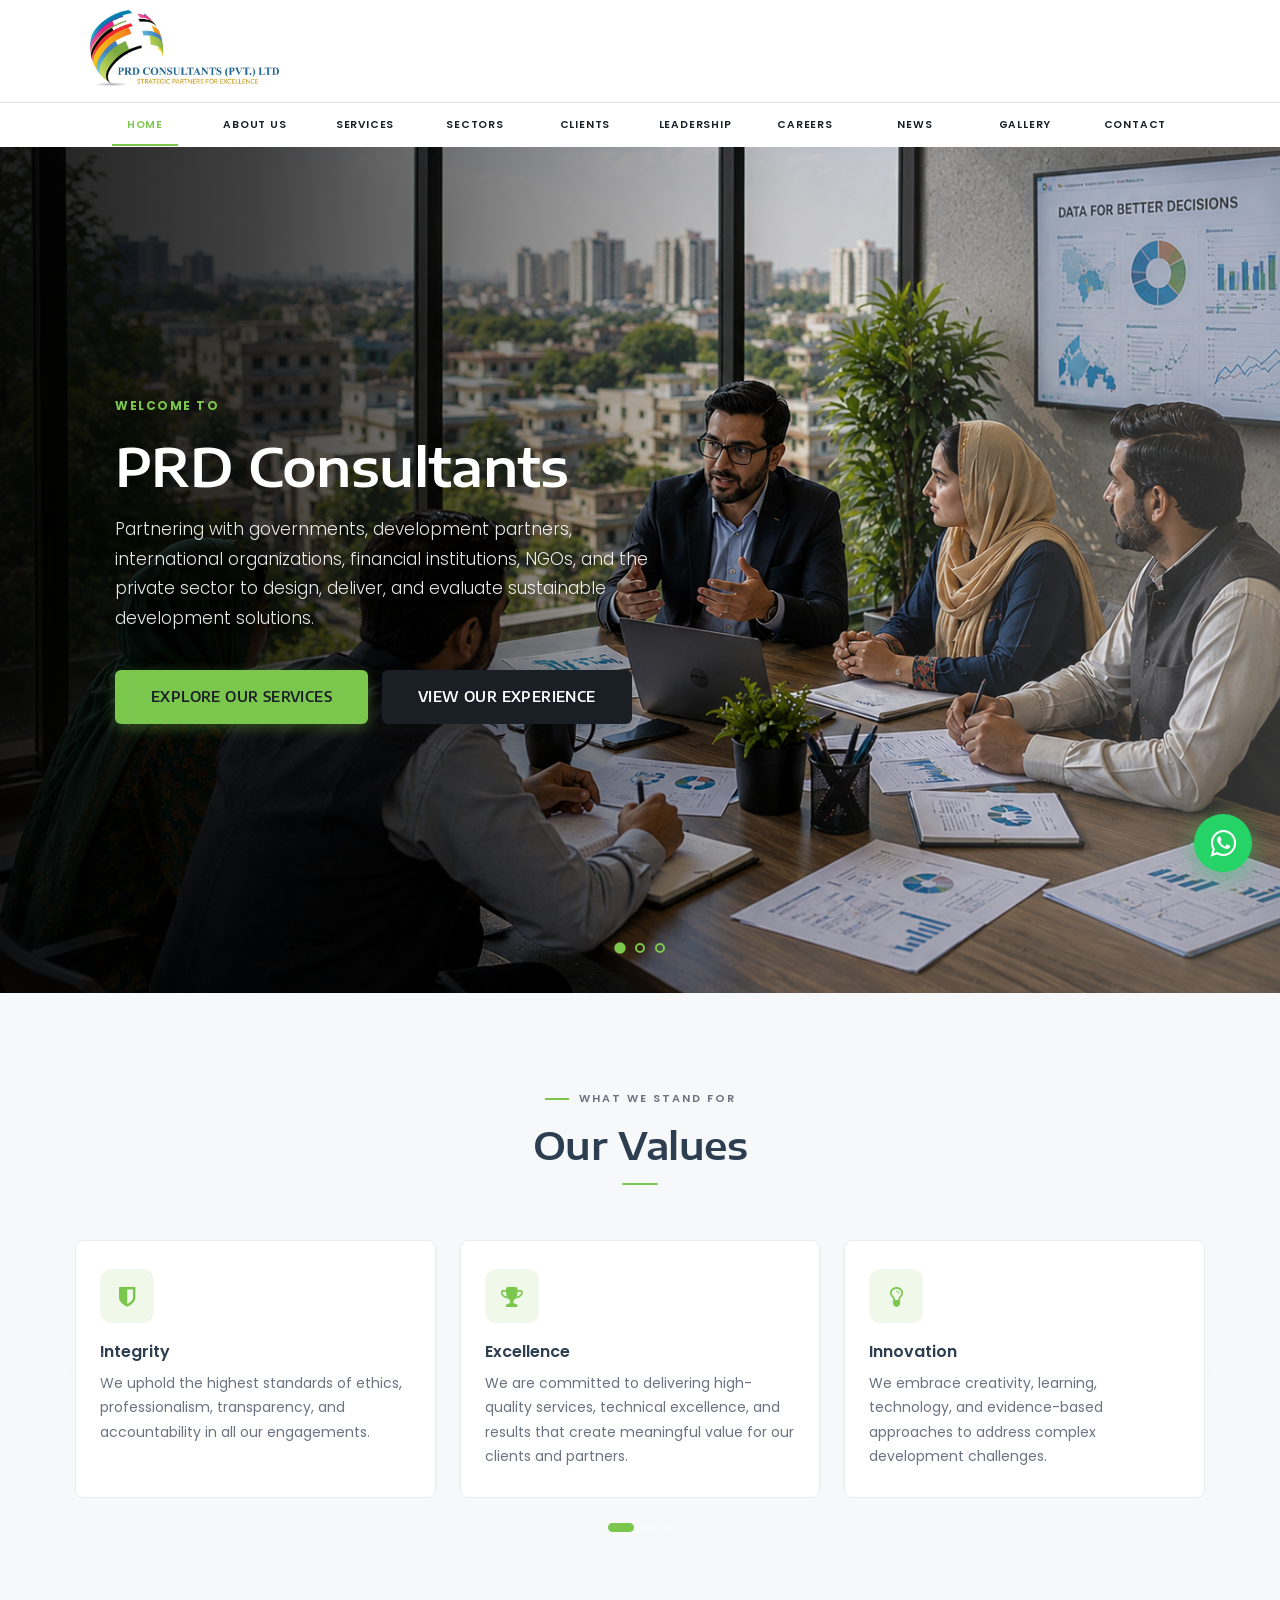
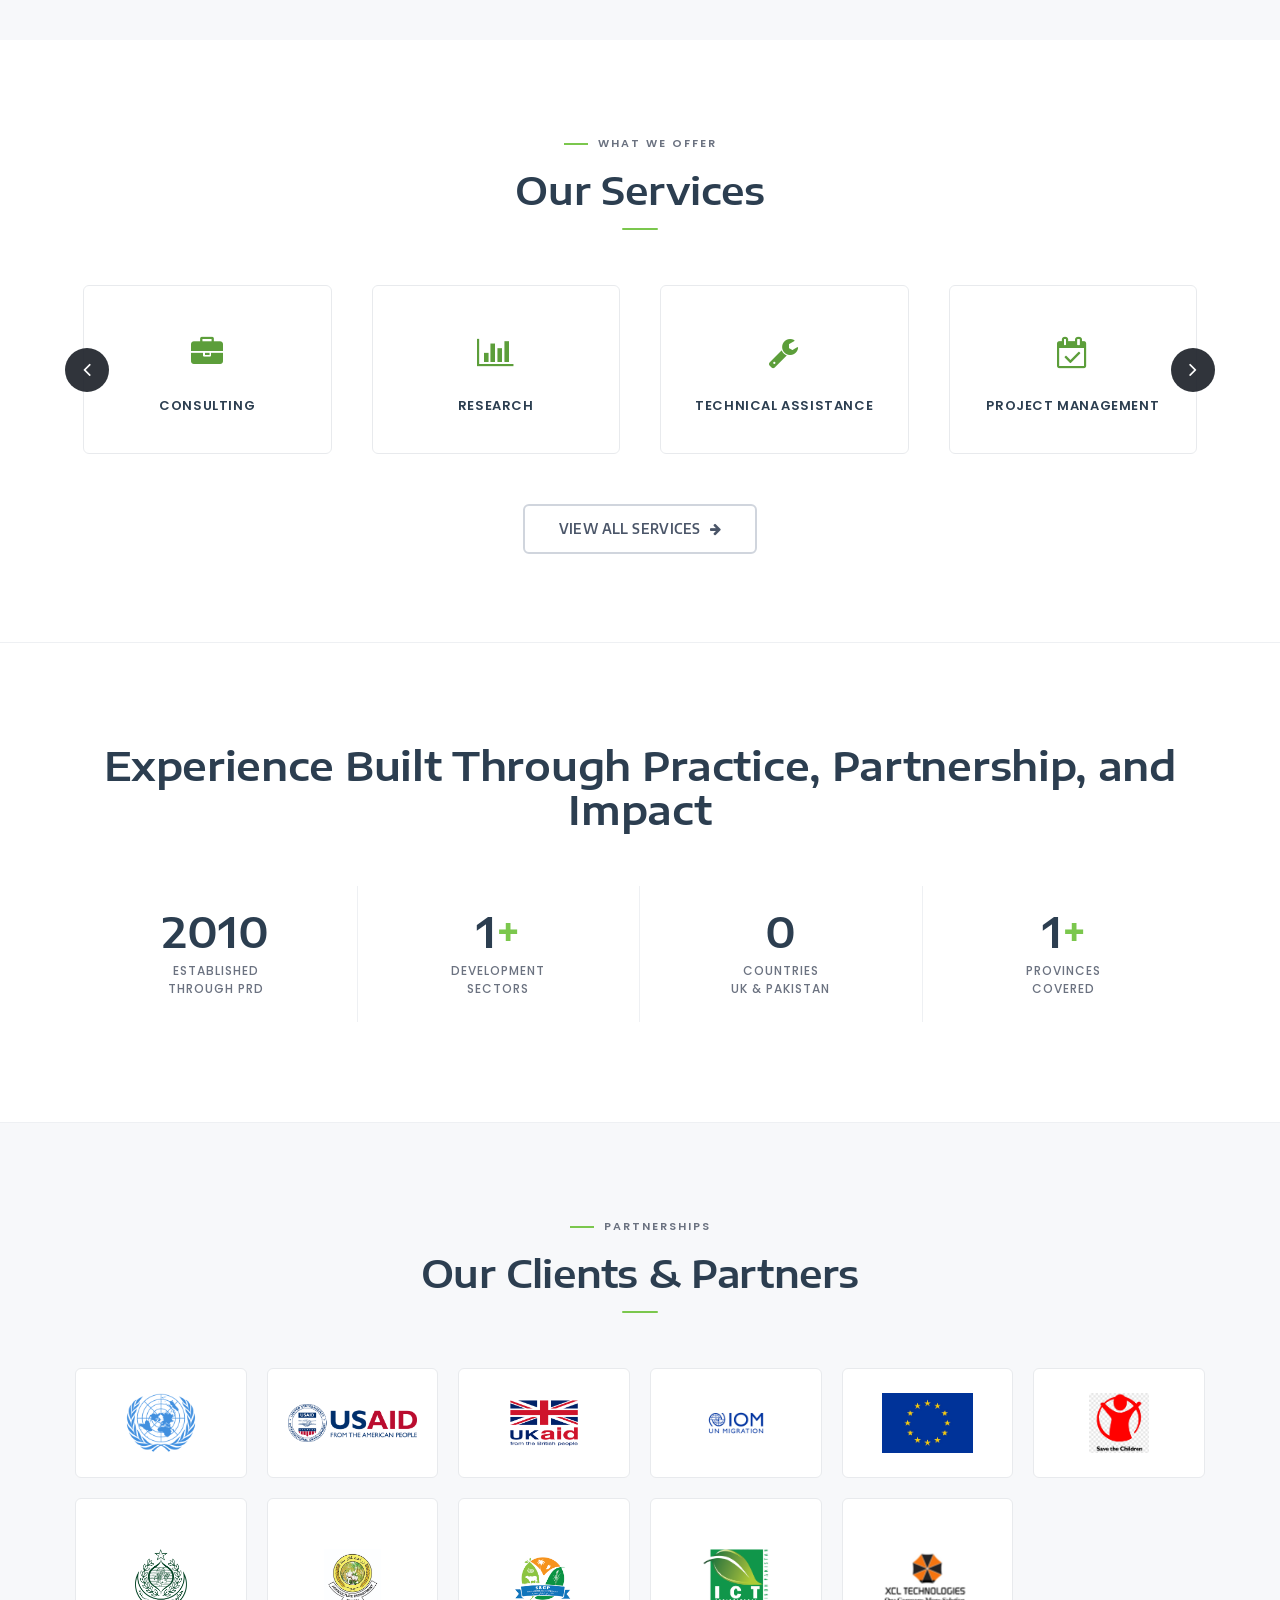
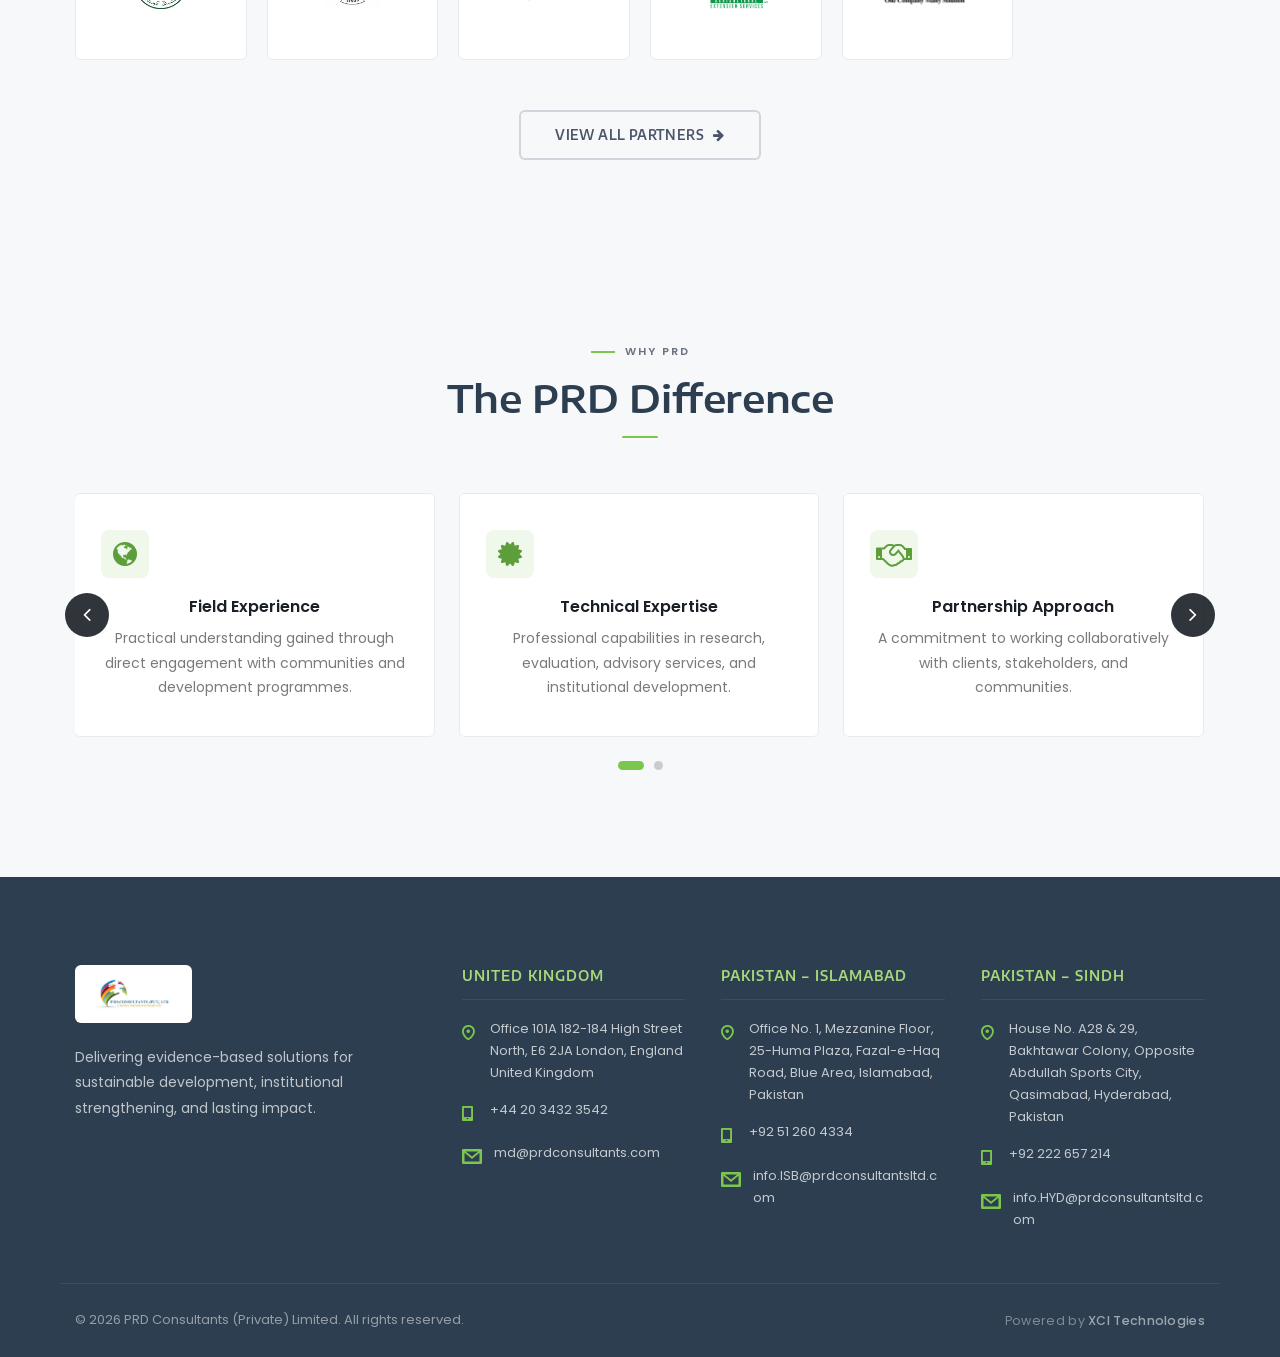
<file: index.html>
﻿<!DOCTYPE html>
<html lang="en">

<head>
    <meta charset="UTF-8">
    <meta name="viewport" content="width=device-width, initial-scale=1">
    <title>PRD Consultants | Development Consulting, Research & Technical Assistance</title>
    <meta name="description"
        content="PRD Consultants is an international development consulting firm in the UK and Pakistan. Consulting, research, MEAL, technical assistance and project management.">
    <meta name="keywords" content="PRD Consultants, development consulting, Pakistan, UK, MEAL, research">
    <meta name="robots" content="index, follow">
    <meta property="og:title" content="PRD Consultants | Development Consulting, Research & Technical Assistance">
    <meta property="og:description"
        content="PRD Consultants is an international development consulting firm in the UK and Pakistan. Consulting, research, MEAL, technical assistance and project management.">
    <meta property="og:type" content="website">
    <meta property="og:image" content="images/logo.png">
    <link rel="icon" type="image/png" href="images/logo.png">
    <link rel="apple-touch-icon" href="images/logo.png">
    <meta name="theme-color" content="#1a1f26">
    <link rel="preconnect" href="https://fonts.googleapis.com">
    <link rel="preconnect" href="https://fonts.gstatic.com" crossorigin>
    <link rel="stylesheet" href="https://maxcdn.bootstrapcdn.com/bootstrap/3.3.7/css/bootstrap.min.css">
    <link rel="stylesheet"
        href="https://fonts.googleapis.com/css2?family=Poppins:wght@300;400;500;600;700&family=Encode+Sans+Expanded:wght@500;600;700&family=Encode+Sans+Semi+Expanded:wght@500;600;700&display=swap">
    <link rel="stylesheet" href="https://cdnjs.cloudflare.com/ajax/libs/font-awesome/4.7.0/css/font-awesome.min.css">
    <link rel="stylesheet" href="https://cdnjs.cloudflare.com/ajax/libs/OwlCarousel2/2.3.4/assets/owl.carousel.min.css">
    <link rel="stylesheet" href="css/style.css">
    <link rel="stylesheet" href="css/home.css">
</head>

<body class="site_layout_lisbon header_style_5 page-home header_transparent header_inverse sticky_menu">
    <div id="wrapper">
        <header id="header">
            <div class="header-box">
                <div class="container">
                    <div class="header-top-row">
                        <div class="logo-box">
                            <div class="logo logo-desktop"><a href="index.html"><img src="images/logo-trans.png"
                                        alt="PRD Consultants (Pvt.) Ltd" class="site-logo"></a></div>
                        </div>
                        <!-- <div class="header-phones hide_on_mobile">
<a href="tel:+447304150461" class="header-phone"><span class="header-phone__label">UK</span><span class="header-phone__num">+44 7304 150 461</span></a>
<a href="tel:+92512604334" class="header-phone"><span class="header-phone__label">Islamabad</span><span class="header-phone__num">+92 51 260 4334</span></a>
<a href="tel:+92222657214" class="header-phone"><span class="header-phone__label">Sindh</span><span class="header-phone__num">+92 222 657 214</span></a>
</div> -->
                        <button type="button" class="menu-toggle" aria-label="Menu"><span></span></button>
                    </div>
                </div>
            </div>
            <div class="nav-box">
                <div class="container">
                    <ul class="main_menu_nav">
                        <li class="menu-item current-menu-item"><a href="index.html">Home</a></li>
                        <li class="menu-item"><a href="about.html">About Us</a></li>
                        <li class="menu-item"><a href="services.html">Services</a></li>
                        <li class="menu-item"><a href="sectors.html">Sectors</a></li>


                        <li class="menu-item"><a href="clients.html">Clients</a></li>
                        <li class="menu-item"><a href="leadership.html">Leadership</a></li>
                        <li class="menu-item"><a href="careers.html">Careers</a></li>
                        <li class="menu-item"><a href="news.html">News</a></li>
            <li class="menu-item"><a href="gallery.html">Gallery</a></li>
                        <li class="menu-item"><a href="contact.html">Contact</a></li>
                    </ul>
                </div>
            </div>
        </header>
        <div id="header-spacer" aria-hidden="true"></div>
        <section id="hero">
            <div class="hero-slide hero-slide--hero1 active"
                style="background-image: url('images/hero2.png');">
                <div class="container">
                    <div class="hero-caption">
                        <div class="eyebrow">Welcome to</div>
                        <h1>PRD Consultants</h1>
                        <p style="color:#fff; text-shadow:2px 2px 8px rgba(0,0,0,0.8);">
                            Partnering with governments, development partners, international organizations, financial
                            institutions, NGOs, and the private sector to design, deliver, and evaluate sustainable
                            development solutions.
                        </p>
                        <div class="hero-btns"><a class="btn-green" href="services.html">Explore Our Services</a><a
                                class="btn-dark" href="contact.html">View Our Experience</a></div>
                    </div>
                </div>
            </div>
            <div class="hero-slide hero-slide--hero2"
                style="background-image: url('images/hero1.png');">
                <div class="container">
                    <div class="hero-caption center">
                        <div class="eyebrow">The Organization</div>
                        <h1>Delivering Evidence-Based Solutions for Sustainable Development</h1>
                        <p>Combining research, technical expertise, and practical implementation experience to
                            strengthen institutions, improve programme performance, and deliver measurable development
                            outcomes.</p>
                        <div class="hero-btns center"><a class="btn-green" href="about.html">Explore Our Services</a><a
                                class="btn-dark" href="contact.html">Learn About PRD</a></div>
                    </div>
                </div>
            </div>
            <div class="hero-slide hero-slide--hero3"
                style="background-image: url('images/hero3.png');">
                <div class="container">
                    <div class="hero-caption right">
                        <div class="eyebrow">Building on a Legacy of Development</div>
                        <h1>From Strategy to Sustainable Impact</h1>
                        <p>Building on a strong development heritage and a multidisciplinary network of experts, PRD
                            delivers context-sensitive solutions that combine international standards with practical
                            implementation experience.</p>
                        <div class="hero-btns right"><a class="btn-green" href="sectors.html">Our Experience</a><a
                                class="btn-dark" href="clients.html">Contact Us</a></div>
                    </div>
                </div>
            </div>
            <div class="hero-bullets"><span class="selected" data-index="0"></span><span data-index="1"></span><span
                    data-index="2"></span></div>
        </section>

        <main id="main-content">

            <!-- <section id="ceo-message" class="ceo-section reveal"><div class="container">
<div class="section-header text-center"><span class="section-eyebrow">Who We Are</span><h2 class="section-title">Welcome to PRD Consultants</h2></div>
<div class="ceo-pro-wrap">
<aside class="ceo-pro-aside">
<div class="ceo-pro-photo"><img src="images/image2.jpeg" alt="Aftab A. Solangi, Chief Executive Officer"></div>
<div class="ceo-pro-id"><h4>Aftab A. Solangi</h4><p>Chief Executive Officer</p></div>
</aside>
<div class="ceo-pro-body">
<i class="fa fa-quote-left ceo-quote-mark"></i>
<p>Welcome to PRD Consultants (Private) Limited. As development challenges continue to evolve, organizations need trusted partners who can combine technical expertise with practical implementation experience. We bring together global perspectives, local knowledge, and evidence-based approaches to help governments, development partners, international organizations, NGOs, and private sector institutions achieve sustainable and measurable results.</p>
<p>Our strength lies in understanding both the strategic and operational dimensions of development, enabling us to deliver solutions that are practical, innovative, and responsive to real-world challenges.</p>
<p>We are committed to professionalism, integrity, partnership, and continuous learning, and we look forward to working with our clients and partners to strengthen institutions, improve programme performance, and contribute to sustainable development outcomes.</p>
</div>
</div></div></section> -->
            <!-- 
<section id="org-intro" class="org-intro section-sm reveal"><div class="container">
<div class="row"><div class="col-md-10 col-md-offset-1 text-center">
<span class="section-eyebrow">The Organization</span>
<h2 class="section-title">PRD Consultants (Private) Limited</h2>
<p class="org-lead">PRD Consultants is an international development consulting and advisory firm operating through registered entities in the United Kingdom and Pakistan. PRD Consultants Ltd is registered with Companies House under the laws of England and Wales, while PRD Consultants (Private) Limited is incorporated under the corporate laws of Pakistan and registered with the Securities and Exchange Commission of Pakistan (SECP), currently governed by the Companies Act, 2017.</p>
<p class="org-lead">Building on more than a decade of development and humanitarian experience through Partners for Research and Development (PRD), PRD Consultants combines practical field knowledge with professional consulting expertise to support governments, development partners, donor-funded programmes, international organizations, NGOs, research institutions, and private sector organizations.</p>
<p class="org-lead">Supported by a multidisciplinary network of national and international experts, the firm delivers evidence-based, innovative, and context-sensitive solutions that help organizations strengthen institutions, improve programme performance, enhance accountability, and achieve sustainable development outcomes.</p>
<p class="org-tagline"><strong>Delivering Evidence-Based Solutions for Sustainable Development, Institutional Strengthening, and Lasting Impact.</strong></p>
</div></div></div></section> -->

            <!-- <section id="what-we-do" class="section section-alt reveal"><div class="container">
<div class="section-header text-center"><span class="section-eyebrow">Our Expertise</span><h2 class="section-title">What we do</h2></div>
<div class="icon-box-grid">
<div class="icon-box-col"><div class="icon-box"><div class="ib-icon"><i class="fa fa-line-chart"></i></div><h4>Development Consulting</h4><p>Strategic advisory services that strengthen institutions and improve programme performance.</p></div></div>
<div class="icon-box-col"><div class="icon-box"><div class="ib-icon"><i class="fa fa-search"></i></div><h4>Research &amp; Assessments</h4><p>Surveys, baseline studies, needs assessments, and evidence-based reporting.</p></div></div>
<div class="icon-box-col"><div class="icon-box"><div class="ib-icon"><i class="fa fa-cogs"></i></div><h4>Technical Assistance</h4><p>Institutional strengthening, capacity building, and operational support.</p></div></div>
<div class="icon-box-col"><div class="icon-box"><div class="ib-icon"><i class="fa fa-tasks"></i></div><h4>Project Management &amp; MEAL</h4><p>End-to-end delivery with monitoring, evaluation, accountability and learning.</p></div></div>
</div><div class="section-cta text-center"><a href="services.html" class="btn-outline">Explore All Services <i class="fa fa-arrow-right"></i></a></div></div></section> -->

            <section id="values" class="values-section reveal">
                <div class="container">
                    <div class="section-header text-center"><span class="section-eyebrow">What We Stand For</span>
                        <h2 class="section-title">Our Values</h2>
                    </div>
                    <div class="owl-carousel cards-carousel values-carousel-slider" data-items="3">
                        <div class="value-card value-card-slide">
                            <div class="vc-icon"><i class="fa fa-shield"></i></div>
                            <h4>Integrity</h4>
                            <p>We uphold the highest standards of ethics, professionalism, transparency, and
                                accountability in all our engagements.</p>
                        </div>
                        <div class="value-card value-card-slide">
                            <div class="vc-icon"><i class="fa fa-trophy"></i></div>
                            <h4>Excellence</h4>
                            <p>We are committed to delivering high-quality services, technical excellence, and results
                                that create meaningful value for our clients and partners.</p>
                        </div>
                        <div class="value-card value-card-slide">
                            <div class="vc-icon"><i class="fa fa-lightbulb-o"></i></div>
                            <h4>Innovation</h4>
                            <p>We embrace creativity, learning, technology, and evidence-based approaches to address
                                complex development challenges.</p>
                        </div>
                        <div class="value-card value-card-slide">
                            <div class="vc-icon"><i class="fa fa-handshake-o"></i></div>
                            <h4>Collaboration</h4>
                            <p>We believe in meaningful partnerships, stakeholder engagement, and collective action to
                                achieve sustainable impact.</p>
                        </div>
                        <div class="value-card value-card-slide">
                            <div class="vc-icon"><i class="fa fa-users"></i></div>
                            <h4>Inclusiveness</h4>
                            <p>We promote equitable participation, diversity, and people-centered approaches that ensure
                                development benefits reach all communities.</p>
                        </div>
                        <div class="value-card value-card-slide">
                            <div class="vc-icon"><i class="fa fa-check-square-o"></i></div>
                            <h4>Accountability</h4>
                            <p>We take responsibility for our commitments, performance, and the quality, integrity, and
                                effectiveness of our work.</p>
                        </div>
                        <div class="value-card value-card-slide">
                            <div class="vc-icon"><i class="fa fa-leaf"></i></div>
                            <h4>Sustainability</h4>
                            <p>We support solutions that generate lasting social, economic, environmental, and
                                institutional benefits.</p>
                        </div>
                    </div>
                </div>
            </section>

            <section id="services" class="section services-section reveal">
                <div class="container">
                    <div class="section-header text-center"><span class="section-eyebrow">What We Offer</span>
                        <h2 class="section-title">Our Services</h2>
                    </div>
                    <div class="owl-carousel services-carousel">
                        <div class="service-item">
                            <div class="s-icon"><i class="fa fa-briefcase"></i></div>
                            <h5>Consulting</h5>
                        </div>
                        <div class="service-item">
                            <div class="s-icon"><i class="fa fa-bar-chart"></i></div>
                            <h5>Research</h5>
                        </div>
                        <div class="service-item">
                            <div class="s-icon"><i class="fa fa-wrench"></i></div>
                            <h5>Technical Assistance</h5>
                        </div>
                        <div class="service-item">
                            <div class="s-icon"><i class="fa fa-calendar-check-o"></i></div>
                            <h5>Project Management</h5>
                        </div>
                        <div class="service-item">
                            <div class="s-icon"><i class="fa fa-pie-chart"></i></div>
                            <h5>MEAL</h5>
                        </div>
                    </div>
                    <div class="section-cta text-center"><a href="services.html" class="btn-outline">View All Services
                            <i class="fa fa-arrow-right"></i></a></div>
                </div>
            </section>
            <!-- <section id="sectors" class="section reveal"><div class="container">
<div class="section-header text-center"><span class="section-eyebrow">Industries</span><h2 class="section-title">Sector Expertise<span class="subtitle">Experience across development sectors</span></h2></div>
<div class="owl-carousel cards-carousel" data-items="4"><div class="case-card"><img src="images/sectors/agriculture.jpg" alt="Agriculture &amp; Rural Development"><div class="case-overlay"><span class="cat">Agriculture</span><h5>Agriculture &amp; Rural Development</h5><p>Rural livelihoods, agricultural development, food systems, and community resilience.</p></div></div><div class="case-card"><img src="images/sectors/food-security.jpg" alt="Food Security &amp; Livelihoods"><div class="case-overlay"><span class="cat">Livelihoods</span><h5>Food Security &amp; Livelihoods</h5><p>Household resilience, economic opportunities, and sustainable livelihoods.</p></div></div><div class="case-card"><img src="images/sectors/water.jpg" alt="Water Resources Management"><div class="case-overlay"><span class="cat">Water</span><h5>Water Resources Management</h5><p>Water access, resource management, and community-based solutions.</p></div></div><div class="case-card"><img src="images/sectors/health.jpg" alt="Health &amp; Nutrition"><div class="case-overlay"><span class="cat">Health</span><h5>Health &amp; Nutrition</h5><p>Public health initiatives, awareness programmes, and nutrition interventions.</p></div></div><div class="case-card"><img src="images/sectors/education.jpg" alt="Education"><div class="case-overlay"><span class="cat">Education</span><h5>Education</h5><p>Education programmes, institutional strengthening, and learning improvement.</p></div></div><div class="case-card"><img src="images/sectors/governance.jpg" alt="Governance &amp; Public Sector Development"><div class="case-overlay"><span class="cat">Governance</span><h5>Governance &amp; Public Sector Development</h5><p>Institutional strengthening, governance improvement, and public sector initiatives.</p></div></div><div class="case-card"><img src="images/sectors/climate.jpg" alt="Climate Resilience &amp; Disaster Risk Reduction"><div class="case-overlay"><span class="cat">Climate</span><h5>Climate Resilience &amp; Disaster Risk Reduction</h5><p>Climate adaptation, resilience building, emergency preparedness, and recovery.</p></div></div><div class="case-card"><img src="images/sectors/social-protection.jpg" alt="Social Protection &amp; Community Development"><div class="case-overlay"><span class="cat">Social</span><h5>Social Protection &amp; Community Development</h5><p>Inclusive development that strengthens vulnerable communities and social outcomes.</p></div></div></div><div class="section-cta text-center"><a href="sectors.html" class="btn-outline">Explore All Sectors <i class="fa fa-arrow-right"></i></a></div></div></section> -->

            <section id="experience" class="experience-section reveal">
                <div class="container">
                    <h2>Experience Built Through Practice, Partnership, and Impact</h2>
                    <div class="exp-stats">
                        <div class="exp-stat">
                            <h3>2010</h3>
                            <p>Established<br>through PRD</p>
                        </div>
                        <div class="exp-stat">
                            <h3 class="counter" data-target="8">0<span>+</span></h3>
                            <p>Development<br>sectors</p>
                        </div>
                        <div class="exp-stat">
                            <h3 class="counter" data-target="2">0</h3>
                            <p>Countries<br>UK &amp; Pakistan</p>
                        </div>
                        <div class="exp-stat">
                            <h3 class="counter" data-target="5">0<span>+</span></h3>
                            <p>Provinces<br>covered</p>
                        </div>
                    </div>
                </div>
            </section>

            <section id="clients" class="section section-alt reveal">
                <div class="container">
                    <div class="section-header text-center"><span class="section-eyebrow">Partnerships</span>
                        <h2 class="section-title">Our Clients &amp; Partners</h2>
                    </div>
                    <div class="clients-logo-grid">
                        <div class="client-logo-item"><img src="images/image4.png" alt="United Nations"
                                title="United Nations"></div>
                        <div class="client-logo-item"><img src="images/image11.png" alt="USAID" title="USAID"></div>
                        <div class="client-logo-item"><img src="images/image16.png" alt="UK Aid" title="UK Aid"></div>
                        <div class="client-logo-item"><img src="images/image6.png" alt="IOM UN Migration"
                                title="IOM UN Migration"></div>
                        <div class="client-logo-item"><img src="images/image12.jpeg" alt="European Union"
                                title="European Union"></div>
                        <div class="client-logo-item"><img src="images/image13.png" alt="Save the Children"
                                title="Save the Children"></div>
                        <div class="client-logo-item"><img src="images/image8.png" alt="Government of Sindh"
                                title="Government of Sindh"></div>
                        <div class="client-logo-item"><img src="images/image9.jpeg" alt="Agriculture Department Sindh"
                                title="Agriculture Department Sindh"></div>
                        <div class="client-logo-item"><img src="images/image10.png"
                                alt="Sindh Agricultural Growth Project" title="Sindh Agricultural Growth Project"></div>
                        <div class="client-logo-item"><img src="images/image7.png"
                                alt="ICT Agricultural Extension Services" title="ICT Agricultural Extension Services">
                        </div>
                        <div class="client-logo-item"><img src="images/image5.jpg" alt="Development Partner"
                                title="Development Partner"></div>
                    </div>
                    <div class="section-cta text-center"><a href="clients.html" class="btn-outline">View All Partners <i
                                class="fa fa-arrow-right"></i></a></div>
                </div>
            </section>

            <section id="why-choose" class="section section-alt">
                <div class="container">
                    <div class="section-header text-center"><span class="section-eyebrow">Why PRD</span>
                        <h2 class="section-title">The PRD Difference</h2>
                    </div>
                    <div class="owl-carousel cards-carousel" data-items="3">
                        <div class="why-card">
                            <div class="w-icon"><i class="fa fa-globe"></i></div>
                            <h4>Field Experience</h4>
                            <p>Practical understanding gained through direct engagement with communities and development
                                programmes.</p>
                        </div>
                        <div class="why-card">
                            <div class="w-icon"><i class="fa fa-certificate"></i></div>
                            <h4>Technical Expertise</h4>
                            <p>Professional capabilities in research, evaluation, advisory services, and institutional
                                development.</p>
                        </div>
                        <div class="why-card">
                            <div class="w-icon"><i class="fa fa-handshake-o"></i></div>
                            <h4>Partnership Approach</h4>
                            <p>A commitment to working collaboratively with clients, stakeholders, and communities.</p>
                        </div>
                        <div class="why-card">
                            <div class="w-icon"><i class="fa fa-bar-chart"></i></div>
                            <h4>Evidence-Based Practice</h4>
                            <p>A focus on data, learning, accountability, and measurable results.</p>
                        </div>
                        <div class="why-card">
                            <div class="w-icon"><i class="fa fa-map"></i></div>
                            <h4>Local Understanding with International Standards</h4>
                            <p>Solutions that are context-sensitive while aligned with global development practices.</p>
                        </div>
                    </div>
                </div>
            </section>

            <!-- <section id="careers" class="section"><div class="container">
<div class="section-header text-center"><h2 class="section-title">Careers</h2></div>
<div class="career-grid">
<div class="career-item"><a href="careers.html#jobs" class="career-card career-card-link"><i class="fa fa-briefcase"></i><h4>Jobs</h4></a></div>
<div class="career-item"><a href="careers.html#consultancies" class="career-card career-card-link"><i class="fa fa-user-md"></i><h4>Consultancies</h4></a></div>
<div class="career-item"><a href="careers.html#internships" class="career-card career-card-link"><i class="fa fa-graduation-cap"></i><h4>Internships</h4></a></div>
</div><div class="section-cta text-center"><a href="careers.html" class="btn-outline">View Careers <i class="fa fa-arrow-right"></i></a></div></div></section> -->

            <!-- <section id="where-we-work" class="section reveal"><div class="container">
<div class="section-header text-center"><span class="section-eyebrow">Global Presence</span><h2 class="section-title">Where We Work<span class="subtitle">Experience across all provinces of Pakistan and international operations from the United Kingdom</span></h2></div>
<div class="location-cards">
<div class="location-card"><div class="loc-inner"><h4>United Kingdom</h4><div class="role">Head Office | International Operations &amp; Partnerships</div><p>86 Wind Road, Ystradgynlais, Swansea, Wales, United Kingdom</p><p>+44 7304 150 461 | info.UK@prdconsultantsltd.com</p></div></div>
<div class="location-card"><div class="loc-inner"><h4>Pakistan – Islamabad</h4><div class="role">Country Operations | Programme Delivery</div><p>25-Huma Plaza, Fazal-e-Haq Road, Blue Area, Islamabad</p><p>+92 51 260 4334 | info.ISB@prdconsultantsltd.com</p></div></div>
</div>
<div class="location-cards" style="margin-top:20px"><div class="location-card" style="flex:0 0 100%;max-width:100%"><div class="loc-inner">
<h4>Pakistan – Country Coverage</h4><div class="role">Provincial &amp; Regional Experience</div>
<div class="provinces"><span>Sindh</span><span>Punjab</span><span>Khyber Pakhtunkhwa</span><span>Balochistan</span><span>Islamabad Capital Territory</span></div>
<p style="margin-top:14px"><strong>Regional Office – Sindh:</strong> Bakhtawar Colony, Qasimabad, Hyderabad | +92 222 657 214</p>
</div></div></div><div class="section-cta text-center"><a href="where-we-work.html" class="btn-outline">Learn More <i class="fa fa-arrow-right"></i></a></div></div></section> -->

            <!-- <section id="publications" class="section section-alt"><div class="container">
<div class="section-header text-center"><span class="section-eyebrow">Knowledge &amp; Insights</span><h2 class="section-title">Publications &amp; Insights<span class="subtitle">Stay updated with the latest developments, achievements, and activities of PRD Consultants — including project milestones, publications, partnerships, events, and knowledge-sharing initiatives across the development sector.</span></h2></div>
<ul class="pub-list">
<li><span class="pub-icon"><i class="fa fa-file-text-o"></i></span><div><h5>Onion Research Study Sindh</h5><p>Research &amp; Reports</p></div></li>
<li><span class="pub-icon"><i class="fa fa-file-text-o"></i></span><div><h5>Development of PC-1 for the Sindh Water and Agriculture Transformation Project</h5><p>Agriculture Department, Government of Sindh</p></div></li>
<li><span class="pub-icon"><i class="fa fa-file-text-o"></i></span><div><h5>Revision of PC-1 Sindh Agricultural Growth Project</h5><p>Agriculture Department, Government of Sindh</p></div></li>
<li><span class="pub-icon"><i class="fa fa-file-text-o"></i></span><div><h5>Articles &amp; Thought Leadership</h5><p>Articles &amp; Thought Leadership</p></div></li>
<li><span class="pub-icon"><i class="fa fa-file-text-o"></i></span><div><h5>News &amp; Events</h5><p>News &amp; Events</p></div></li>
</ul><div class="section-cta text-center"><a href="publications.html" class="btn-outline">View All Publications <i class="fa fa-arrow-right"></i></a></div></div></section> -->

        </main>
        <!-- <section id="locations-map" class="map-section">
<div class="container">
<div class="section-header text-center reveal">
<span class="section-eyebrow">Global Presence</span>
<h2 class="section-title">Our Office Locations<span class="subtitle">United Kingdom Head Office and Pakistan Country &amp; Regional Operations</span></h2>
</div>
<div class="map-tabs reveal">
<button type="button" class="map-tab active" data-map="uk"><i class="fa fa-map-marker"></i> United Kingdom</button>
<button type="button" class="map-tab" data-map="isb"><i class="fa fa-map-marker"></i> Islamabad</button>
<button type="button" class="map-tab" data-map="hyd"><i class="fa fa-map-marker"></i> Hyderabad, Sindh</button>
</div>
<div class="map-frame reveal">
<iframe id="office-map" title="PRD Consultants Office Location" src="https://www.google.com/maps?q=86+Wind+Road,Ystradgynlais,Swansea,Wales,UK&amp;hl=en&amp;z=14&amp;output=embed" loading="lazy" referrerpolicy="no-referrer-when-downgrade" allowfullscreen></iframe>
</div>
<div class="map-cards row reveal">
<div class="col-md-4"><div class="map-card">
<h4>Head Office – United Kingdom</h4>
<p class="role">International Operations &amp; Partnerships</p>
<p>86 Wind Road, Ystradgynlais, Swansea, Wales, United Kingdom</p>
<p><strong>Phone:</strong> +44 7304 150 461</p>
<p><strong>Email:</strong> <a href="mailto:info.UK@prdconsultantsltd.com">info.UK@prdconsultantsltd.com</a></p>
</div></div>
<div class="col-md-4"><div class="map-card">
<h4>Country Office – Pakistan</h4>
<p class="role">Programme Delivery &amp; Technical Support</p>
<p>Office No. 1, Mezzanine Floor, 25-Huma Plaza, Fazal-e-Haq Road, Blue Area, Islamabad, Pakistan</p>
<p><strong>Phone:</strong> +92 51 260 4334</p>
<p><strong>Email:</strong> <a href="mailto:info.ISB@prdconsultantsltd.com">info.ISB@prdconsultantsltd.com</a></p>
</div></div>
<div class="col-md-4"><div class="map-card">
<h4>Regional Office – Sindh</h4>
<p class="role">Field Operations &amp; Provincial Engagement</p>
<p>House No. A28 &amp; 29, Bakhtawar Colony, Opposite Abdullah Sports City, Qasimabad, Hyderabad, Pakistan</p>
<p><strong>Phone:</strong> +92 222 657 214</p>
<p><strong>Email:</strong> <a href="mailto:info.HYD@prdconsultantsltd.com">info.HYD@prdconsultantsltd.com</a></p>
</div></div>
</div>
</div></section> -->
        <footer id="contact">
            <div class="container">
                <div class="footer-top row">
                    <div class="col-md-4 footer-brand"><img src="images/logo.png" alt="PRD Consultants"
                            class="footer-logo" width="180" height="48">
                        <p>Delivering evidence-based solutions for sustainable development, institutional strengthening,
                            and lasting impact.</p>
                    </div>
                    <div class="col-md-8">
                        <div class="footer-offices">
                            <div class="office-col">
                                <div class="title">United Kingdom</div>
                                <ul>
                                    <li><span class="icon"><span class="stm-location-2"></span></span><span>Office 101A
                                            182-184 High Street North, E6 2JA London, England United Kingdom</span></li>
                                    <li><span class="icon"><span class="stm-iphone"></span></span><span>+44 20 3432 3542

                                    </span></li>
                                    <li><span class="icon"><span class="stm-email"></span></span><span><a
                                                href="mailto:md@prdconsultants.com">md@prdconsultants.com</a></span>
                                    </li>
                                </ul>
                            </div>
                            <div class="office-col">
                                <div class="title">Pakistan – Islamabad</div>
                                <ul>
                                    <li><span class="icon"><span class="stm-location-2"></span></span><span>Office No.
                                            1, Mezzanine Floor, 25-Huma Plaza, Fazal-e-Haq Road, Blue Area, Islamabad,
                                            Pakistan</span></li>
                                    <li><span class="icon"><span class="stm-iphone"></span></span><span>+92 51 260
                                            4334</span></li>
                                    <li><span class="icon"><span class="stm-email"></span></span><span><a
                                                href="mailto:info.ISB@prdconsultantsltd.com">info.ISB@prdconsultantsltd.com</a></span>
                                    </li>
                                </ul>
                            </div>
                            <div class="office-col">
                                <div class="title">Pakistan – Sindh</div>
                                <ul>
                                    <li><span class="icon"><span class="stm-location-2"></span></span><span>House No.
                                            A28 &amp; 29, Bakhtawar Colony, Opposite Abdullah Sports City, Qasimabad,
                                            Hyderabad, Pakistan</span></li>
                                    <li><span class="icon"><span class="stm-iphone"></span></span><span>+92 222 657
                                            214</span></li>
                                    <li><span class="icon"><span class="stm-email"></span></span><span><a
                                                href="mailto:info.HYD@prdconsultantsltd.com">info.HYD@prdconsultantsltd.com</a></span>
                                    </li>
                                </ul>
                            </div>
                        </div>
                    </div>
                </div>
                <div class="copyright-row">
                    <p class="copyright-text">© 2026 PRD Consultants (Private) Limited. All rights reserved.</p>
                    <p class="footer-powered">Powered by <a href="https://xcltechnologies.com/" target="_blank"
                            rel="noopener noreferrer">XCl Technologies</a></p>
                </div>
            </div>
        </footer><a
            href="https://wa.me/447304150461?text=Hello%20PRD%20Consultants%2C%20I%20would%20like%20to%20inquire%20about%20your%20services."
            class="whatsapp-float" target="_blank" rel="noopener noreferrer" aria-label="Chat on WhatsApp"
            title="WhatsApp +44 7304 150 461">
            <span class="whatsapp-float__icon"><i class="fa fa-whatsapp"></i></span>
            <span class="whatsapp-float__pulse"></span>
        </a>
    </div>
    <script src="https://cdnjs.cloudflare.com/ajax/libs/jquery/3.7.1/jquery.min.js"></script>
    <script src="https://cdnjs.cloudflare.com/ajax/libs/OwlCarousel2/2.3.4/owl.carousel.min.js"></script>
    <script src="js/main.js"></script>
</body>

</html>
</file>
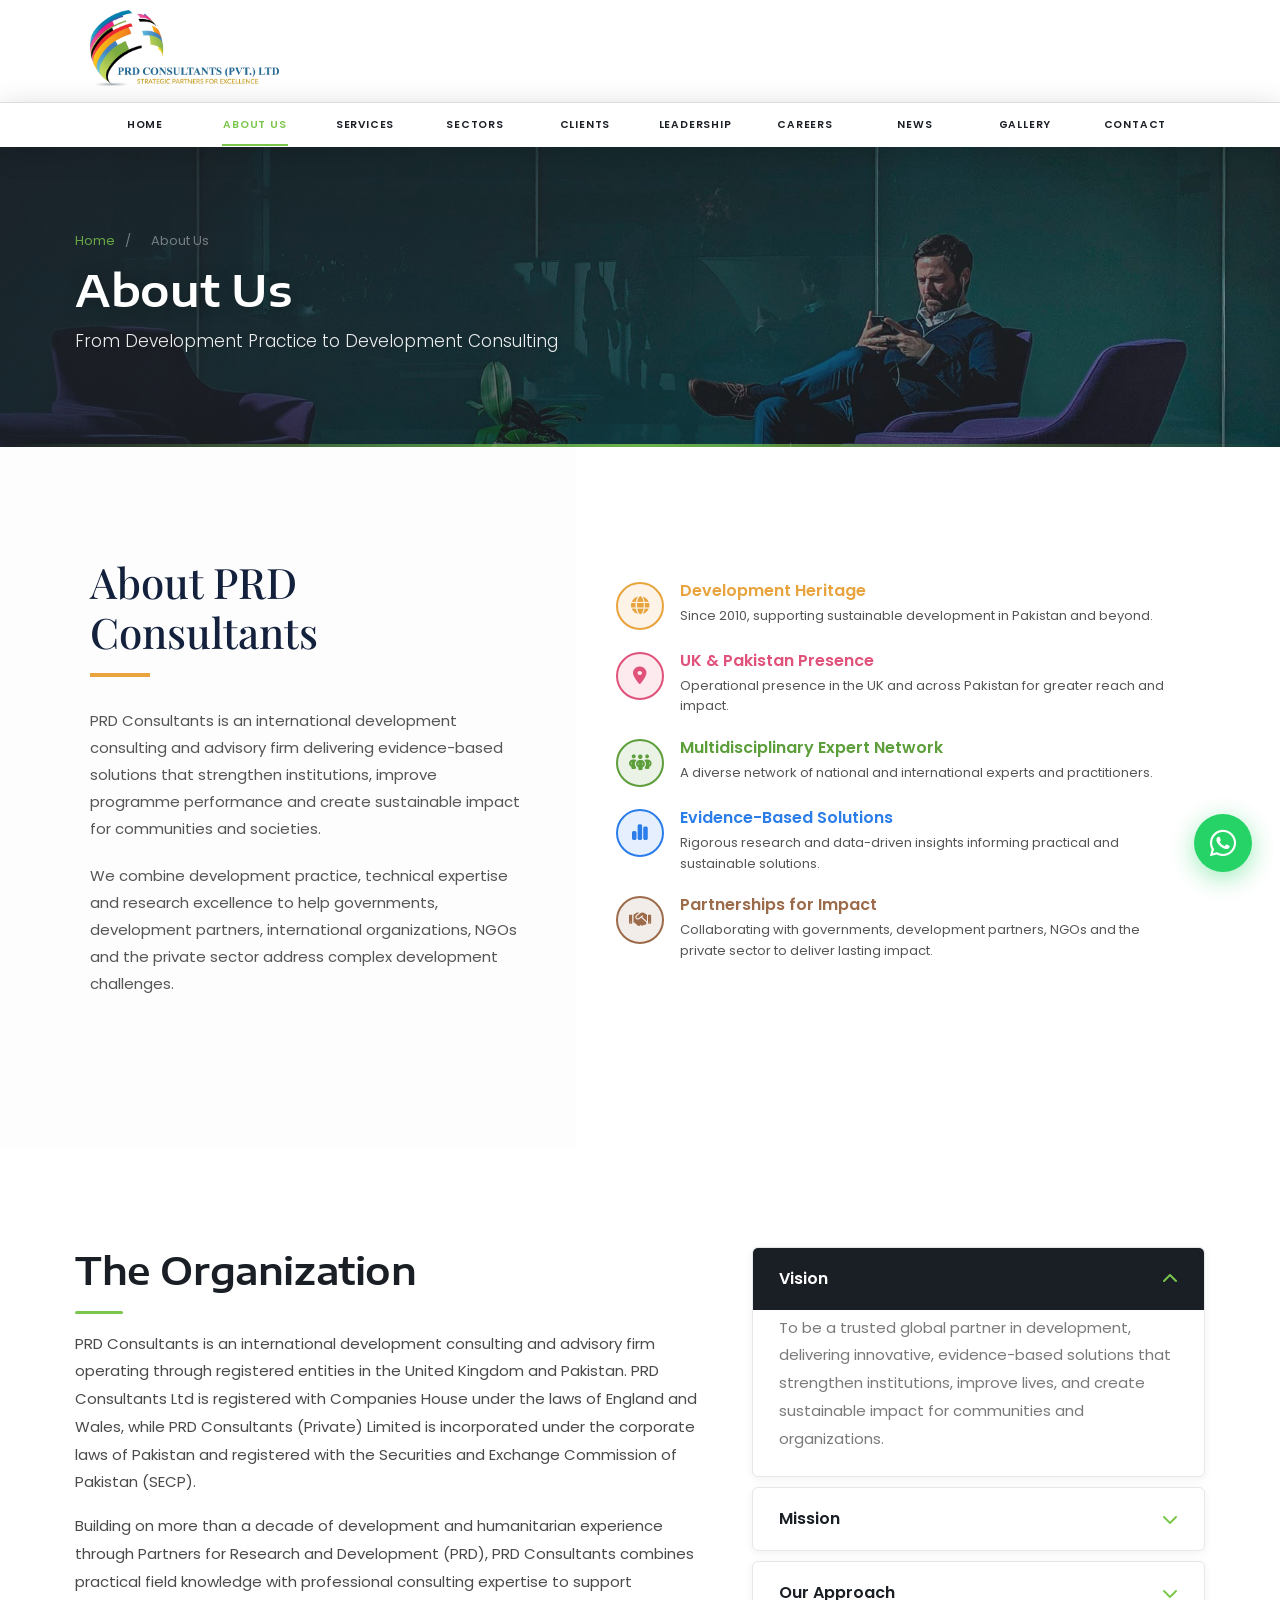
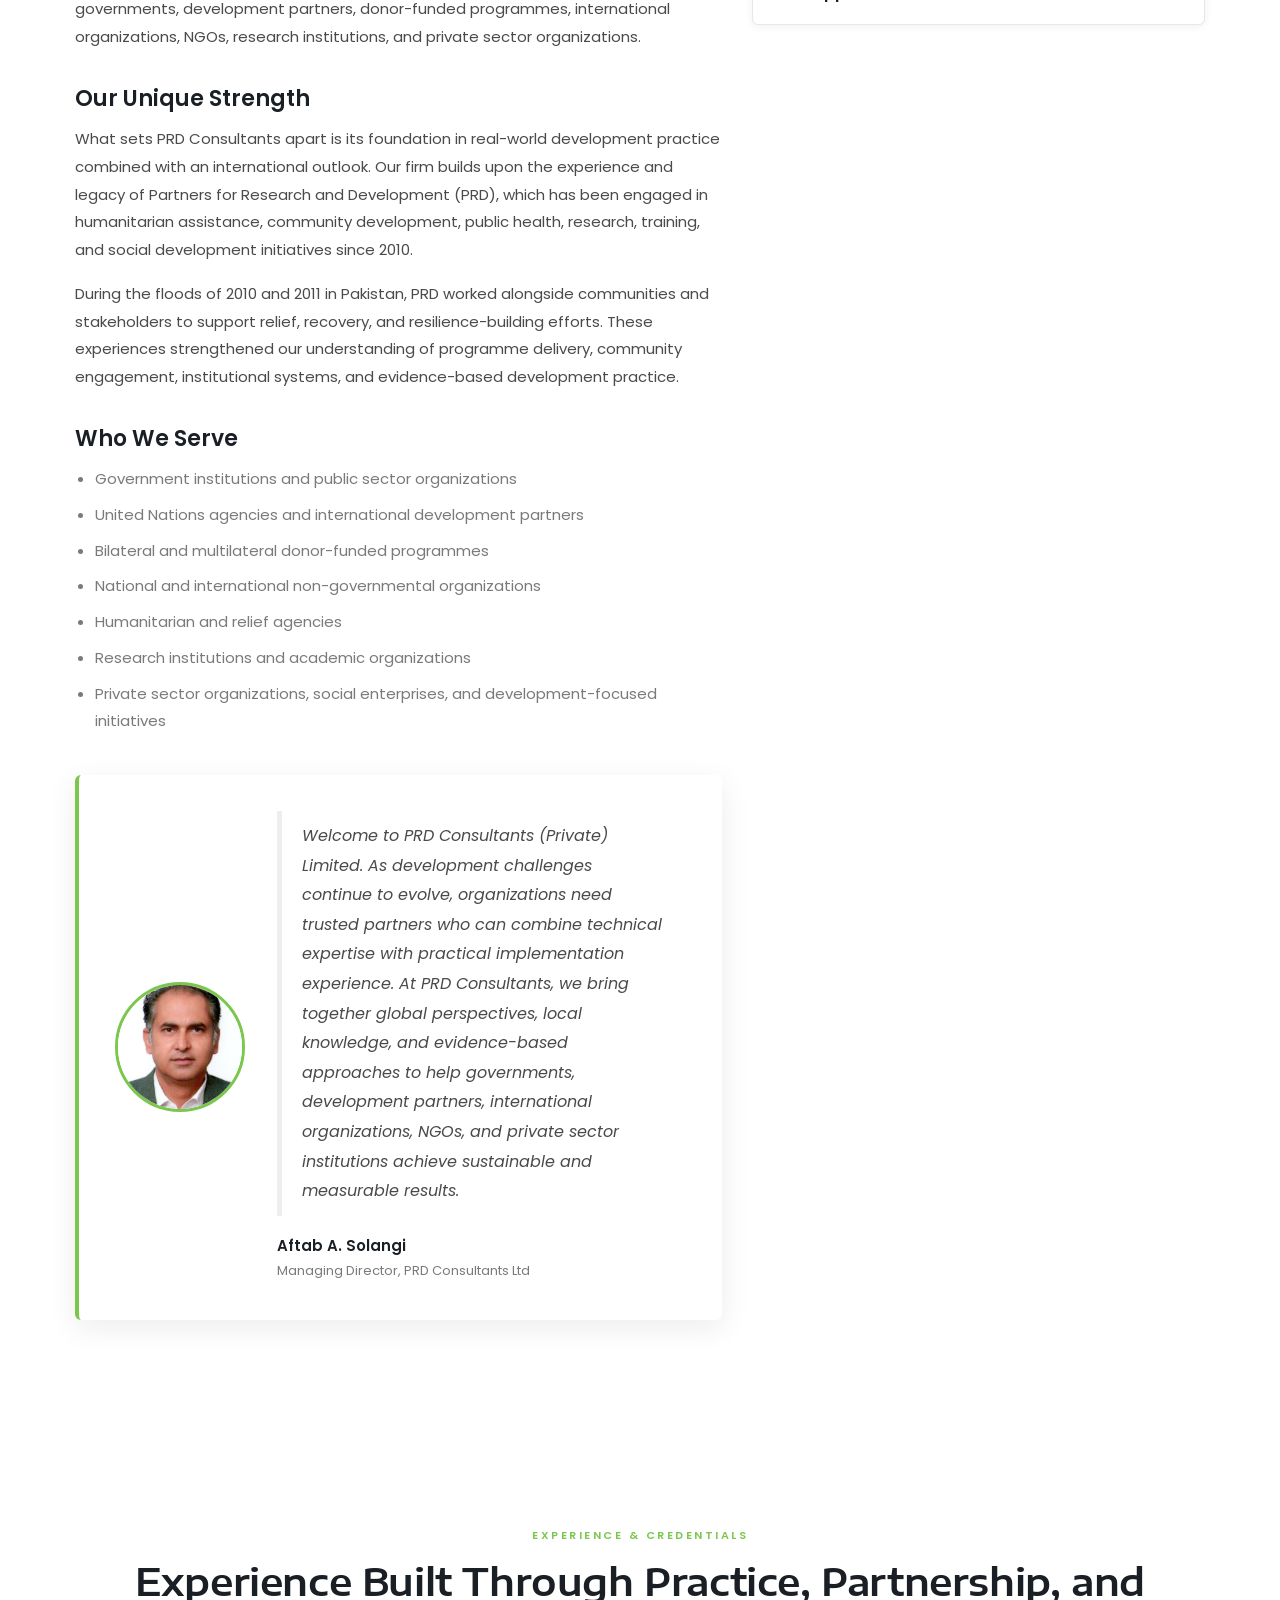
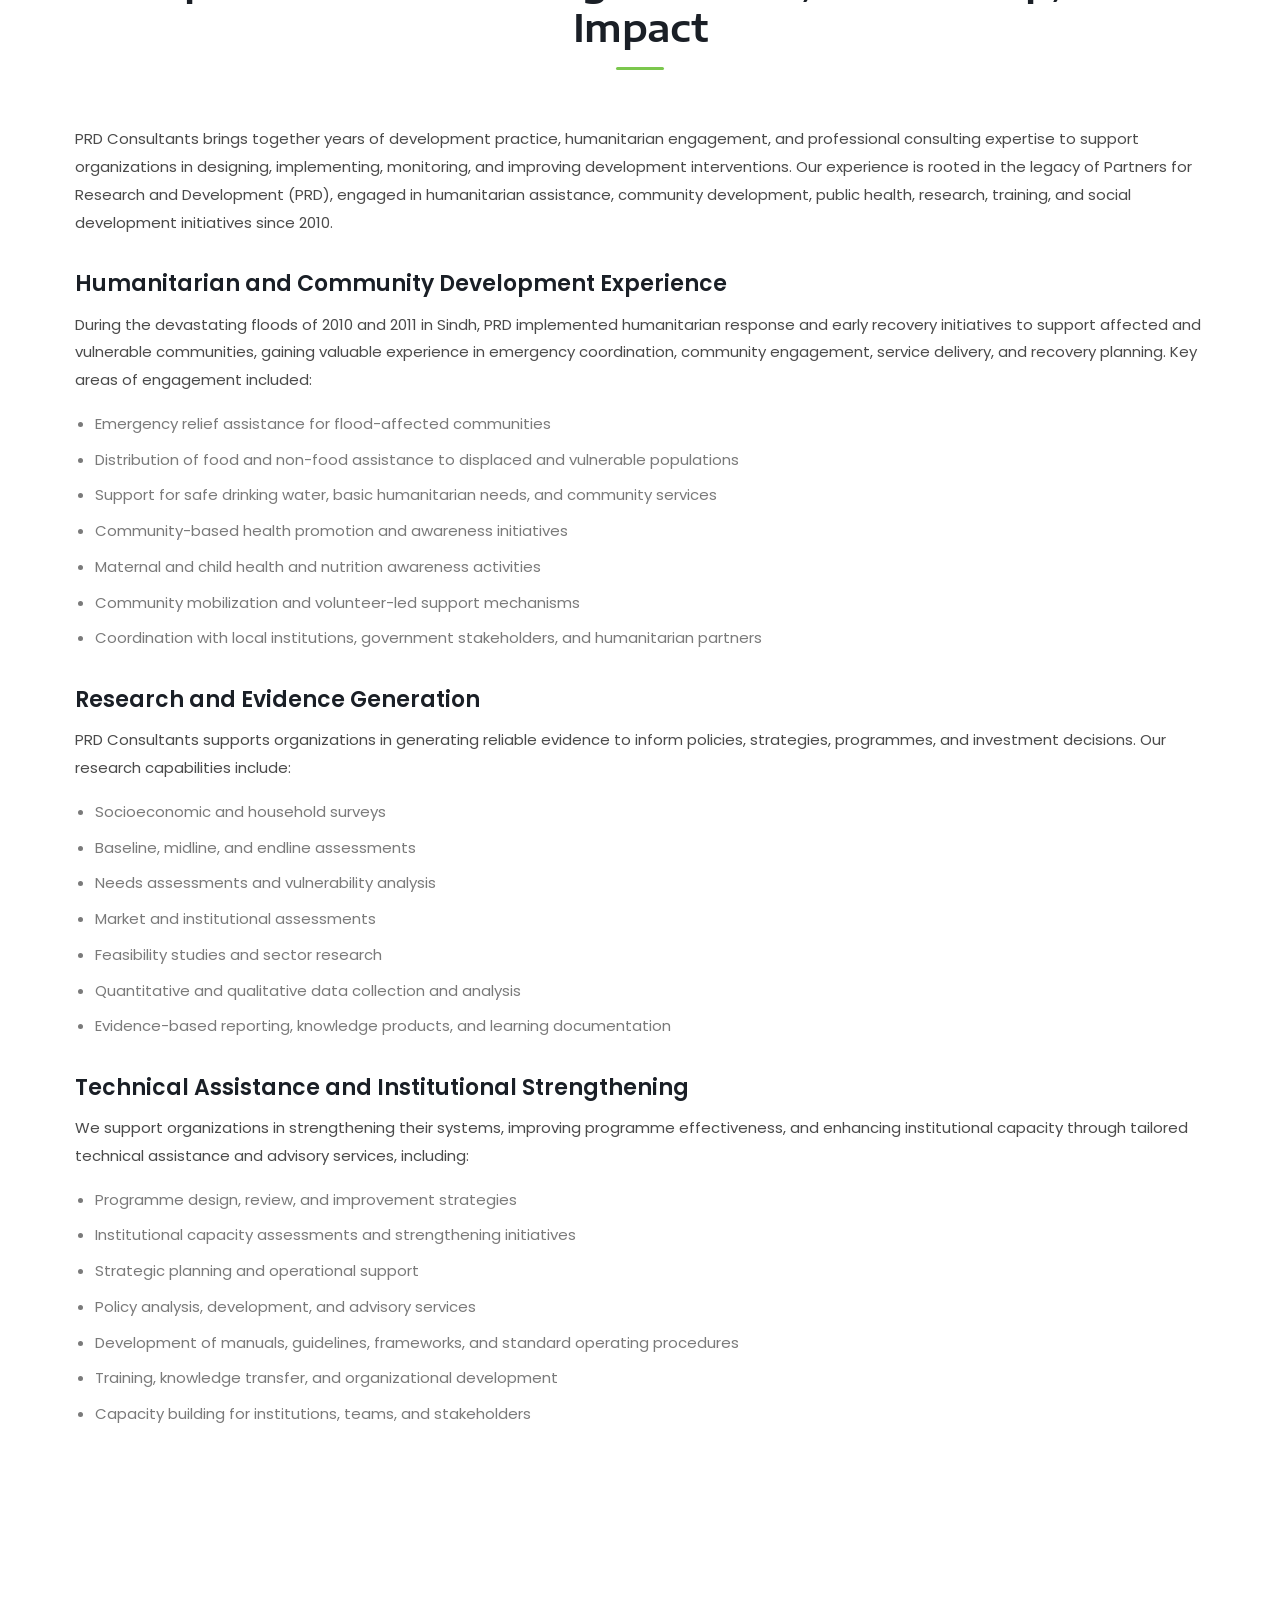
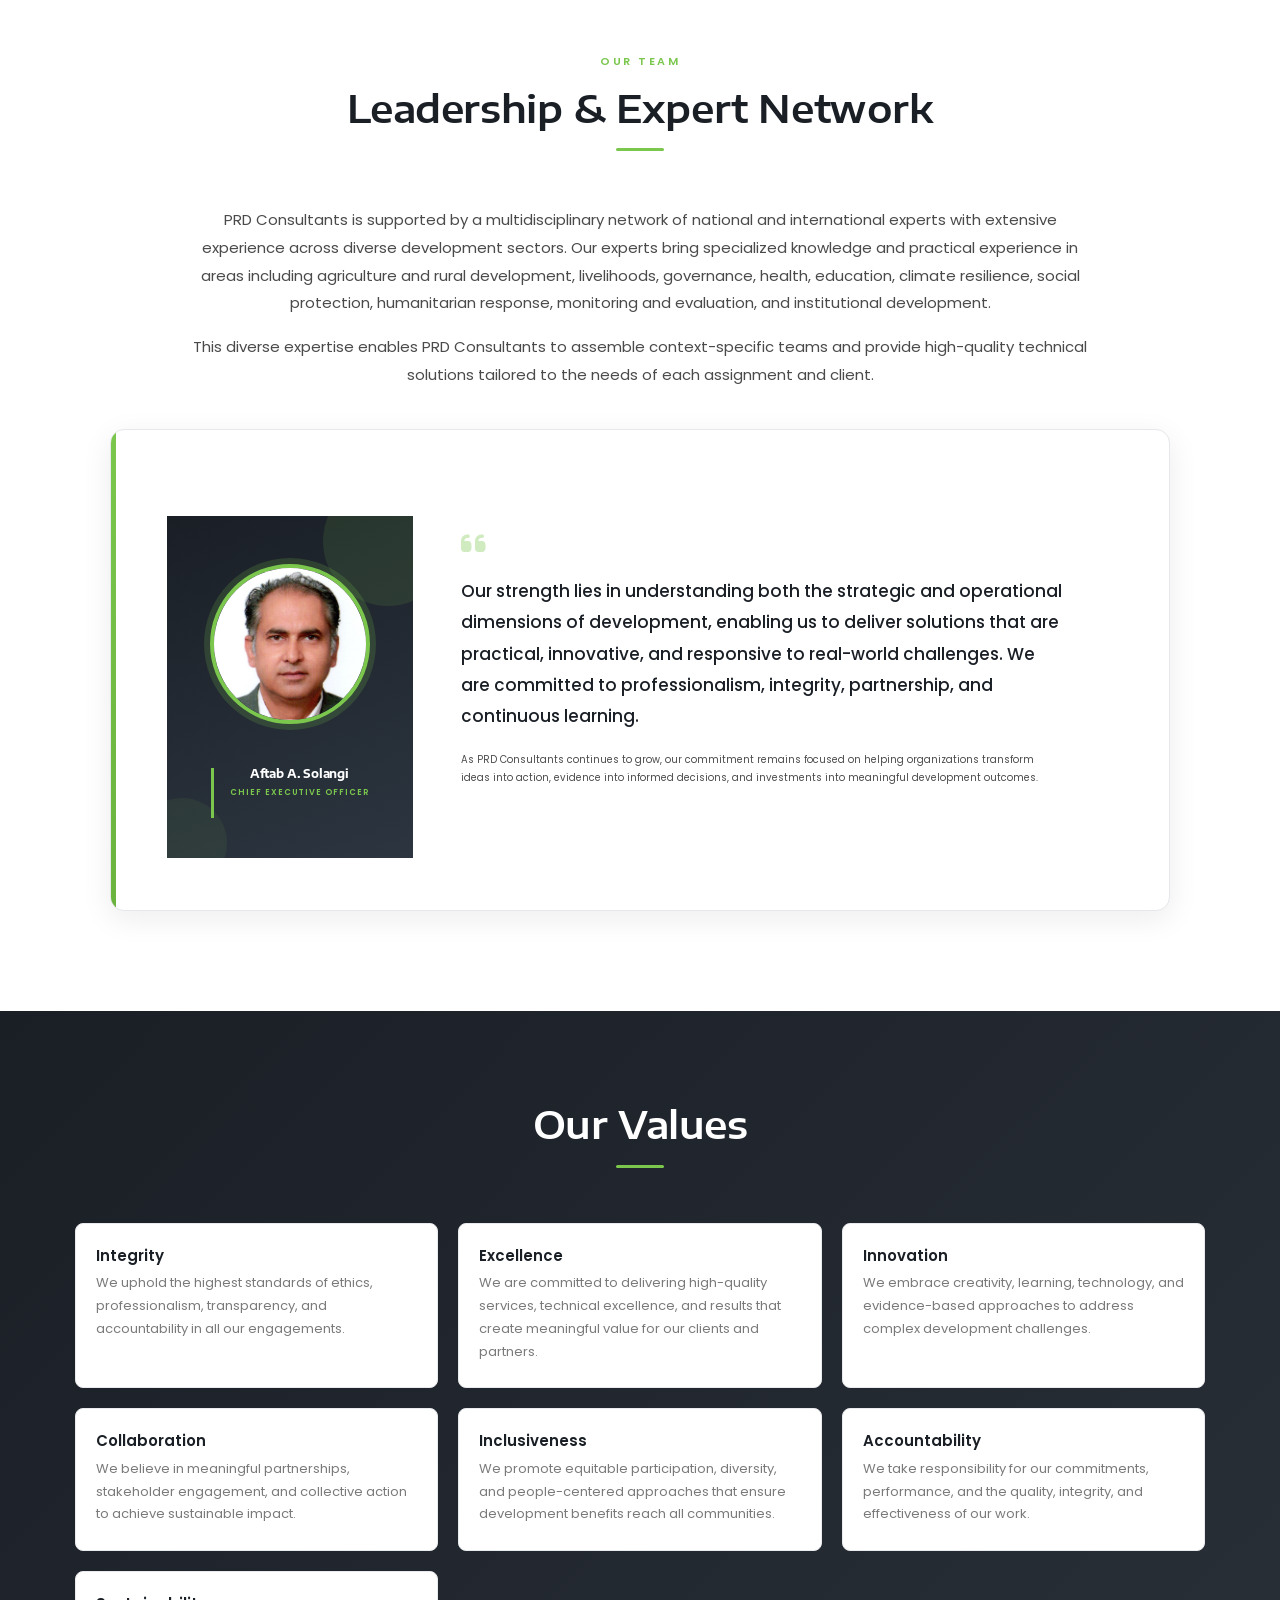
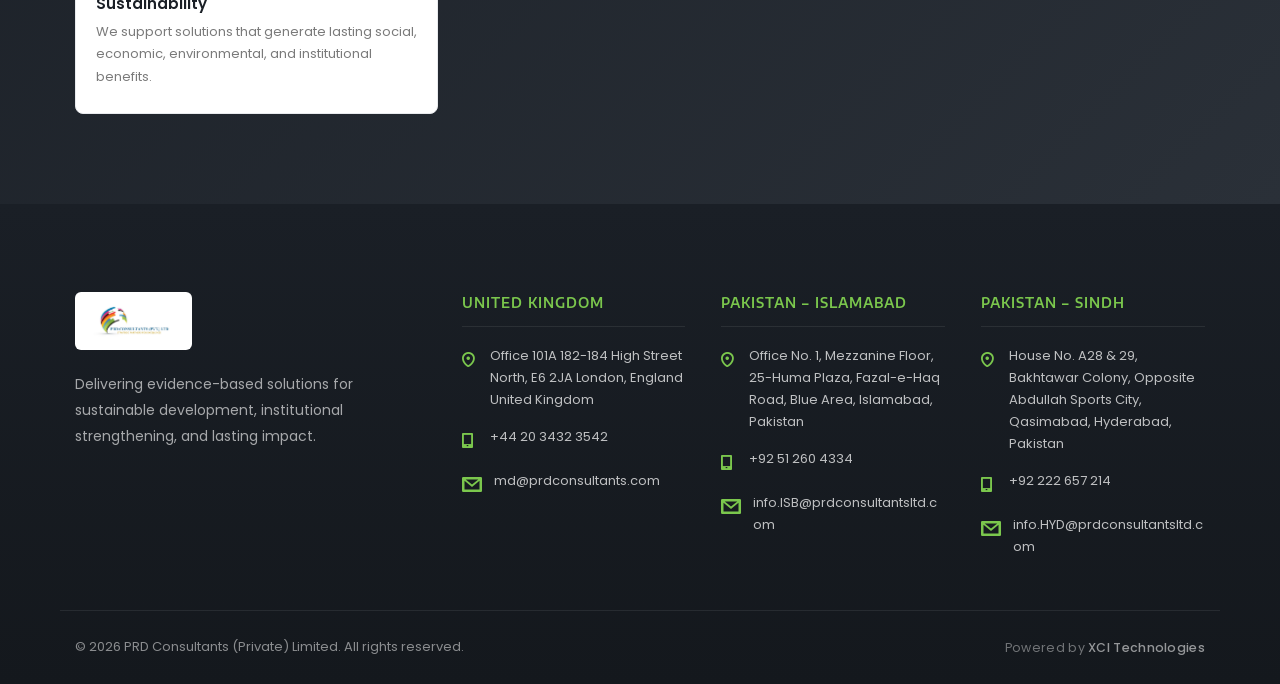
<file: about.html>
﻿<!DOCTYPE html>
<html lang="en">

<head>
  <meta charset="UTF-8">
  <meta name="viewport" content="width=device-width, initial-scale=1">
  <title>About Us | PRD Consultants – Our Story, Vision & Leadership</title>
  <meta name="description"
    content="Learn about PRD Consultants – our journey from humanitarian practice to professional development consulting across the UK and Pakistan since 2010.">
  <meta name="keywords"
    content="PRD Consultants about, CEO message, vision mission values, development consulting Pakistan">
  <meta name="robots" content="index, follow">
  <meta property="og:title" content="About Us | PRD Consultants – Our Story, Vision & Leadership">
  <meta property="og:description"
    content="Learn about PRD Consultants – our journey from humanitarian practice to professional development consulting across the UK and Pakistan since 2010.">
  <meta property="og:type" content="website">
  <meta property="og:image" content="images/logo.png">
  <link rel="icon" type="image/png" href="images/logo.png">
  <link rel="apple-touch-icon" href="images/logo.png">
  <meta name="theme-color" content="#1a1f26">
  <link rel="preconnect" href="https://fonts.googleapis.com">
  <link rel="preconnect" href="https://fonts.gstatic.com" crossorigin>
  <link rel="stylesheet" href="https://maxcdn.bootstrapcdn.com/bootstrap/3.3.7/css/bootstrap.min.css">
  <link rel="stylesheet"
    href="https://fonts.googleapis.com/css2?family=Poppins:wght@300;400;500;600;700&family=Encode+Sans+Expanded:wght@500;600;700&family=Encode+Sans+Semi+Expanded:wght@500;600;700&display=swap">
  <link rel="stylesheet" href="https://cdnjs.cloudflare.com/ajax/libs/font-awesome/4.7.0/css/font-awesome.min.css">
  <link rel="stylesheet" href="https://cdnjs.cloudflare.com/ajax/libs/OwlCarousel2/2.3.4/assets/owl.carousel.min.css">
  <link rel="stylesheet" href="https://cdnjs.cloudflare.com/ajax/libs/font-awesome/6.5.1/css/all.min.css">
  <link
    href="https://fonts.googleapis.com/css2?family=Playfair+Display:wght@700&family=Poppins:wght@400;500;600;700&display=swap"
    rel="stylesheet">
  <link rel="stylesheet" href="css/style.css">
</head>

<body class="site_layout_lisbon header_style_5 header_solid header_inverse sticky_menu">
  <div id="wrapper">
    <header id="header">
      <div class="header-box">
        <div class="container">
          <div class="header-top-row">
            <div class="logo-box">
              <div class="logo logo-desktop"><a href="index.html"><img src="images/logo-trans.png"
                    alt="PRD Consultants (Pvt.) Ltd" class="site-logo"></a></div>
            </div>
            <!-- <div class="header-phones hide_on_mobile">
<a href="tel:+447304150461" class="header-phone"><span class="header-phone__label">UK</span><span class="header-phone__num">+44 7304 150 461</span></a>
<a href="tel:+92512604334" class="header-phone"><span class="header-phone__label">Islamabad</span><span class="header-phone__num">+92 51 260 4334</span></a>
<a href="tel:+92222657214" class="header-phone"><span class="header-phone__label">Sindh</span><span class="header-phone__num">+92 222 657 214</span></a>
</div> -->
            <button type="button" class="menu-toggle" aria-label="Menu"><span></span></button>
          </div>
        </div>
      </div>
      <div class="nav-box">
        <div class="container">
          <ul class="main_menu_nav">
            <li class="menu-item"><a href="index.html">Home</a></li>
            <li class="menu-item current-menu-item"><a href="about.html">About Us</a></li>
            <li class="menu-item"><a href="services.html">Services</a></li>
            <li class="menu-item"><a href="sectors.html">Sectors</a>
              <!-- </li><li class="menu-item"><a href="where-we-work.html">Where We Work</a></li> -->
            <li class="menu-item"><a href="clients.html">Clients</a></li>
            <li class="menu-item"><a href="leadership.html">Leadership</a></li>
            <li class="menu-item"><a href="careers.html">Careers</a></li>
            <li class="menu-item"><a href="news.html">News</a></li>
            <li class="menu-item"><a href="gallery.html">Gallery</a></li>
            <li class="menu-item"><a href="contact.html">Contact</a></li>
          </ul>
        </div>
      </div>
    </header>
    <div id="header-spacer" aria-hidden="true"></div>
    <section class="page-hero" style="background-image:url('images/hero-page.jpg')">
      <div class="container">
        <nav class="breadcrumb-nav"><a href="index.html">Home</a><span>/</span><span>About Us</span></nav>
        <h1>About Us</h1>
        <p>From Development Practice to Development Consulting</p>
      </div>
    </section>
    <!-- new section add  -->

    <div class="about-section">

      <!-- LEFT SIDE -->
      <div class="about-left">
        <div class="about-logo">

        </div>

        <h1>About PRD<br>Consultants</h1>
        <div class="about-underline"></div>

        <p>PRD Consultants is an international development consulting and advisory firm delivering evidence-based
          solutions that strengthen institutions, improve programme performance and create sustainable impact for
          communities and societies.</p>

        <p>We combine development practice, technical expertise and research excellence to help governments, development
          partners, international organizations, NGOs and the private sector address complex development challenges.</p>
      </div>

      <!-- RIGHT SIDE -->
      <div class="about-right">


        <div class="about-items">

          <div class="about-item">
            <div class="about-icon c-orange"><i class="fa-solid fa-globe"></i></div>
            <div>
              <h3 class="c-orange">Development Heritage</h3>
              <p>Since 2010, supporting sustainable development in Pakistan and beyond.</p>
            </div>
          </div>

          <div class="about-item">
            <div class="about-icon c-pink"><i class="fa-solid fa-location-dot"></i></div>
            <div>
              <h3 class="c-pink">UK &amp; Pakistan Presence</h3>
              <p>Operational presence in the UK and across Pakistan for greater reach and impact.</p>
            </div>
          </div>

          <div class="about-item">
            <div class="about-icon c-green"><i class="fa-solid fa-people-group"></i></div>
            <div>
              <h3 class="c-green">Multidisciplinary Expert Network</h3>
              <p>A diverse network of national and international experts and practitioners.</p>
            </div>
          </div>

          <div class="about-item">
            <div class="about-icon c-blue"><i class="fa-solid fa-chart-simple"></i></div>
            <div>
              <h3 class="c-blue">Evidence-Based Solutions</h3>
              <p>Rigorous research and data-driven insights informing practical and sustainable solutions.</p>
            </div>
          </div>

          <div class="about-item">
            <div class="about-icon c-tan"><i class="fa-solid fa-handshake"></i></div>
            <div>
              <h3 class="c-tan">Partnerships for Impact</h3>
              <p>Collaborating with governments, development partners, NGOs and the private sector to deliver lasting
                impact.</p>
            </div>
          </div>

        </div>
      </div>

    </div>



    <section class="section">
      <div class="container">
        <div class="row">
          <div class="col-md-7 content-block">
            <h2 class="section-title">The Organization</h2>
            <p>PRD Consultants is an international development consulting and advisory firm operating through registered
              entities in the United Kingdom and Pakistan. PRD Consultants Ltd is registered with Companies House under
              the laws of England and Wales, while PRD Consultants (Private) Limited is incorporated under the corporate
              laws of Pakistan and registered with the Securities and Exchange Commission of Pakistan (SECP).</p>
            <p>Building on more than a decade of development and humanitarian experience through Partners for Research
              and Development (PRD), PRD Consultants combines practical field knowledge with professional consulting
              expertise to support governments, development partners, donor-funded programmes, international
              organizations, NGOs, research institutions, and private sector organizations.</p>
            <h3>Our Unique Strength</h3>
            <p>What sets PRD Consultants apart is its foundation in real-world development practice combined with an
              international outlook. Our firm builds upon the experience and legacy of Partners for Research and
              Development (PRD), which has been engaged in humanitarian assistance, community development, public
              health, research, training, and social development initiatives since 2010.</p>
            <p>During the floods of 2010 and 2011 in Pakistan, PRD worked alongside communities and stakeholders to
              support relief, recovery, and resilience-building efforts. These experiences strengthened our
              understanding of programme delivery, community engagement, institutional systems, and evidence-based
              development practice.</p>
            <h3>Who We Serve</h3>
            <ul>
              <li>Government institutions and public sector organizations</li>
              <li>United Nations agencies and international development partners</li>
              <li>Bilateral and multilateral donor-funded programmes</li>
              <li>National and international non-governmental organizations</li>
              <li>Humanitarian and relief agencies</li>
              <li>Research institutions and academic organizations</li>
              <li>Private sector organizations, social enterprises, and development-focused initiatives</li>
            </ul>
            <div class="ceo-card">
              <img src="images/image2.jpeg" alt="Aftab A. Solangi, CEO">
              <div>
                <blockquote>Welcome to PRD Consultants (Private) Limited. As development challenges continue to evolve,
                  organizations need trusted partners who can combine technical expertise with practical implementation
                  experience. At PRD Consultants, we bring together global perspectives, local knowledge, and
                  evidence-based approaches to help governments, development partners, international organizations,
                  NGOs, and private sector institutions achieve sustainable and measurable results.</blockquote>
                <div class="author">Aftab A. Solangi</div>
                <div class="role">Managing Director, PRD Consultants Ltd</div>
              </div>
            </div>
          </div>
          <div class="col-md-5">
            <!-- <img src="images/image15.jpg" alt="Partners for Research and Development" style="margin-bottom:25px;border-radius:4px"> -->
            <div class="accordion-panel open">
              <div class="accordion-head">
                <h4>Vision</h4><i class="fa fa-chevron-down"></i>
              </div>
              <div class="accordion-body">
                <p>To be a trusted global partner in development, delivering innovative, evidence-based solutions that
                  strengthen institutions, improve lives, and create sustainable impact for communities and
                  organizations.</p>
              </div>
            </div>
            <div class="accordion-panel">
              <div class="accordion-head">
                <h4>Mission</h4><i class="fa fa-chevron-down"></i>
              </div>
              <div class="accordion-body">
                <p>To provide high-quality consulting, research, technical assistance, project management, monitoring
                  and evaluation, and capacity-building services that enable governments, development partners, and
                  organizations to achieve inclusive, measurable, and sustainable development outcomes.</p>
              </div>
            </div>
            <div class="accordion-panel">
              <div class="accordion-head">
                <h4>Our Approach</h4><i class="fa fa-chevron-down"></i>
              </div>
              <div class="accordion-body">
                <p>We believe sustainable development is achieved through collaboration, evidence-based decision-making,
                  innovation, and accountability. Our approach combines local knowledge and contextual understanding
                  with international standards and best practices.</p>
              </div>
            </div>
          </div>
        </div>
      </div>
    </section>
    <section class="section section-alt">
      <div class="container">
        <div class="section-header text-center"><span class="section-eyebrow">Experience &amp; Credentials</span>
          <h2 class="section-title">Experience Built Through Practice, Partnership, and Impact</h2>
        </div>
        <div class="content-block">
          <p>PRD Consultants brings together years of development practice, humanitarian engagement, and professional
            consulting expertise to support organizations in designing, implementing, monitoring, and improving
            development interventions. Our experience is rooted in the legacy of Partners for Research and Development
            (PRD), engaged in humanitarian assistance, community development, public health, research, training, and
            social development initiatives since 2010.</p>
          <h3>Humanitarian and Community Development Experience</h3>
          <p>During the devastating floods of 2010 and 2011 in Sindh, PRD implemented humanitarian response and early
            recovery initiatives to support affected and vulnerable communities, gaining valuable experience in
            emergency coordination, community engagement, service delivery, and recovery planning. Key areas of
            engagement included:</p>
          <ul>
            <li>Emergency relief assistance for flood-affected communities</li>
            <li>Distribution of food and non-food assistance to displaced and vulnerable populations</li>
            <li>Support for safe drinking water, basic humanitarian needs, and community services</li>
            <li>Community-based health promotion and awareness initiatives</li>
            <li>Maternal and child health and nutrition awareness activities</li>
            <li>Community mobilization and volunteer-led support mechanisms</li>
            <li>Coordination with local institutions, government stakeholders, and humanitarian partners</li>
          </ul>
          <h3>Research and Evidence Generation</h3>
          <p>PRD Consultants supports organizations in generating reliable evidence to inform policies, strategies,
            programmes, and investment decisions. Our research capabilities include:</p>
          <ul>
            <li>Socioeconomic and household surveys</li>
            <li>Baseline, midline, and endline assessments</li>
            <li>Needs assessments and vulnerability analysis</li>
            <li>Market and institutional assessments</li>
            <li>Feasibility studies and sector research</li>
            <li>Quantitative and qualitative data collection and analysis</li>
            <li>Evidence-based reporting, knowledge products, and learning documentation</li>
          </ul>
          <h3>Technical Assistance and Institutional Strengthening</h3>
          <p>We support organizations in strengthening their systems, improving programme effectiveness, and enhancing
            institutional capacity through tailored technical assistance and advisory services, including:</p>
          <ul>
            <li>Programme design, review, and improvement strategies</li>
            <li>Institutional capacity assessments and strengthening initiatives</li>
            <li>Strategic planning and operational support</li>
            <li>Policy analysis, development, and advisory services</li>
            <li>Development of manuals, guidelines, frameworks, and standard operating procedures</li>
            <li>Training, knowledge transfer, and organizational development</li>
            <li>Capacity building for institutions, teams, and stakeholders</li>
          </ul>
        </div>
      </div>
    </section>
    <section id="leadership" class="section">
      <div class="container">
        <div class="section-header text-center"><span class="section-eyebrow">Our Team</span>
          <h2 class="section-title">Leadership &amp; Expert Network</h2>
        </div>
        <div class="content-block" style="max-width:900px;margin:0 auto;text-align:center">
          <p>PRD Consultants is supported by a multidisciplinary network of national and international experts with
            extensive experience across diverse development sectors. Our experts bring specialized knowledge and
            practical experience in areas including agriculture and rural development, livelihoods, governance, health,
            education, climate resilience, social protection, humanitarian response, monitoring and evaluation, and
            institutional development.</p>
          <p>This diverse expertise enables PRD Consultants to assemble context-specific teams and provide high-quality
            technical solutions tailored to the needs of each assignment and client.</p>
        </div>
        <div class="ceo-pro-wrap" style="margin-top:40px">
          <aside class="ceo-pro-aside">
            <div class="ceo-pro-photo"><img src="images/image2.jpeg" alt="Aftab A. Solangi, Chief Executive Officer">
            </div>
            <div class="ceo-pro-id">
              <h4>Aftab A. Solangi</h4>
              <p>Chief Executive Officer</p>
            </div>
          </aside>
          <div class="ceo-pro-body">
            <i class="fa fa-quote-left ceo-quote-mark"></i>
            <p>Our strength lies in understanding both the strategic and operational dimensions of development, enabling
              us to deliver solutions that are practical, innovative, and responsive to real-world challenges. We are
              committed to professionalism, integrity, partnership, and continuous learning.</p>
            <p>As PRD Consultants continues to grow, our commitment remains focused on helping organizations transform
              ideas into action, evidence into informed decisions, and investments into meaningful development outcomes.
            </p>
          </div>
        </div>
      </div>
    </section>
    <section class="values-section section-sm">
      <div class="container">
        <div class="section-header text-center">
          <h2 class="section-title" style="color:#fff">Our Values</h2>
        </div>
        <div class="values-light-grid values-grid-7">
          <div class="value-card">
            <h4>Integrity</h4>
            <p>We uphold the highest standards of ethics, professionalism, transparency, and accountability in all our
              engagements.</p>
          </div>
          <div class="value-card">
            <h4>Excellence</h4>
            <p>We are committed to delivering high-quality services, technical excellence, and results that create
              meaningful value for our clients and partners.</p>
          </div>
          <div class="value-card">
            <h4>Innovation</h4>
            <p>We embrace creativity, learning, technology, and evidence-based approaches to address complex development
              challenges.</p>
          </div>
          <div class="value-card">
            <h4>Collaboration</h4>
            <p>We believe in meaningful partnerships, stakeholder engagement, and collective action to achieve
              sustainable impact.</p>
          </div>
          <div class="value-card">
            <h4>Inclusiveness</h4>
            <p>We promote equitable participation, diversity, and people-centered approaches that ensure development
              benefits reach all communities.</p>
          </div>
          <div class="value-card">
            <h4>Accountability</h4>
            <p>We take responsibility for our commitments, performance, and the quality, integrity, and effectiveness of
              our work.</p>
          </div>
          <div class="value-card">
            <h4>Sustainability</h4>
            <p>We support solutions that generate lasting social, economic, environmental, and institutional benefits.
            </p>
          </div>
        </div>
      </div>
    </section>
    <!-- <section id="locations-map" class="map-section">
<div class="container">
<div class="section-header text-center reveal">
<span class="section-eyebrow">Global Presence</span>
<h2 class="section-title">Our Office Locations<span class="subtitle">United Kingdom Head Office and Pakistan Country &amp; Regional Operations</span></h2>
</div>
<div class="map-tabs reveal">
<button type="button" class="map-tab active" data-map="uk"><i class="fa fa-map-marker"></i> United Kingdom</button>
<button type="button" class="map-tab" data-map="isb"><i class="fa fa-map-marker"></i> Islamabad</button>
<button type="button" class="map-tab" data-map="hyd"><i class="fa fa-map-marker"></i> Hyderabad, Sindh</button>
</div>
<div class="map-frame reveal">
<iframe id="office-map" title="PRD Consultants Office Location" src="https://www.google.com/maps?q=86+Wind+Road,Ystradgynlais,Swansea,Wales,UK&amp;hl=en&amp;z=14&amp;output=embed" loading="lazy" referrerpolicy="no-referrer-when-downgrade" allowfullscreen></iframe>
</div>
<div class="map-cards row reveal">
<div class="col-md-4"><div class="map-card">
<h4>Head Office – United Kingdom</h4>
<p class="role">International Operations &amp; Partnerships</p>
<p>86 Wind Road, Ystradgynlais, Swansea, Wales, United Kingdom</p>
<p><strong>Phone:</strong> +44 7304 150 461</p>
<p><strong>Email:</strong> <a href="mailto:info.UK@prdconsultantsltd.com">info.UK@prdconsultantsltd.com</a></p>
</div></div>
<div class="col-md-4"><div class="map-card">
<h4>Country Office – Pakistan</h4>
<p class="role">Programme Delivery &amp; Technical Support</p>
<p>Office No. 1, Mezzanine Floor, 25-Huma Plaza, Fazal-e-Haq Road, Blue Area, Islamabad, Pakistan</p>
<p><strong>Phone:</strong> +92 51 260 4334</p>
<p><strong>Email:</strong> <a href="mailto:info.ISB@prdconsultantsltd.com">info.ISB@prdconsultantsltd.com</a></p>
</div></div>
<div class="col-md-4"><div class="map-card">
<h4>Regional Office – Sindh</h4>
<p class="role">Field Operations &amp; Provincial Engagement</p>
<p>House No. A28 &amp; 29, Bakhtawar Colony, Opposite Abdullah Sports City, Qasimabad, Hyderabad, Pakistan</p>
<p><strong>Phone:</strong> +92 222 657 214</p>
<p><strong>Email:</strong> <a href="mailto:info.HYD@prdconsultantsltd.com">info.HYD@prdconsultantsltd.com</a></p>
</div></div>
</div>
</div></section> -->


    <footer id="contact">
      <div class="container">
        <div class="footer-top row">
          <div class="col-md-4 footer-brand"><img src="images/logo.png" alt="PRD Consultants" class="footer-logo"
              width="180" height="48">
            <p>Delivering evidence-based solutions for sustainable development, institutional strengthening, and lasting
              impact.</p>
          </div>
          <div class="col-md-8">
            <div class="footer-offices">
                <div class="office-col">
                    <div class="title">United Kingdom</div>
                    <ul>
                        <li><span class="icon"><span class="stm-location-2"></span></span><span>Office 101A
                                182-184 High Street North, E6 2JA London, England United Kingdom</span></li>
                        <li><span class="icon"><span class="stm-iphone"></span></span><span>+44 20 3432 3542

                        </span></li>
                        <li><span class="icon"><span class="stm-email"></span></span><span><a
                                    href="mailto:md@prdconsultants.com">md@prdconsultants.com</a></span>
                        </li>
                    </ul>
                </div>
              <div class="office-col">
                <div class="title">Pakistan – Islamabad</div>
                <ul>
                  <li><span class="icon"><span class="stm-location-2"></span></span><span>Office No. 1, Mezzanine Floor,
                      25-Huma Plaza, Fazal-e-Haq Road, Blue Area, Islamabad, Pakistan</span></li>
                  <li><span class="icon"><span class="stm-iphone"></span></span><span>+92 51 260 4334</span></li>
                  <li><span class="icon"><span class="stm-email"></span></span><span><a
                        href="mailto:info.ISB@prdconsultantsltd.com">info.ISB@prdconsultantsltd.com</a></span></li>
                </ul>
              </div>
              <div class="office-col">
                <div class="title">Pakistan – Sindh</div>
                <ul>
                  <li><span class="icon"><span class="stm-location-2"></span></span><span>House No. A28 &amp; 29,
                      Bakhtawar Colony, Opposite Abdullah Sports City, Qasimabad, Hyderabad, Pakistan</span></li>
                  <li><span class="icon"><span class="stm-iphone"></span></span><span>+92 222 657 214</span></li>
                  <li><span class="icon"><span class="stm-email"></span></span><span><a
                        href="mailto:info.HYD@prdconsultantsltd.com">info.HYD@prdconsultantsltd.com</a></span></li>
                </ul>
              </div>
            </div>
          </div>
        </div>
        <div class="copyright-row">
          <p class="copyright-text">© 2026 PRD Consultants (Private) Limited. All rights reserved.</p>
          <p class="footer-powered">Powered by <a href="https://xcltechnologies.com/" target="_blank"
              rel="noopener noreferrer">XCl Technologies</a></p>
        </div>
      </div>
    </footer><a
      href="https://wa.me/447304150461?text=Hello%20PRD%20Consultants%2C%20I%20would%20like%20to%20inquire%20about%20your%20services."
      class="whatsapp-float" target="_blank" rel="noopener noreferrer" aria-label="Chat on WhatsApp"
      title="WhatsApp +44 7304 150 461">
      <span class="whatsapp-float__icon"><i class="fab fa-whatsapp"></i></span>
      <span class="whatsapp-float__pulse"></span>
    </a>
  </div>
  <script src="https://cdnjs.cloudflare.com/ajax/libs/jquery/3.7.1/jquery.min.js"></script>
  <script src="https://cdnjs.cloudflare.com/ajax/libs/OwlCarousel2/2.3.4/owl.carousel.min.js"></script>
  <script src="js/main.js"></script>
</body>

</html>
</file>
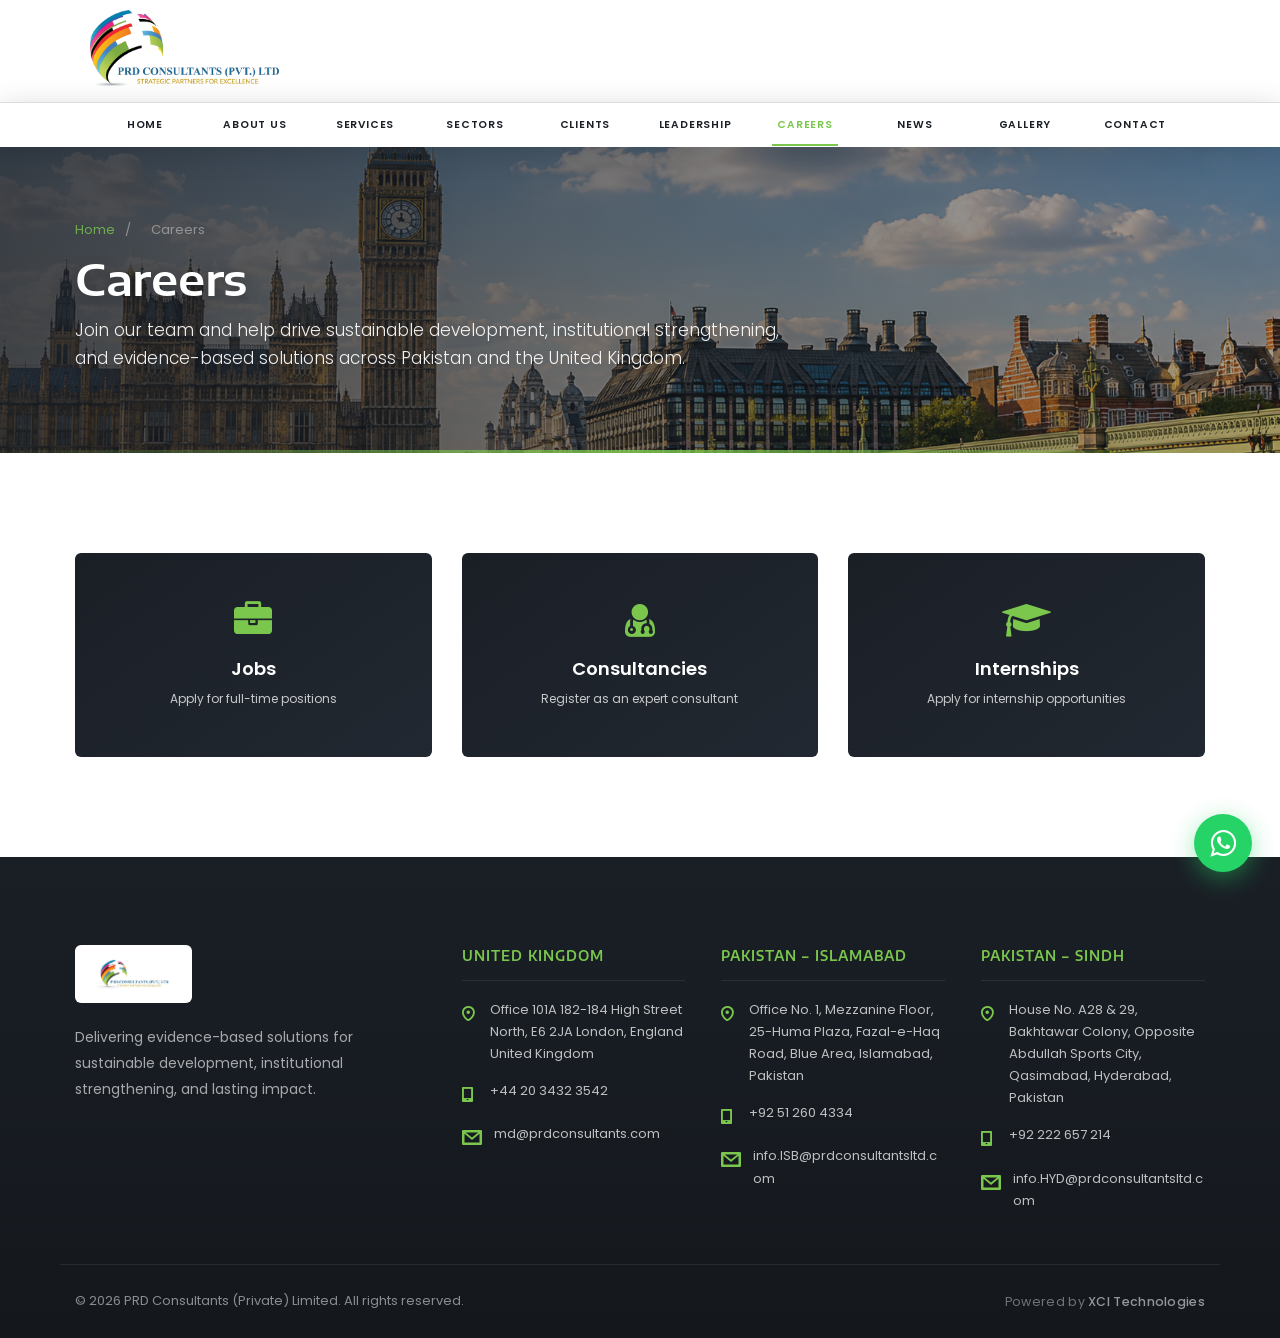
<file: careers.html>
﻿<!DOCTYPE html>
<html lang="en">

<head>
    <meta charset="UTF-8">
    <meta name="viewport" content="width=device-width, initial-scale=1">
    <title>Careers | PRD Consultants – Jobs, Consultancies & Internships</title>
    <meta name="description"
        content="Join PRD Consultants. Explore career opportunities in development consulting, research, technical assistance, and project management.">
    <meta name="keywords" content="PRD careers, development jobs Pakistan, consulting internships">
    <meta name="robots" content="index, follow">
    <meta property="og:title" content="Careers | PRD Consultants – Jobs, Consultancies & Internships">
    <meta property="og:description"
        content="Join PRD Consultants. Explore career opportunities in development consulting, research, technical assistance, and project management.">
    <meta property="og:type" content="website">
    <meta property="og:image" content="images/logo.png">
    <link rel="icon" type="image/png" href="images/logo.png">
    <link rel="apple-touch-icon" href="images/logo.png">
    <meta name="theme-color" content="#1a1f26">
    <link rel="preconnect" href="https://fonts.googleapis.com">
    <link rel="preconnect" href="https://fonts.gstatic.com" crossorigin>
    <link rel="stylesheet" href="https://maxcdn.bootstrapcdn.com/bootstrap/3.3.7/css/bootstrap.min.css">
    <link rel="stylesheet"
        href="https://fonts.googleapis.com/css2?family=Poppins:wght@300;400;500;600;700&family=Encode+Sans+Expanded:wght@500;600;700&family=Encode+Sans+Semi+Expanded:wght@500;600;700&display=swap">
    <link rel="stylesheet" href="https://cdnjs.cloudflare.com/ajax/libs/font-awesome/4.7.0/css/font-awesome.min.css">
    <link rel="stylesheet" href="https://cdnjs.cloudflare.com/ajax/libs/OwlCarousel2/2.3.4/assets/owl.carousel.min.css">
    <link rel="stylesheet" href="css/style.css">
</head>

<body class="site_layout_lisbon header_style_5 header_solid header_inverse sticky_menu">
    <div id="wrapper">
        <header id="header">
            <div class="header-box">
                <div class="container">
                    <div class="header-top-row">
                        <div class="logo-box">
                            <div class="logo logo-desktop"><a href="index.html"><img src="images/logo-trans.png"
                                        alt="PRD Consultants (Pvt.) Ltd" class="site-logo"></a></div>
                        </div>
                        <!-- <div class="header-phones hide_on_mobile">
<a href="tel:+447304150461" class="header-phone"><span class="header-phone__label">UK</span><span class="header-phone__num">+44 7304 150 461</span></a>
<a href="tel:+92512604334" class="header-phone"><span class="header-phone__label">Islamabad</span><span class="header-phone__num">+92 51 260 4334</span></a>
<a href="tel:+92222657214" class="header-phone"><span class="header-phone__label">Sindh</span><span class="header-phone__num">+92 222 657 214</span></a>
</div> -->
                        <button type="button" class="menu-toggle" aria-label="Menu"><span></span></button>
                    </div>
                </div>
            </div>
            <div class="nav-box">
                <div class="container">
                    <ul class="main_menu_nav">
                        <li class="menu-item"><a href="index.html">Home</a></li>
                        <li class="menu-item"><a href="about.html">About Us</a></li>
                        <li class="menu-item"><a href="services.html">Services</a></li>
                        <li class="menu-item"><a href="sectors.html">Sectors</a></li>
                        <!-- <li class="menu-item"><a href="where-we-work.html">Where We Work</a></li> -->
                        <li class="menu-item"><a href="clients.html">Clients</a></li>
                        <li class="menu-item"><a href="leadership.html">Leadership</a></li>
                        <li class="menu-item current-menu-item"><a href="careers.html">Careers</a></li>
                        <li class="menu-item"><a href="news.html">News</a></li>
            <li class="menu-item"><a href="gallery.html">Gallery</a></li>
                        <li class="menu-item"><a href="contact.html">Contact</a></li>
                    </ul>
                </div>
            </div>
        </header>
        <div id="header-spacer" aria-hidden="true"></div>
        <section class="page-hero page-hero--careers" style="background-image:url('images/careers.png')">
            <div class="container">
                <nav class="breadcrumb-nav"><a href="index.html">Home</a><span>/</span><span>Careers</span></nav>
                <h1>Careers</h1>
                <p>Join our team and help drive sustainable development, institutional strengthening, and evidence-based solutions across Pakistan and the United Kingdom.</p>
            </div>
        </section>
        <section class="section careers-page">
            <div class="container">
                <div class="career-grid">
                    <div class="career-item"><button type="button" class="career-card" data-career-type="jobs"
                            aria-expanded="false">
                            <i class="fa fa-briefcase"></i>
                            <h4>Jobs</h4><span class="career-card-hint">Apply for full-time positions</span>
                        </button></div>
                    <div class="career-item"><button type="button" class="career-card" data-career-type="consultancies"
                            aria-expanded="false">
                            <i class="fa fa-user-md"></i>
                            <h4>Consultancies</h4><span class="career-card-hint">Register as an expert consultant</span>
                        </button></div>
                    <div class="career-item"><button type="button" class="career-card" data-career-type="internships"
                            aria-expanded="false">
                            <i class="fa fa-graduation-cap"></i>
                            <h4>Internships</h4><span class="career-card-hint">Apply for internship opportunities</span>
                        </button></div>
                </div>
                <div class="career-form-backdrop" id="career-form-backdrop" hidden></div>
                <div class="career-form-modal" id="career-form-modal" role="dialog" aria-modal="true"
                    aria-labelledby="career-form-title" hidden>
                    <div class="career-form-wrap contact-form-wrap">
                        <button type="button" class="career-form-close" aria-label="Close form"><i
                                class="fa fa-times"></i></button>
                        <h3 id="career-form-title">Application Form</h3>
                        <p class="career-form-intro" id="career-form-intro"></p>
                        <form id="career-application-form" enctype="multipart/form-data" novalidate>
                            <input type="hidden" name="application_type" id="application-type" value="">
                            <div class="row">
                                <div class="col-sm-6"><input type="text" class="form-control" name="full_name"
                                        placeholder="Full Name *" required></div>
                                <div class="col-sm-6"><input type="email" class="form-control" name="email"
                                        placeholder="Email Address *" required></div>
                            </div>
                            <div class="row">
                                <div class="col-sm-6"><input type="tel" class="form-control" name="phone"
                                        placeholder="Phone / WhatsApp *" required></div>
                                <div
                                    class="col-sm-6 career-field career-field-jobs career-field-consultancies career-field-internships">
                                    <input type="text" class="form-control" name="location"
                                        placeholder="Current Location (City, Country) *" required>
                                </div>
                            </div>
                            <div class="career-field career-field-jobs">
                                <input type="text" class="form-control" name="position"
                                    placeholder="Position of Interest *" required>
                            </div>
                            <div class="row career-field career-field-jobs">
                                <div class="col-sm-6"><input type="text" class="form-control" name="qualification"
                                        placeholder="Highest Qualification *" required></div>
                                <div class="col-sm-6"><input type="number" class="form-control" name="experience_years"
                                        min="0" placeholder="Years of Experience *" required></div>
                            </div>
                            <div class="career-field career-field-jobs">
                                <select class="form-control" name="job_sector" required>
                                    <option value="">Primary Sector Experience *</option>
                                    <option value="Agriculture & Rural Development">Agriculture & Rural Development
                                    </option>
                                    <option value="Food Security & Livelihoods">Food Security & Livelihoods</option>
                                    <option value="Water Resources Management">Water Resources Management</option>
                                    <option value="Health & Nutrition">Health & Nutrition</option>
                                    <option value="Education">Education</option>
                                    <option value="Governance & Public Sector Development">Governance & Public Sector
                                        Development</option>
                                    <option value="Climate Resilience & DRR">Climate Resilience & DRR</option>
                                    <option value="Social Protection & Community Development">Social Protection &
                                        Community Development</option>
                                    <option value="Research & Assessments">Research & Assessments</option>
                                    <option value="MEAL">MEAL</option>
                                    <option value="Project Management">Project Management</option>
                                    <option value="Technical Assistance">Technical Assistance</option>
                                    <option value="Other">Other</option>
                                </select>
                            </div>
                            <div class="row career-field career-field-consultancies">
                                <div class="col-sm-6"><select class="form-control" name="expertise_area" required>
                                        <option value="">Area of Expertise *</option>
                                        <option value="Agriculture & Rural Development">Agriculture & Rural Development
                                        </option>
                                        <option value="Food Security & Livelihoods">Food Security & Livelihoods</option>
                                        <option value="Water Resources Management">Water Resources Management</option>
                                        <option value="Health & Nutrition">Health & Nutrition</option>
                                        <option value="Education">Education</option>
                                        <option value="Governance & Public Sector Development">Governance & Public
                                            Sector Development</option>
                                        <option value="Climate Resilience & DRR">Climate Resilience & DRR</option>
                                        <option value="Social Protection & Community Development">Social Protection &
                                            Community Development</option>
                                        <option value="Research & Assessments">Research & Assessments</option>
                                        <option value="MEAL">MEAL</option>
                                        <option value="Project Management">Project Management</option>
                                        <option value="Technical Assistance">Technical Assistance</option>
                                        <option value="Other">Other</option>
                                    </select></div>
                                <div class="col-sm-6"><select class="form-control" name="engagement_type" required>
                                        <option value="">Type of Engagement *</option>
                                        <option value="Short-term assignment">Short-term assignment</option>
                                        <option value="Long-term assignment">Long-term assignment</option>
                                        <option value="Both">Both</option>
                                    </select></div>
                            </div>
                            <div class="row career-field career-field-consultancies">
                                <div class="col-sm-6"><input type="number" class="form-control" name="consulting_years"
                                        min="0" placeholder="Years of Consulting Experience *" required></div>
                                <div class="col-sm-6"><input type="text" class="form-control" name="availability"
                                        placeholder="Availability (e.g. March 2026 onwards) *" required></div>
                            </div>
                            <div class="career-field career-field-consultancies">
                                <textarea class="form-control" name="past_assignments"
                                    placeholder="Previous development agencies, donors, or projects worked with *"
                                    required></textarea>
                            </div>
                            <div class="row career-field career-field-internships">
                                <div class="col-sm-6"><input type="text" class="form-control" name="university"
                                        placeholder="University / Institution *" required></div>
                                <div class="col-sm-6"><input type="text" class="form-control" name="degree"
                                        placeholder="Degree Programme *" required></div>
                            </div>
                            <div class="row career-field career-field-internships">
                                <div class="col-sm-6"><input type="text" class="form-control" name="graduation"
                                        placeholder="Year of Study / Expected Graduation *" required></div>
                                <div class="col-sm-6"><select class="form-control" name="interest_area" required>
                                        <option value="">Area of Interest *</option>
                                        <option value="Agriculture & Rural Development">Agriculture & Rural Development
                                        </option>
                                        <option value="Food Security & Livelihoods">Food Security & Livelihoods</option>
                                        <option value="Water Resources Management">Water Resources Management</option>
                                        <option value="Health & Nutrition">Health & Nutrition</option>
                                        <option value="Education">Education</option>
                                        <option value="Governance & Public Sector Development">Governance & Public
                                            Sector Development</option>
                                        <option value="Climate Resilience & DRR">Climate Resilience & DRR</option>
                                        <option value="Social Protection & Community Development">Social Protection &
                                            Community Development</option>
                                        <option value="Research & Assessments">Research & Assessments</option>
                                        <option value="MEAL">MEAL</option>
                                        <option value="Project Management">Project Management</option>
                                        <option value="Technical Assistance">Technical Assistance</option>
                                        <option value="Other">Other</option>
                                    </select></div>
                            </div>
                            <div class="row career-field career-field-internships">
                                <div class="col-sm-6"><select class="form-control" name="preferred_office" required>
                                        <option value="">Preferred Location *</option>
                                        <option value="United Kingdom">United Kingdom</option>
                                        <option value="Islamabad, Pakistan">Islamabad, Pakistan</option>
                                        <option value="Hyderabad, Pakistan">Hyderabad, Pakistan</option>
                                        <option value="Remote">Remote</option>
                                    </select></div>
                                <div class="col-sm-6"><input type="text" class="form-control" name="duration"
                                        placeholder="Available Duration (e.g. 3 months) *" required></div>
                            </div>
                            <div
                                class="career-field career-field-jobs career-field-consultancies career-field-internships">
                                <textarea class="form-control" name="message" id="career-message"
                                    placeholder="Cover letter / profile summary / statement of interest *"
                                    required></textarea>
                            </div>
                            <div class="career-cv-upload">
                                <label class="cv-upload-label" for="career-cv"><i class="fa fa-paperclip"></i> Upload CV
                                    / Resume * <span>(PDF, DOC, DOCX — max 5MB)</span></label>
                                <input type="file" id="career-cv" name="cv" class="career-cv-input"
                                    accept=".pdf,.doc,.docx" required>
                                <p class="cv-file-name" id="cv-file-name"></p>
                            </div>
                            <button type="submit" class="btn-green">Submit Application</button>
                        </form>
                    </div>
                </div>
            </div>
        </section>

        <!-- 
<section id="locations-map" class="map-section">
<div class="container">
<div class="section-header text-center reveal">
<span class="section-eyebrow">Global Presence</span>
<h2 class="section-title">Our Office Locations<span class="subtitle">United Kingdom Head Office and Pakistan Country &amp; Regional Operations</span></h2>
</div>
<div class="map-tabs reveal">
<button type="button" class="map-tab active" data-map="uk"><i class="fa fa-map-marker"></i> United Kingdom</button>
<button type="button" class="map-tab" data-map="isb"><i class="fa fa-map-marker"></i> Islamabad</button>
<button type="button" class="map-tab" data-map="hyd"><i class="fa fa-map-marker"></i> Hyderabad, Sindh</button>
</div>
<div class="map-frame reveal">
<iframe id="office-map" title="PRD Consultants Office Location" src="https://www.google.com/maps?q=86+Wind+Road,Ystradgynlais,Swansea,Wales,UK&amp;hl=en&amp;z=14&amp;output=embed" loading="lazy" referrerpolicy="no-referrer-when-downgrade" allowfullscreen></iframe>
</div>
<div class="map-cards row reveal">
<div class="col-md-4"><div class="map-card">
<h4>Head Office – United Kingdom</h4>
<p class="role">International Operations &amp; Partnerships</p>
<p>86 Wind Road, Ystradgynlais, Swansea, Wales, United Kingdom</p>
<p><strong>Phone:</strong> +44 7304 150 461</p>
<p><strong>Email:</strong> <a href="mailto:info.UK@prdconsultantsltd.com">info.UK@prdconsultantsltd.com</a></p>
</div></div>
<div class="col-md-4"><div class="map-card">
<h4>Country Office – Pakistan</h4>
<p class="role">Programme Delivery &amp; Technical Support</p>
<p>Office No. 1, Mezzanine Floor, 25-Huma Plaza, Fazal-e-Haq Road, Blue Area, Islamabad, Pakistan</p>
<p><strong>Phone:</strong> +92 51 260 4334</p>
<p><strong>Email:</strong> <a href="mailto:info.ISB@prdconsultantsltd.com">info.ISB@prdconsultantsltd.com</a></p>
</div></div>
<div class="col-md-4"><div class="map-card">
<h4>Regional Office – Sindh</h4>
<p class="role">Field Operations &amp; Provincial Engagement</p>
<p>House No. A28 &amp; 29, Bakhtawar Colony, Opposite Abdullah Sports City, Qasimabad, Hyderabad, Pakistan</p>
<p><strong>Phone:</strong> +92 222 657 214</p>
<p><strong>Email:</strong> <a href="mailto:info.HYD@prdconsultantsltd.com">info.HYD@prdconsultantsltd.com</a></p>
</div></div>
</div>
</div></section> -->


        <footer id="contact">
            <div class="container">
                <div class="footer-top row">
                    <div class="col-md-4 footer-brand"><img src="images/logo.png" alt="PRD Consultants"
                            class="footer-logo" width="180" height="48">
                        <p>Delivering evidence-based solutions for sustainable development, institutional strengthening,
                            and lasting impact.</p>
                    </div>
                    <div class="col-md-8">
                        <div class="footer-offices">
                            <div class="office-col">
                                <div class="title">United Kingdom</div>
                                <ul>
                                    <li><span class="icon"><span class="stm-location-2"></span></span><span>Office 101A
                                            182-184 High Street North, E6 2JA London, England United Kingdom</span></li>
                                    <li><span class="icon"><span class="stm-iphone"></span></span><span>+44 20 3432 3542

                                    </span></li>
                                    <li><span class="icon"><span class="stm-email"></span></span><span><a
                                                href="mailto:md@prdconsultants.com">md@prdconsultants.com</a></span>
                                    </li>
                                </ul>
                            </div>
                            <div class="office-col">
                                <div class="title">Pakistan – Islamabad</div>
                                <ul>
                                    <li><span class="icon"><span class="stm-location-2"></span></span><span>Office No.
                                            1, Mezzanine Floor, 25-Huma Plaza, Fazal-e-Haq Road, Blue Area, Islamabad,
                                            Pakistan</span></li>
                                    <li><span class="icon"><span class="stm-iphone"></span></span><span>+92 51 260
                                            4334</span></li>
                                    <li><span class="icon"><span class="stm-email"></span></span><span><a
                                                href="mailto:info.ISB@prdconsultantsltd.com">info.ISB@prdconsultantsltd.com</a></span>
                                    </li>
                                </ul>
                            </div>
                            <div class="office-col">
                                <div class="title">Pakistan – Sindh</div>
                                <ul>
                                    <li><span class="icon"><span class="stm-location-2"></span></span><span>House No.
                                            A28 &amp; 29, Bakhtawar Colony, Opposite Abdullah Sports City, Qasimabad,
                                            Hyderabad, Pakistan</span></li>
                                    <li><span class="icon"><span class="stm-iphone"></span></span><span>+92 222 657
                                            214</span></li>
                                    <li><span class="icon"><span class="stm-email"></span></span><span><a
                                                href="mailto:info.HYD@prdconsultantsltd.com">info.HYD@prdconsultantsltd.com</a></span>
                                    </li>
                                </ul>
                            </div>
                        </div>
                    </div>
                </div>
                <div class="copyright-row">
                    <p class="copyright-text">© 2026 PRD Consultants (Private) Limited. All rights reserved.</p>
                    <p class="footer-powered">Powered by <a href="https://xcltechnologies.com/" target="_blank"
                            rel="noopener noreferrer">XCl Technologies</a></p>
                </div>
            </div>
        </footer><a
            href="https://wa.me/447304150461?text=Hello%20PRD%20Consultants%2C%20I%20would%20like%20to%20inquire%20about%20your%20services."
            class="whatsapp-float" target="_blank" rel="noopener noreferrer" aria-label="Chat on WhatsApp"
            title="WhatsApp +44 7304 150 461">
            <span class="whatsapp-float__icon"><i class="fa fa-whatsapp"></i></span>
            <span class="whatsapp-float__pulse"></span>
        </a>
    </div>
    <script src="https://cdnjs.cloudflare.com/ajax/libs/jquery/3.7.1/jquery.min.js"></script>
    <script src="https://cdnjs.cloudflare.com/ajax/libs/OwlCarousel2/2.3.4/owl.carousel.min.js"></script>
    <script src="js/main.js"></script>
</body>

</html>
</file>
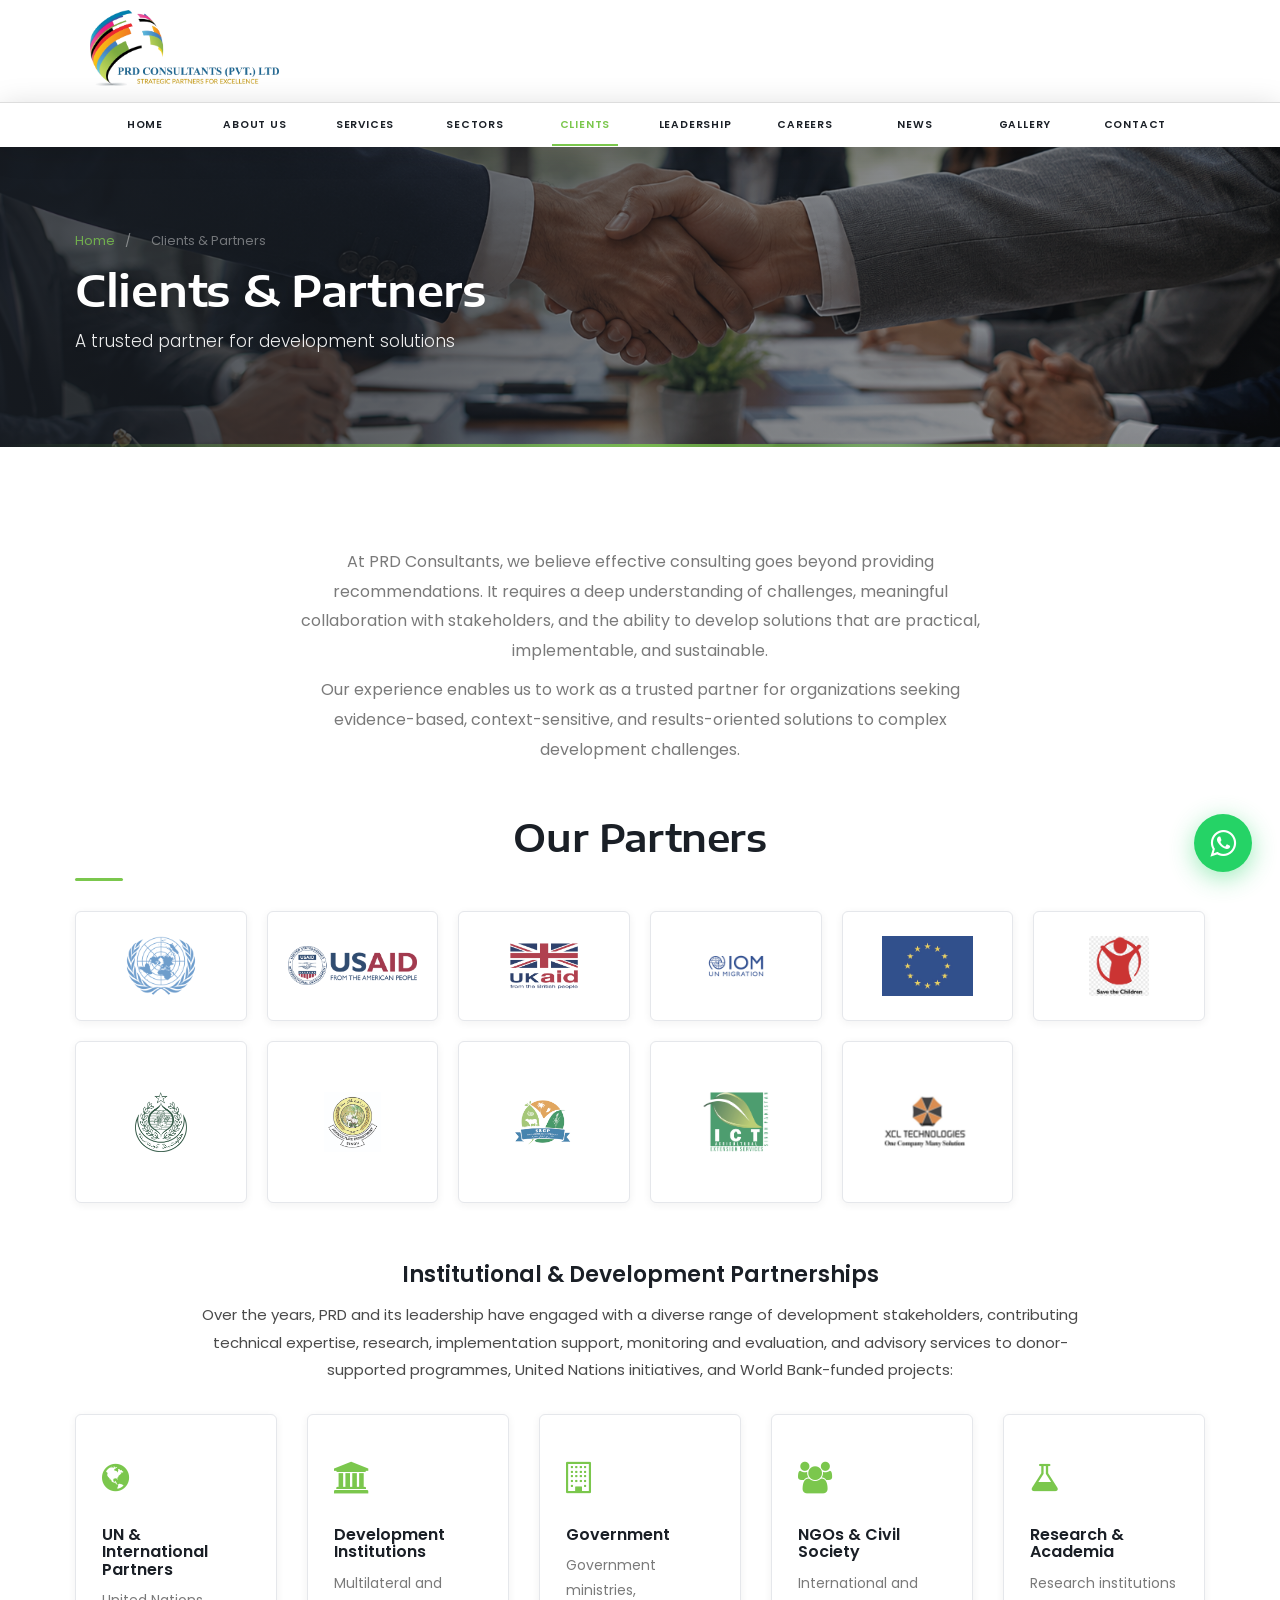
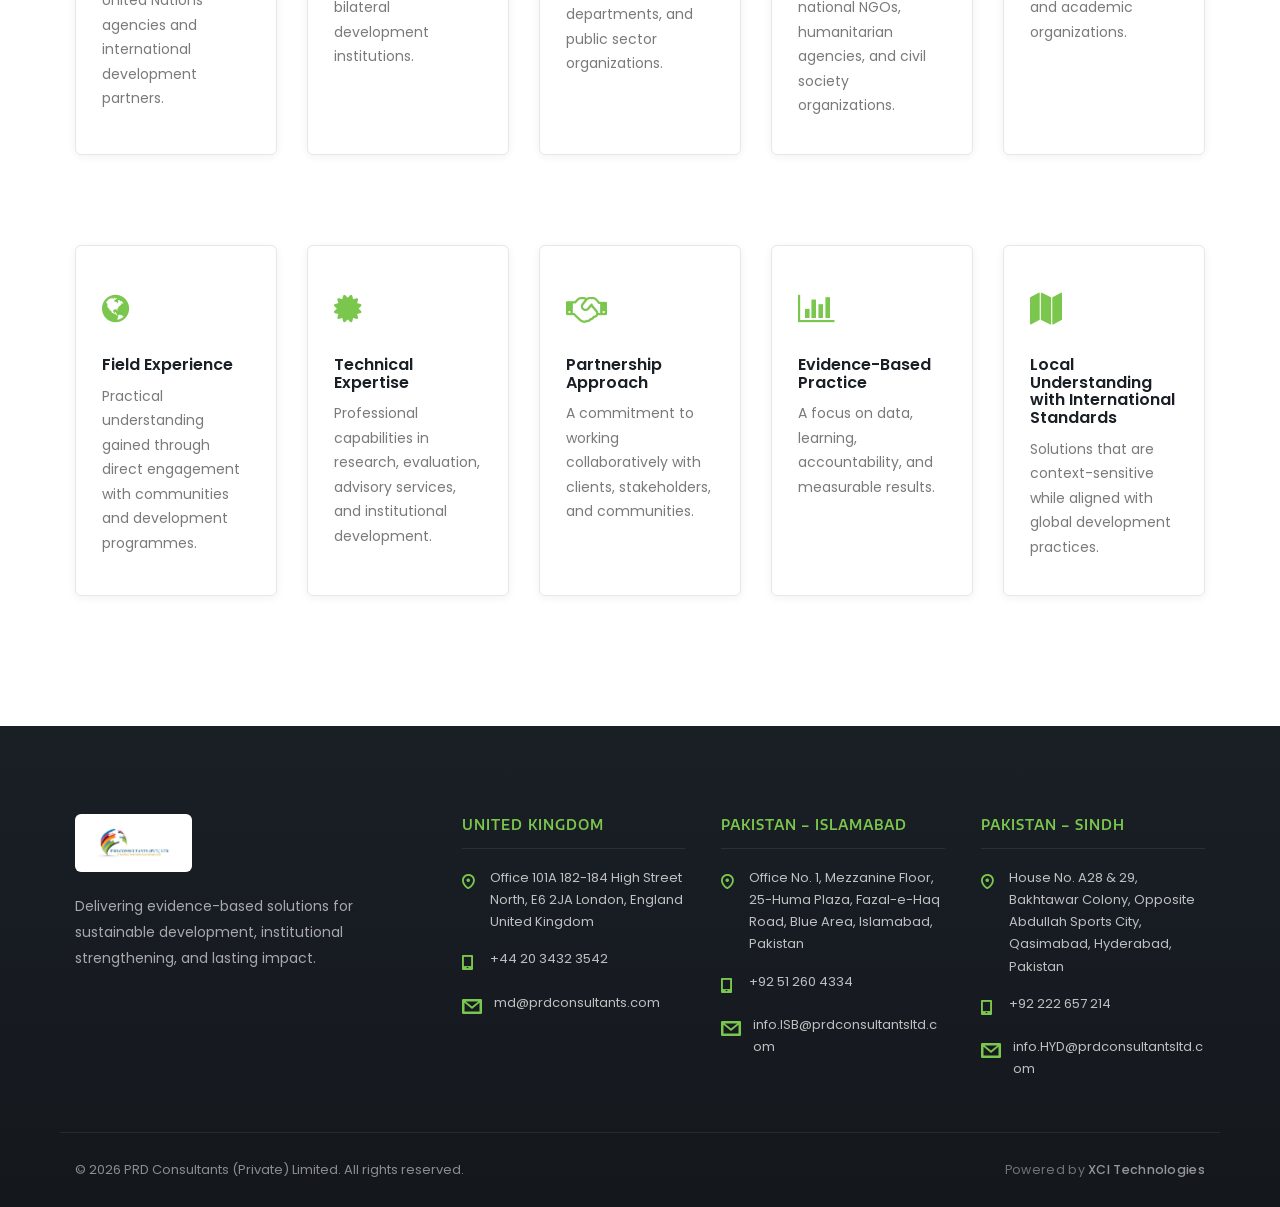
<file: clients.html>
﻿<!DOCTYPE html>
<html lang="en">

<head>
    <meta charset="UTF-8">
    <meta name="viewport" content="width=device-width, initial-scale=1">
    <title>Clients & Partners | PRD Consultants – Trusted Development Partner</title>
    <meta name="description"
        content="PRD Consultants partners with UN agencies, USAID, UK Aid, Government of Sindh, IOM, Save the Children, and leading development organizations.">
    <meta name="keywords" content="PRD clients, development partners, UN USAID, Government Sindh">
    <meta name="robots" content="index, follow">
    <meta property="og:title" content="Clients & Partners | PRD Consultants – Trusted Development Partner">
    <meta property="og:description"
        content="PRD Consultants partners with UN agencies, USAID, UK Aid, Government of Sindh, IOM, Save the Children, and leading development organizations.">
    <meta property="og:type" content="website">
    <meta property="og:image" content="images/logo.png">
    <link rel="icon" type="image/png" href="images/logo.png">
    <link rel="apple-touch-icon" href="images/logo.png">
    <meta name="theme-color" content="#1a1f26">
    <link rel="preconnect" href="https://fonts.googleapis.com">
    <link rel="preconnect" href="https://fonts.gstatic.com" crossorigin>
    <link rel="stylesheet" href="https://maxcdn.bootstrapcdn.com/bootstrap/3.3.7/css/bootstrap.min.css">
    <link rel="stylesheet"
        href="https://fonts.googleapis.com/css2?family=Poppins:wght@300;400;500;600;700&family=Encode+Sans+Expanded:wght@500;600;700&family=Encode+Sans+Semi+Expanded:wght@500;600;700&display=swap">
    <link rel="stylesheet" href="https://cdnjs.cloudflare.com/ajax/libs/font-awesome/4.7.0/css/font-awesome.min.css">
    <link rel="stylesheet" href="https://cdnjs.cloudflare.com/ajax/libs/OwlCarousel2/2.3.4/assets/owl.carousel.min.css">
    <link rel="stylesheet" href="css/style.css">
</head>

<body class="site_layout_lisbon header_style_5 header_solid header_inverse sticky_menu">
    <div id="wrapper">
        <header id="header">
            <div class="header-box">
                <div class="container">
                    <div class="header-top-row">
                        <div class="logo-box">
                            <div class="logo logo-desktop"><a href="index.html"><img src="images/logo-trans.png"
                                        alt="PRD Consultants (Pvt.) Ltd" class="site-logo"></a></div>
                        </div>
                        <!-- <div class="header-phones hide_on_mobile">
<a href="tel:+447304150461" class="header-phone"><span class="header-phone__label">UK</span><span class="header-phone__num">+44 7304 150 461</span></a>
<a href="tel:+92512604334" class="header-phone"><span class="header-phone__label">Islamabad</span><span class="header-phone__num">+92 51 260 4334</span></a>
<a href="tel:+92222657214" class="header-phone"><span class="header-phone__label">Sindh</span><span class="header-phone__num">+92 222 657 214</span></a>
</div> -->
                        <button type="button" class="menu-toggle" aria-label="Menu"><span></span></button>
                    </div>
                </div>
            </div>
            <div class="nav-box">
                <div class="container">
                    <ul class="main_menu_nav">
                        <li class="menu-item"><a href="index.html">Home</a></li>
                        <li class="menu-item"><a href="about.html">About Us</a></li>
                        <li class="menu-item"><a href="services.html">Services</a></li>
                        <li class="menu-item"><a href="sectors.html">Sectors</a></li>
                        <!-- <li class="menu-item"><a href="where-we-work.html">Where We Work</a></li> -->
                        <li class="menu-item current-menu-item"><a href="clients.html">Clients</a></li>
                        <li class="menu-item"><a href="leadership.html">Leadership</a></li>
                        <li class="menu-item"><a href="careers.html">Careers</a></li>
                        <li class="menu-item"><a href="news.html">News</a></li>
            <li class="menu-item"><a href="gallery.html">Gallery</a></li>
                        <li class="menu-item"><a href="contact.html">Contact</a></li>
                    </ul>
                </div>
            </div>
        </header>
        <div id="header-spacer" aria-hidden="true"></div>
        <section class="page-hero" style="background-image:url('images/clients.png')">
            <div class="container">
                <nav class="breadcrumb-nav"><a href="index.html">Home</a><span>/</span><span>Clients &amp;
                        Partners</span></nav>
                <h1>Clients &amp; Partners</h1>
                <p>A trusted partner for development solutions</p>
            </div>
        </section>
        <section class="section">
            <div class="container">
                <div class="clients-text">
                    <p>At PRD Consultants, we believe effective consulting goes beyond providing recommendations. It
                        requires a deep understanding of challenges, meaningful collaboration with stakeholders, and the
                        ability to develop solutions that are practical, implementable, and sustainable.</p>
                    <p>Our experience enables us to work as a trusted partner for organizations seeking evidence-based,
                        context-sensitive, and results-oriented solutions to complex development challenges.</p>
                </div>
                <!-- <div class="clients-showcase"><img src="images/image3.png" alt="PRD Consultants Clients and Partners"></div> -->
                <h3 class="section-title text-center" style="margin:50px 0 30px">Our Partners</h3>
                <div class="clients-logo-grid">
                    <div class="client-logo-item"><img src="images/image4.png" alt="United Nations"
                            title="United Nations"></div>
                    <div class="client-logo-item"><img src="images/image11.png" alt="USAID" title="USAID"></div>
                    <div class="client-logo-item"><img src="images/image16.png" alt="UK Aid" title="UK Aid"></div>
                    <div class="client-logo-item"><img src="images/image6.png" alt="IOM UN Migration"
                            title="IOM UN Migration"></div>
                    <div class="client-logo-item"><img src="images/image12.jpeg" alt="European Union"
                            title="European Union"></div>
                    <div class="client-logo-item"><img src="images/image13.png" alt="Save the Children"
                            title="Save the Children"></div>
                    <div class="client-logo-item"><img src="images/image8.png" alt="Government of Sindh"
                            title="Government of Sindh"></div>
                    <div class="client-logo-item"><img src="images/image9.jpeg" alt="Agriculture Department Sindh"
                            title="Agriculture Department Sindh"></div>
                    <div class="client-logo-item"><img src="images/image10.png" alt="Sindh Agricultural Growth Project"
                            title="Sindh Agricultural Growth Project"></div>
                    <div class="client-logo-item"><img src="images/image7.png" alt="ICT Agricultural Extension Services"
                            title="ICT Agricultural Extension Services"></div>
                    <div class="client-logo-item"><img src="images/image5.jpg" alt="Development Partner"
                            title="Development Partner"></div>
                </div>
                <div class="content-block" style="max-width:900px;margin:60px auto 0;text-align:center">
                    <h3>Institutional &amp; Development Partnerships</h3>
                    <p>Over the years, PRD and its leadership have engaged with a diverse range of development
                        stakeholders, contributing technical expertise, research, implementation support, monitoring and
                        evaluation, and advisory services to donor-supported programmes, United Nations initiatives, and
                        World Bank-funded projects:</p>
                </div>
                <div class="why-grid" style="margin-top:30px">
                    <div class="why-item">
                        <div class="why-card">
                            <div class="w-icon"><i class="fa fa-globe"></i></div>
                            <h4>UN &amp; International Partners</h4>
                            <p>United Nations agencies and international development partners.</p>
                        </div>
                    </div>
                    <div class="why-item">
                        <div class="why-card">
                            <div class="w-icon"><i class="fa fa-university"></i></div>
                            <h4>Development Institutions</h4>
                            <p>Multilateral and bilateral development institutions.</p>
                        </div>
                    </div>
                    <div class="why-item">
                        <div class="why-card">
                            <div class="w-icon"><i class="fa fa-building-o"></i></div>
                            <h4>Government</h4>
                            <p>Government ministries, departments, and public sector organizations.</p>
                        </div>
                    </div>
                    <div class="why-item">
                        <div class="why-card">
                            <div class="w-icon"><i class="fa fa-users"></i></div>
                            <h4>NGOs &amp; Civil Society</h4>
                            <p>International and national NGOs, humanitarian agencies, and civil society organizations.
                            </p>
                        </div>
                    </div>
                    <div class="why-item">
                        <div class="why-card">
                            <div class="w-icon"><i class="fa fa-flask"></i></div>
                            <h4>Research &amp; Academia</h4>
                            <p>Research institutions and academic organizations.</p>
                        </div>
                    </div>
                </div>
                <div class="why-grid" style="margin-top:60px">
                    <div class="why-item">
                        <div class="why-card">
                            <div class="w-icon"><i class="fa fa-globe"></i></div>
                            <h4>Field Experience</h4>
                            <p>Practical understanding gained through direct engagement with communities and development
                                programmes.</p>
                        </div>
                    </div>
                    <div class="why-item">
                        <div class="why-card">
                            <div class="w-icon"><i class="fa fa-certificate"></i></div>
                            <h4>Technical Expertise</h4>
                            <p>Professional capabilities in research, evaluation, advisory services, and institutional
                                development.</p>
                        </div>
                    </div>
                    <div class="why-item">
                        <div class="why-card">
                            <div class="w-icon"><i class="fa fa-handshake-o"></i></div>
                            <h4>Partnership Approach</h4>
                            <p>A commitment to working collaboratively with clients, stakeholders, and communities.</p>
                        </div>
                    </div>
                    <div class="why-item">
                        <div class="why-card">
                            <div class="w-icon"><i class="fa fa-bar-chart"></i></div>
                            <h4>Evidence-Based Practice</h4>
                            <p>A focus on data, learning, accountability, and measurable results.</p>
                        </div>
                    </div>
                    <div class="why-item">
                        <div class="why-card">
                            <div class="w-icon"><i class="fa fa-map"></i></div>
                            <h4>Local Understanding with International Standards</h4>
                            <p>Solutions that are context-sensitive while aligned with global development practices.</p>
                        </div>
                    </div>
                </div>
            </div>
        </section>

        <!-- <section id="locations-map" class="map-section">
<div class="container">
<div class="section-header text-center reveal">
<span class="section-eyebrow">Global Presence</span>
<h2 class="section-title">Our Office Locations<span class="subtitle">United Kingdom Head Office and Pakistan Country &amp; Regional Operations</span></h2>
</div>
<div class="map-tabs reveal">
<button type="button" class="map-tab active" data-map="uk"><i class="fa fa-map-marker"></i> United Kingdom</button>
<button type="button" class="map-tab" data-map="isb"><i class="fa fa-map-marker"></i> Islamabad</button>
<button type="button" class="map-tab" data-map="hyd"><i class="fa fa-map-marker"></i> Hyderabad, Sindh</button>
</div>
<div class="map-frame reveal">
<iframe id="office-map" title="PRD Consultants Office Location" src="https://www.google.com/maps?q=86+Wind+Road,Ystradgynlais,Swansea,Wales,UK&amp;hl=en&amp;z=14&amp;output=embed" loading="lazy" referrerpolicy="no-referrer-when-downgrade" allowfullscreen></iframe>
</div>
<div class="map-cards row reveal">
<div class="col-md-4"><div class="map-card">
<h4>Head Office – United Kingdom</h4>
<p class="role">International Operations &amp; Partnerships</p>
<p>86 Wind Road, Ystradgynlais, Swansea, Wales, United Kingdom</p>
<p><strong>Phone:</strong> +44 7304 150 461</p>
<p><strong>Email:</strong> <a href="mailto:info.UK@prdconsultantsltd.com">info.UK@prdconsultantsltd.com</a></p>
</div></div>
<div class="col-md-4"><div class="map-card">
<h4>Country Office – Pakistan</h4>
<p class="role">Programme Delivery &amp; Technical Support</p>
<p>Office No. 1, Mezzanine Floor, 25-Huma Plaza, Fazal-e-Haq Road, Blue Area, Islamabad, Pakistan</p>
<p><strong>Phone:</strong> +92 51 260 4334</p>
<p><strong>Email:</strong> <a href="mailto:info.ISB@prdconsultantsltd.com">info.ISB@prdconsultantsltd.com</a></p>
</div></div>
<div class="col-md-4"><div class="map-card">
<h4>Regional Office – Sindh</h4>
<p class="role">Field Operations &amp; Provincial Engagement</p>
<p>House No. A28 &amp; 29, Bakhtawar Colony, Opposite Abdullah Sports City, Qasimabad, Hyderabad, Pakistan</p>
<p><strong>Phone:</strong> +92 222 657 214</p>
<p><strong>Email:</strong> <a href="mailto:info.HYD@prdconsultantsltd.com">info.HYD@prdconsultantsltd.com</a></p>
</div></div>
</div>
</div></section> -->


        <footer id="contact">
            <div class="container">
                <div class="footer-top row">
                    <div class="col-md-4 footer-brand"><img src="images/logo.png" alt="PRD Consultants"
                            class="footer-logo" width="180" height="48">
                        <p>Delivering evidence-based solutions for sustainable development, institutional strengthening,
                            and lasting impact.</p>
                    </div>
                    <div class="col-md-8">
                        <div class="footer-offices">
                            <div class="office-col">
                                <div class="title">United Kingdom</div>
                                <ul>
                                    <li><span class="icon"><span class="stm-location-2"></span></span><span>Office 101A
                                            182-184 High Street North, E6 2JA London, England United Kingdom</span></li>
                                    <li><span class="icon"><span class="stm-iphone"></span></span><span>+44 20 3432 3542

                                    </span></li>
                                    <li><span class="icon"><span class="stm-email"></span></span><span><a
                                                href="mailto:md@prdconsultants.com">md@prdconsultants.com</a></span>
                                    </li>
                                </ul>
                            </div>
                            <div class="office-col">
                                <div class="title">Pakistan – Islamabad</div>
                                <ul>
                                    <li><span class="icon"><span class="stm-location-2"></span></span><span>Office No.
                                            1, Mezzanine Floor, 25-Huma Plaza, Fazal-e-Haq Road, Blue Area, Islamabad,
                                            Pakistan</span></li>
                                    <li><span class="icon"><span class="stm-iphone"></span></span><span>+92 51 260
                                            4334</span></li>
                                    <li><span class="icon"><span class="stm-email"></span></span><span><a
                                                href="mailto:info.ISB@prdconsultantsltd.com">info.ISB@prdconsultantsltd.com</a></span>
                                    </li>
                                </ul>
                            </div>
                            <div class="office-col">
                                <div class="title">Pakistan – Sindh</div>
                                <ul>
                                    <li><span class="icon"><span class="stm-location-2"></span></span><span>House No.
                                            A28 &amp; 29, Bakhtawar Colony, Opposite Abdullah Sports City, Qasimabad,
                                            Hyderabad, Pakistan</span></li>
                                    <li><span class="icon"><span class="stm-iphone"></span></span><span>+92 222 657
                                            214</span></li>
                                    <li><span class="icon"><span class="stm-email"></span></span><span><a
                                                href="mailto:info.HYD@prdconsultantsltd.com">info.HYD@prdconsultantsltd.com</a></span>
                                    </li>
                                </ul>
                            </div>
                        </div>
                    </div>
                </div>
                <div class="copyright-row">
                    <p class="copyright-text">© 2026 PRD Consultants (Private) Limited. All rights reserved.</p>
                    <p class="footer-powered">Powered by <a href="https://xcltechnologies.com/" target="_blank"
                            rel="noopener noreferrer">XCl Technologies</a></p>
                </div>
            </div>
        </footer><a
            href="https://wa.me/447304150461?text=Hello%20PRD%20Consultants%2C%20I%20would%20like%20to%20inquire%20about%20your%20services."
            class="whatsapp-float" target="_blank" rel="noopener noreferrer" aria-label="Chat on WhatsApp"
            title="WhatsApp +44 7304 150 461">
            <span class="whatsapp-float__icon"><i class="fa fa-whatsapp"></i></span>
            <span class="whatsapp-float__pulse"></span>
        </a>
    </div>
    <script src="https://cdnjs.cloudflare.com/ajax/libs/jquery/3.7.1/jquery.min.js"></script>
    <script src="https://cdnjs.cloudflare.com/ajax/libs/OwlCarousel2/2.3.4/owl.carousel.min.js"></script>
    <script src="js/main.js"></script>
</body>

</html>
</file>
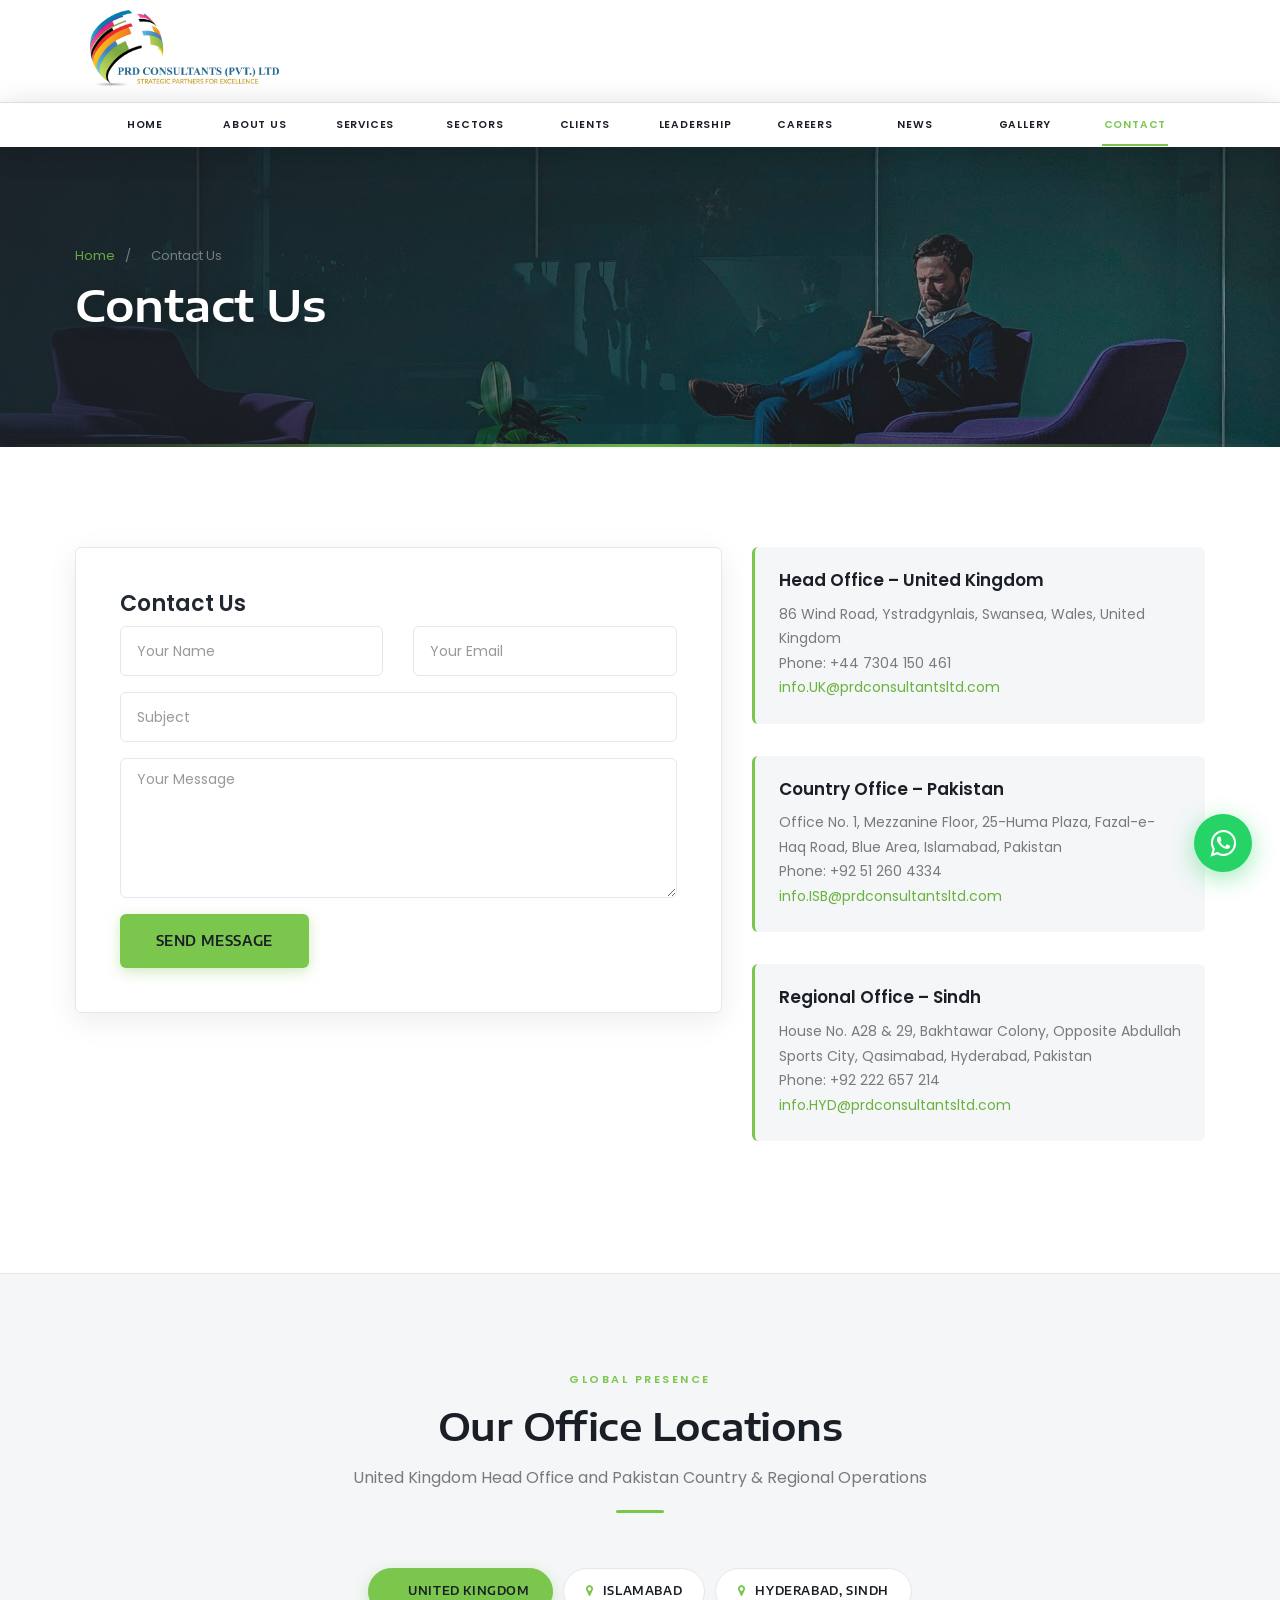
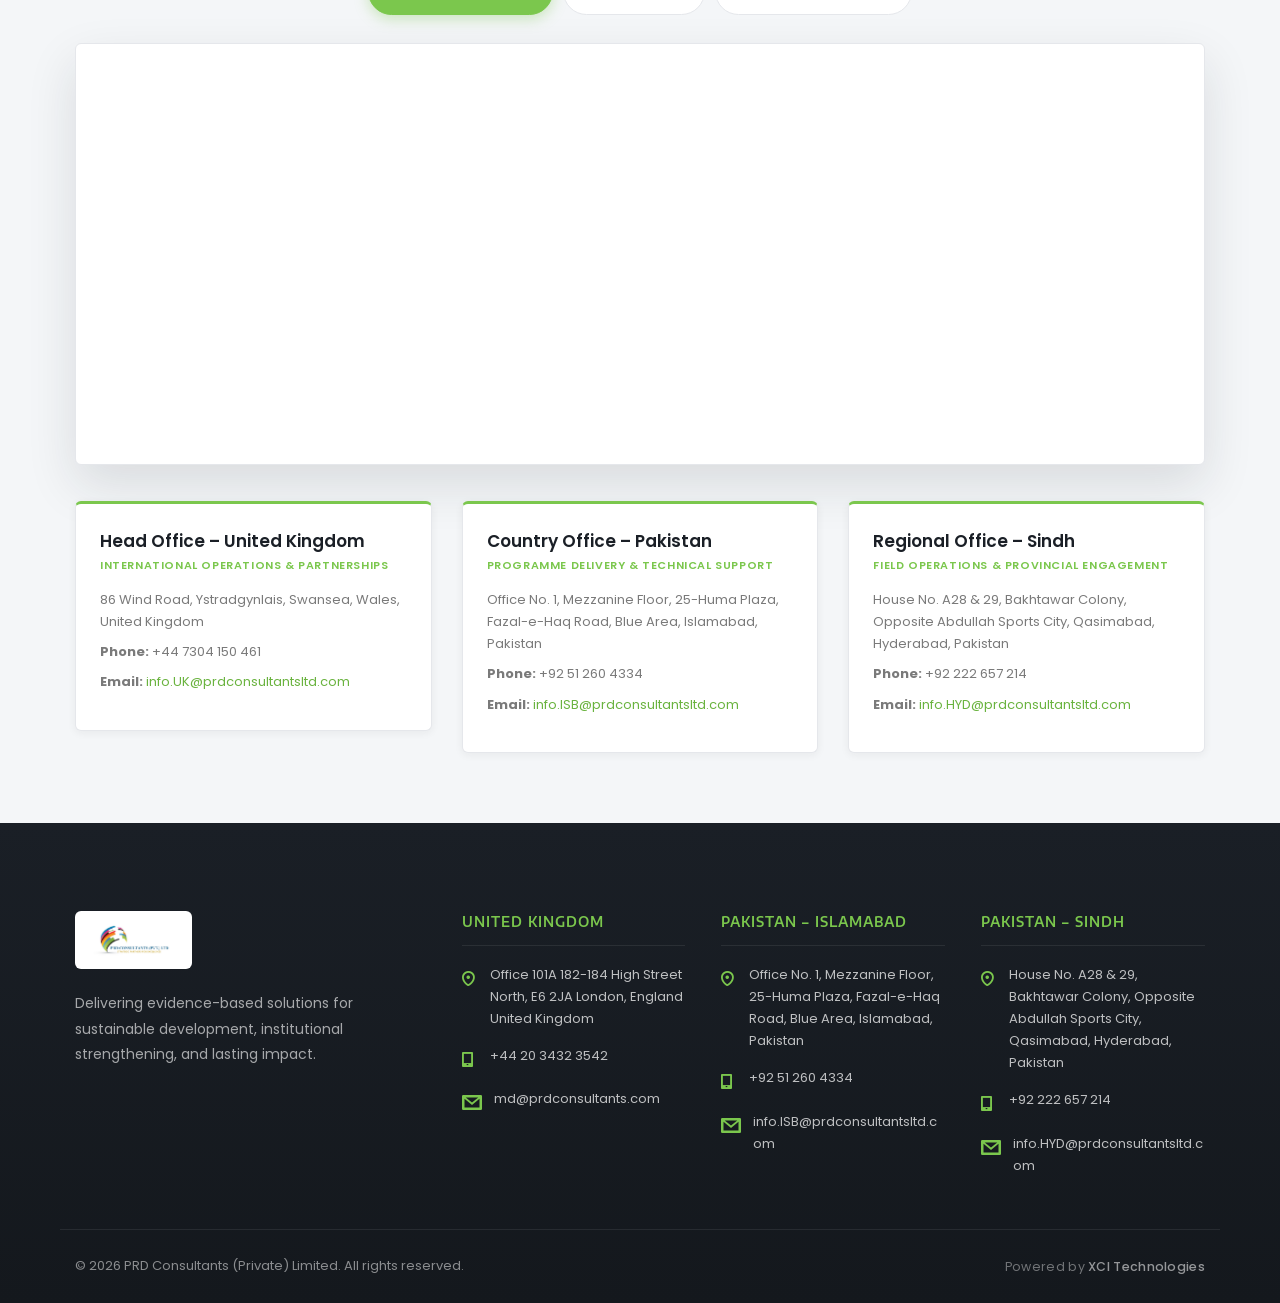
<file: contact.html>
﻿<!DOCTYPE html>
<html lang="en">

<head>
    <meta charset="UTF-8">
    <meta name="viewport" content="width=device-width, initial-scale=1">
    <title>Contact Us | PRD Consultants – UK, Islamabad & Hyderabad Offices</title>
    <meta name="description"
        content="Contact PRD Consultants. Head Office UK, Islamabad and Hyderabad offices. Phone, email and office addresses.">
    <meta name="keywords" content="contact PRD Consultants, Islamabad office, UK head office Hyderabad">
    <meta name="robots" content="index, follow">
    <meta property="og:title" content="Contact Us | PRD Consultants – UK, Islamabad & Hyderabad Offices">
    <meta property="og:description"
        content="Contact PRD Consultants. Head Office UK, Islamabad and Hyderabad offices. Phone, email and office addresses.">
    <meta property="og:type" content="website">
    <meta property="og:image" content="images/logo.png">
    <link rel="icon" type="image/png" href="images/logo.png">
    <link rel="apple-touch-icon" href="images/logo.png">
    <meta name="theme-color" content="#1a1f26">
    <link rel="preconnect" href="https://fonts.googleapis.com">
    <link rel="preconnect" href="https://fonts.gstatic.com" crossorigin>
    <link rel="stylesheet" href="https://maxcdn.bootstrapcdn.com/bootstrap/3.3.7/css/bootstrap.min.css">
    <link rel="stylesheet"
        href="https://fonts.googleapis.com/css2?family=Poppins:wght@300;400;500;600;700&family=Encode+Sans+Expanded:wght@500;600;700&family=Encode+Sans+Semi+Expanded:wght@500;600;700&display=swap">
    <link rel="stylesheet" href="https://cdnjs.cloudflare.com/ajax/libs/font-awesome/4.7.0/css/font-awesome.min.css">
    <link rel="stylesheet" href="https://cdnjs.cloudflare.com/ajax/libs/OwlCarousel2/2.3.4/assets/owl.carousel.min.css">
    <link rel="stylesheet" href="css/style.css">
</head>

<body class="site_layout_lisbon header_style_5 header_solid header_inverse sticky_menu">
    <div id="wrapper">
        <header id="header">
            <div class="header-box">
                <div class="container">
                    <div class="header-top-row">
                        <div class="logo-box">
                            <div class="logo logo-desktop"><a href="index.html"><img src="images/logo-trans.png"
                                        alt="PRD Consultants (Pvt.) Ltd" class="site-logo"></a></div>
                        </div>
                        <!-- <div class="header-phones hide_on_mobile">
<a href="tel:+447304150461" class="header-phone"><span class="header-phone__label">UK</span><span class="header-phone__num">+44 7304 150 461</span></a>
<a href="tel:+92512604334" class="header-phone"><span class="header-phone__label">Islamabad</span><span class="header-phone__num">+92 51 260 4334</span></a>
<a href="tel:+92222657214" class="header-phone"><span class="header-phone__label">Sindh</span><span class="header-phone__num">+92 222 657 214</span></a>
</div> -->
                        <button type="button" class="menu-toggle" aria-label="Menu"><span></span></button>
                    </div>
                </div>
            </div>
            <div class="nav-box">
                <div class="container">
                    <ul class="main_menu_nav">
                        <li class="menu-item"><a href="index.html">Home</a></li>
                        <li class="menu-item"><a href="about.html">About Us</a></li>
                        <li class="menu-item"><a href="services.html">Services</a></li>
                        <li class="menu-item"><a href="sectors.html">Sectors</a></li>
                        <!-- <li class="menu-item"><a href="where-we-work.html">Where We Work</a></li> -->
                        <li class="menu-item"><a href="clients.html">Clients</a></li>
                        <li class="menu-item"><a href="leadership.html">Leadership</a></li>
                        <li class="menu-item"><a href="careers.html">Careers</a></li>
                        <li class="menu-item"><a href="news.html">News</a></li>
            <li class="menu-item"><a href="gallery.html">Gallery</a></li>
                        <li class="menu-item current-menu-item"><a href="contact.html">Contact</a></li>
                    </ul>
                </div>
            </div>
        </header>
        <div id="header-spacer" aria-hidden="true"></div>
        <section class="page-hero" style="background-image:url('images/hero-page.jpg')">
            <div class="container">
                <nav class="breadcrumb-nav"><a href="index.html">Home</a><span>/</span><span>Contact Us</span></nav>
                <h1>Contact Us</h1>
            </div>
        </section>
        <section class="section">
            <div class="container">
                <div class="row">
                    <div class="col-md-7">
                        <div class="contact-form-wrap">
                            <h3 style="margin-top:0;font-weight:600;color:#222831">Contact Us</h3>
                            <form id="contact-form">
                                <div class="row">
                                    <div class="col-sm-6"><input type="text" class="form-control"
                                            placeholder="Your Name" required></div>
                                    <div class="col-sm-6"><input type="email" class="form-control"
                                            placeholder="Your Email" required></div>
                                </div>
                                <input type="text" class="form-control" placeholder="Subject">
                                <textarea class="form-control" placeholder="Your Message" required></textarea>
                                <button type="submit" class="btn-green">Send Message</button>
                            </form>
                        </div>
                    </div>
                    <div class="col-md-5">
                        <div class="contact-info-block">
                            <h4>Head Office – United Kingdom</h4>
                            <p>86 Wind Road, Ystradgynlais, Swansea, Wales, United Kingdom<br>Phone: +44 7304 150
                                461<br><a href="mailto:info.UK@prdconsultantsltd.com">info.UK@prdconsultantsltd.com</a>
                            </p>
                        </div>
                        <div class="contact-info-block">
                            <h4>Country Office – Pakistan</h4>
                            <p>Office No. 1, Mezzanine Floor, 25-Huma Plaza, Fazal-e-Haq Road, Blue Area, Islamabad,
                                Pakistan<br>Phone: +92 51 260 4334<br><a
                                    href="mailto:info.ISB@prdconsultantsltd.com">info.ISB@prdconsultantsltd.com</a></p>
                        </div>
                        <div class="contact-info-block">
                            <h4>Regional Office – Sindh</h4>
                            <p>House No. A28 &amp; 29, Bakhtawar Colony, Opposite Abdullah Sports City, Qasimabad,
                                Hyderabad, Pakistan<br>Phone: +92 222 657 214<br><a
                                    href="mailto:info.HYD@prdconsultantsltd.com">info.HYD@prdconsultantsltd.com</a></p>
                        </div>
                    </div>
                </div>
            </div>
        </section>
        <section id="locations-map" class="map-section">
            <div class="container">
                <div class="section-header text-center reveal">
                    <span class="section-eyebrow">Global Presence</span>
                    <h2 class="section-title">Our Office Locations<span class="subtitle">United Kingdom Head Office and
                            Pakistan Country &amp; Regional Operations</span></h2>
                </div>
                <div class="map-tabs reveal">
                    <button type="button" class="map-tab active" data-map="uk"><i class="fa fa-map-marker"></i> United
                        Kingdom</button>
                    <button type="button" class="map-tab" data-map="isb"><i class="fa fa-map-marker"></i>
                        Islamabad</button>
                    <button type="button" class="map-tab" data-map="hyd"><i class="fa fa-map-marker"></i> Hyderabad,
                        Sindh</button>
                </div>
                <div class="map-frame reveal">
                    <iframe id="office-map" title="PRD Consultants Office Location"
                        src="https://www.google.com/maps?q=86+Wind+Road,Ystradgynlais,Swansea,Wales,UK&amp;hl=en&amp;z=14&amp;output=embed"
                        loading="lazy" referrerpolicy="no-referrer-when-downgrade" allowfullscreen></iframe>
                </div>
                <div class="map-cards row reveal">
                    <div class="col-md-4">
                        <div class="map-card">
                            <h4>Head Office – United Kingdom</h4>
                            <p class="role">International Operations &amp; Partnerships</p>
                            <p>86 Wind Road, Ystradgynlais, Swansea, Wales, United Kingdom</p>
                            <p><strong>Phone:</strong> +44 7304 150 461</p>
                            <p><strong>Email:</strong> <a
                                    href="mailto:info.UK@prdconsultantsltd.com">info.UK@prdconsultantsltd.com</a></p>
                        </div>
                    </div>
                    <div class="col-md-4">
                        <div class="map-card">
                            <h4>Country Office – Pakistan</h4>
                            <p class="role">Programme Delivery &amp; Technical Support</p>
                            <p>Office No. 1, Mezzanine Floor, 25-Huma Plaza, Fazal-e-Haq Road, Blue Area, Islamabad,
                                Pakistan</p>
                            <p><strong>Phone:</strong> +92 51 260 4334</p>
                            <p><strong>Email:</strong> <a
                                    href="mailto:info.ISB@prdconsultantsltd.com">info.ISB@prdconsultantsltd.com</a></p>
                        </div>
                    </div>
                    <div class="col-md-4">
                        <div class="map-card">
                            <h4>Regional Office – Sindh</h4>
                            <p class="role">Field Operations &amp; Provincial Engagement</p>
                            <p>House No. A28 &amp; 29, Bakhtawar Colony, Opposite Abdullah Sports City, Qasimabad,
                                Hyderabad, Pakistan</p>
                            <p><strong>Phone:</strong> +92 222 657 214</p>
                            <p><strong>Email:</strong> <a
                                    href="mailto:info.HYD@prdconsultantsltd.com">info.HYD@prdconsultantsltd.com</a></p>
                        </div>
                    </div>
                </div>
            </div>
        </section>
        <footer id="contact">
            <div class="container">
                <div class="footer-top row">
                    <div class="col-md-4 footer-brand"><img src="images/logo.png" alt="PRD Consultants"
                            class="footer-logo" width="180" height="48">
                        <p>Delivering evidence-based solutions for sustainable development, institutional strengthening,
                            and lasting impact.</p>
                    </div>
                    <div class="col-md-8">
                        <div class="footer-offices">
                            <div class="office-col">
                                <div class="title">United Kingdom</div>
                                <ul>
                                    <li><span class="icon"><span class="stm-location-2"></span></span><span>Office 101A
                                            182-184 High Street North, E6 2JA London, England United Kingdom</span></li>
                                    <li><span class="icon"><span class="stm-iphone"></span></span><span>+44 20 3432 3542

                                    </span></li>
                                    <li><span class="icon"><span class="stm-email"></span></span><span><a
                                                href="mailto:md@prdconsultants.com">md@prdconsultants.com</a></span>
                                    </li>
                                </ul>
                            </div>
                            <div class="office-col">
                                <div class="title">Pakistan – Islamabad</div>
                                <ul>
                                    <li><span class="icon"><span class="stm-location-2"></span></span><span>Office No.
                                            1, Mezzanine Floor, 25-Huma Plaza, Fazal-e-Haq Road, Blue Area, Islamabad,
                                            Pakistan</span></li>
                                    <li><span class="icon"><span class="stm-iphone"></span></span><span>+92 51 260
                                            4334</span></li>
                                    <li><span class="icon"><span class="stm-email"></span></span><span><a
                                                href="mailto:info.ISB@prdconsultantsltd.com">info.ISB@prdconsultantsltd.com</a></span>
                                    </li>
                                </ul>
                            </div>
                            <div class="office-col">
                                <div class="title">Pakistan – Sindh</div>
                                <ul>
                                    <li><span class="icon"><span class="stm-location-2"></span></span><span>House No.
                                            A28 &amp; 29, Bakhtawar Colony, Opposite Abdullah Sports City, Qasimabad,
                                            Hyderabad, Pakistan</span></li>
                                    <li><span class="icon"><span class="stm-iphone"></span></span><span>+92 222 657
                                            214</span></li>
                                    <li><span class="icon"><span class="stm-email"></span></span><span><a
                                                href="mailto:info.HYD@prdconsultantsltd.com">info.HYD@prdconsultantsltd.com</a></span>
                                    </li>
                                </ul>
                            </div>
                        </div>
                    </div>
                </div>
                <div class="copyright-row">
                    <p class="copyright-text">© 2026 PRD Consultants (Private) Limited. All rights reserved.</p>
                    <p class="footer-powered">Powered by <a href="https://xcltechnologies.com/" target="_blank"
                            rel="noopener noreferrer">XCl Technologies</a></p>
                </div>
            </div>
        </footer><a
            href="https://wa.me/447304150461?text=Hello%20PRD%20Consultants%2C%20I%20would%20like%20to%20inquire%20about%20your%20services."
            class="whatsapp-float" target="_blank" rel="noopener noreferrer" aria-label="Chat on WhatsApp"
            title="WhatsApp +44 7304 150 461">
            <span class="whatsapp-float__icon"><i class="fa fa-whatsapp"></i></span>
            <span class="whatsapp-float__pulse"></span>
        </a>
    </div>
    <script src="https://cdnjs.cloudflare.com/ajax/libs/jquery/3.7.1/jquery.min.js"></script>
    <script src="https://cdnjs.cloudflare.com/ajax/libs/OwlCarousel2/2.3.4/owl.carousel.min.js"></script>
    <script src="js/main.js"></script>
</body>

</html>
</file>
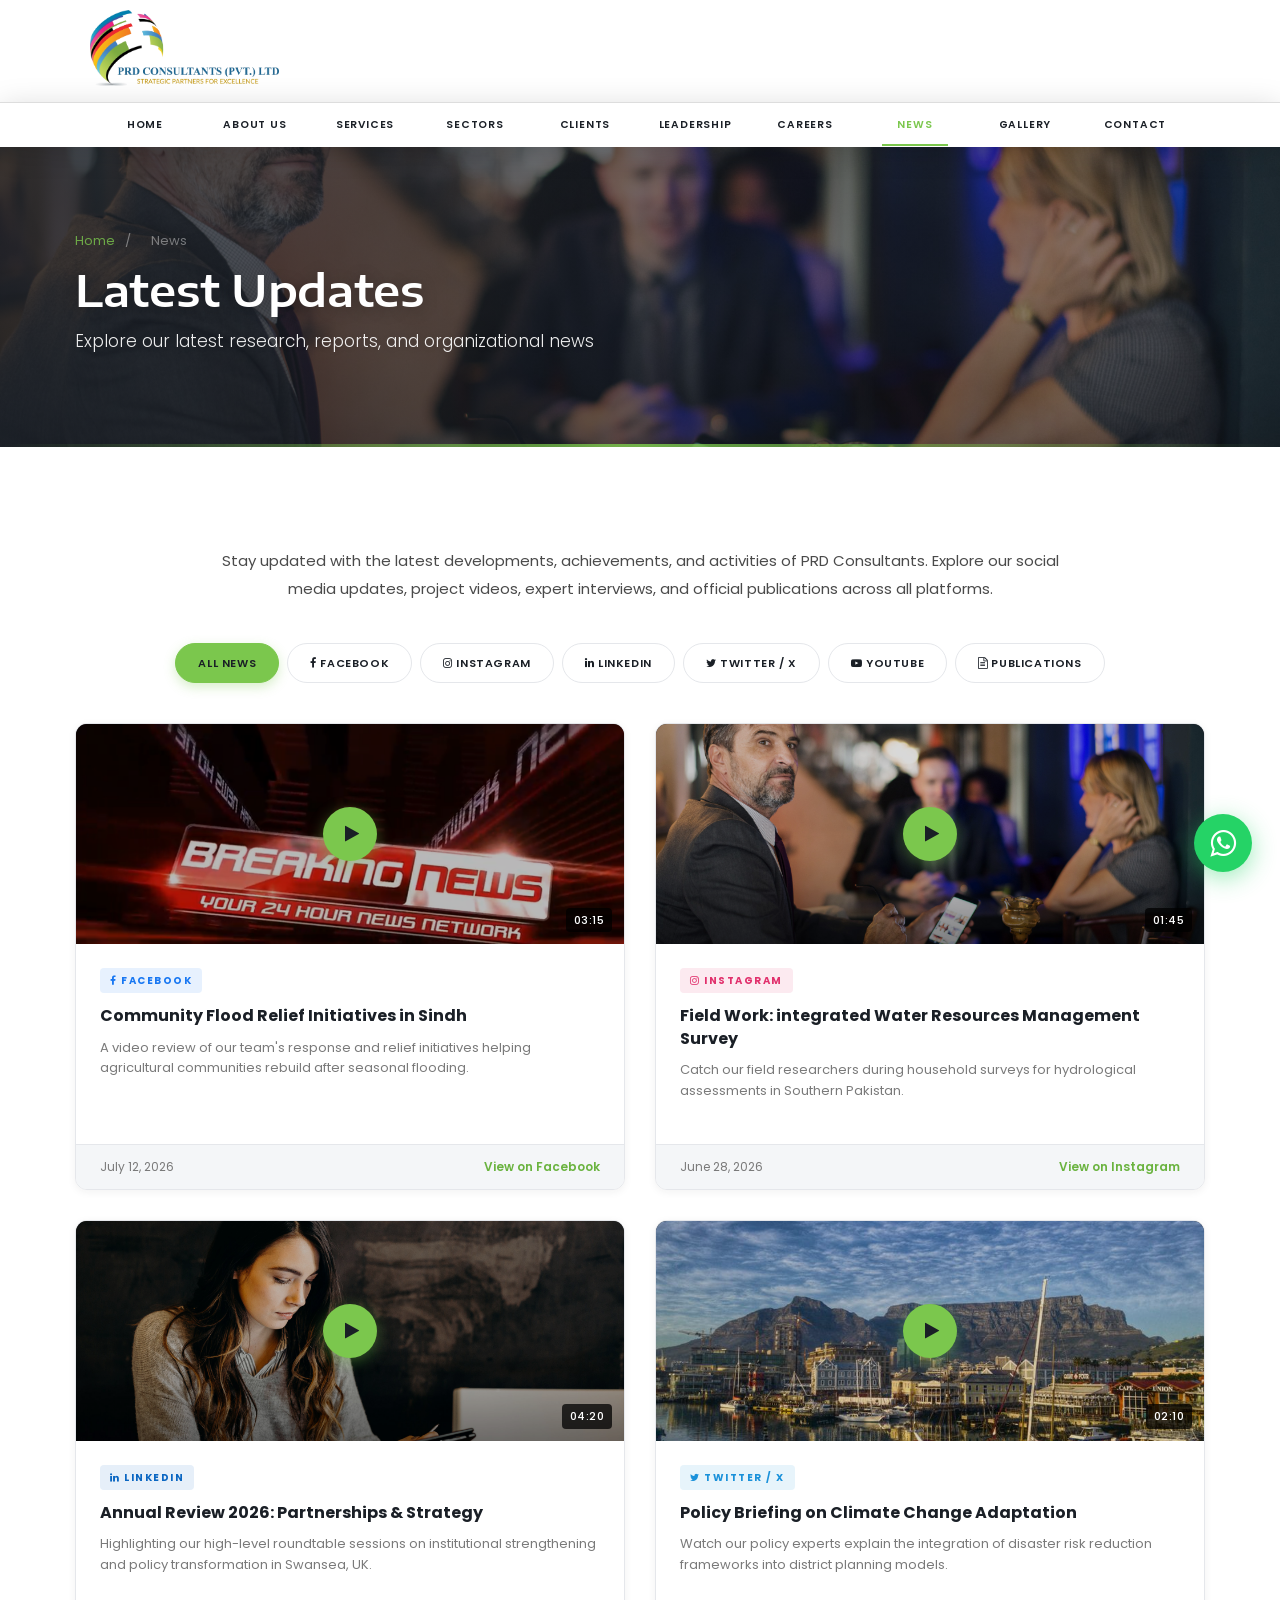
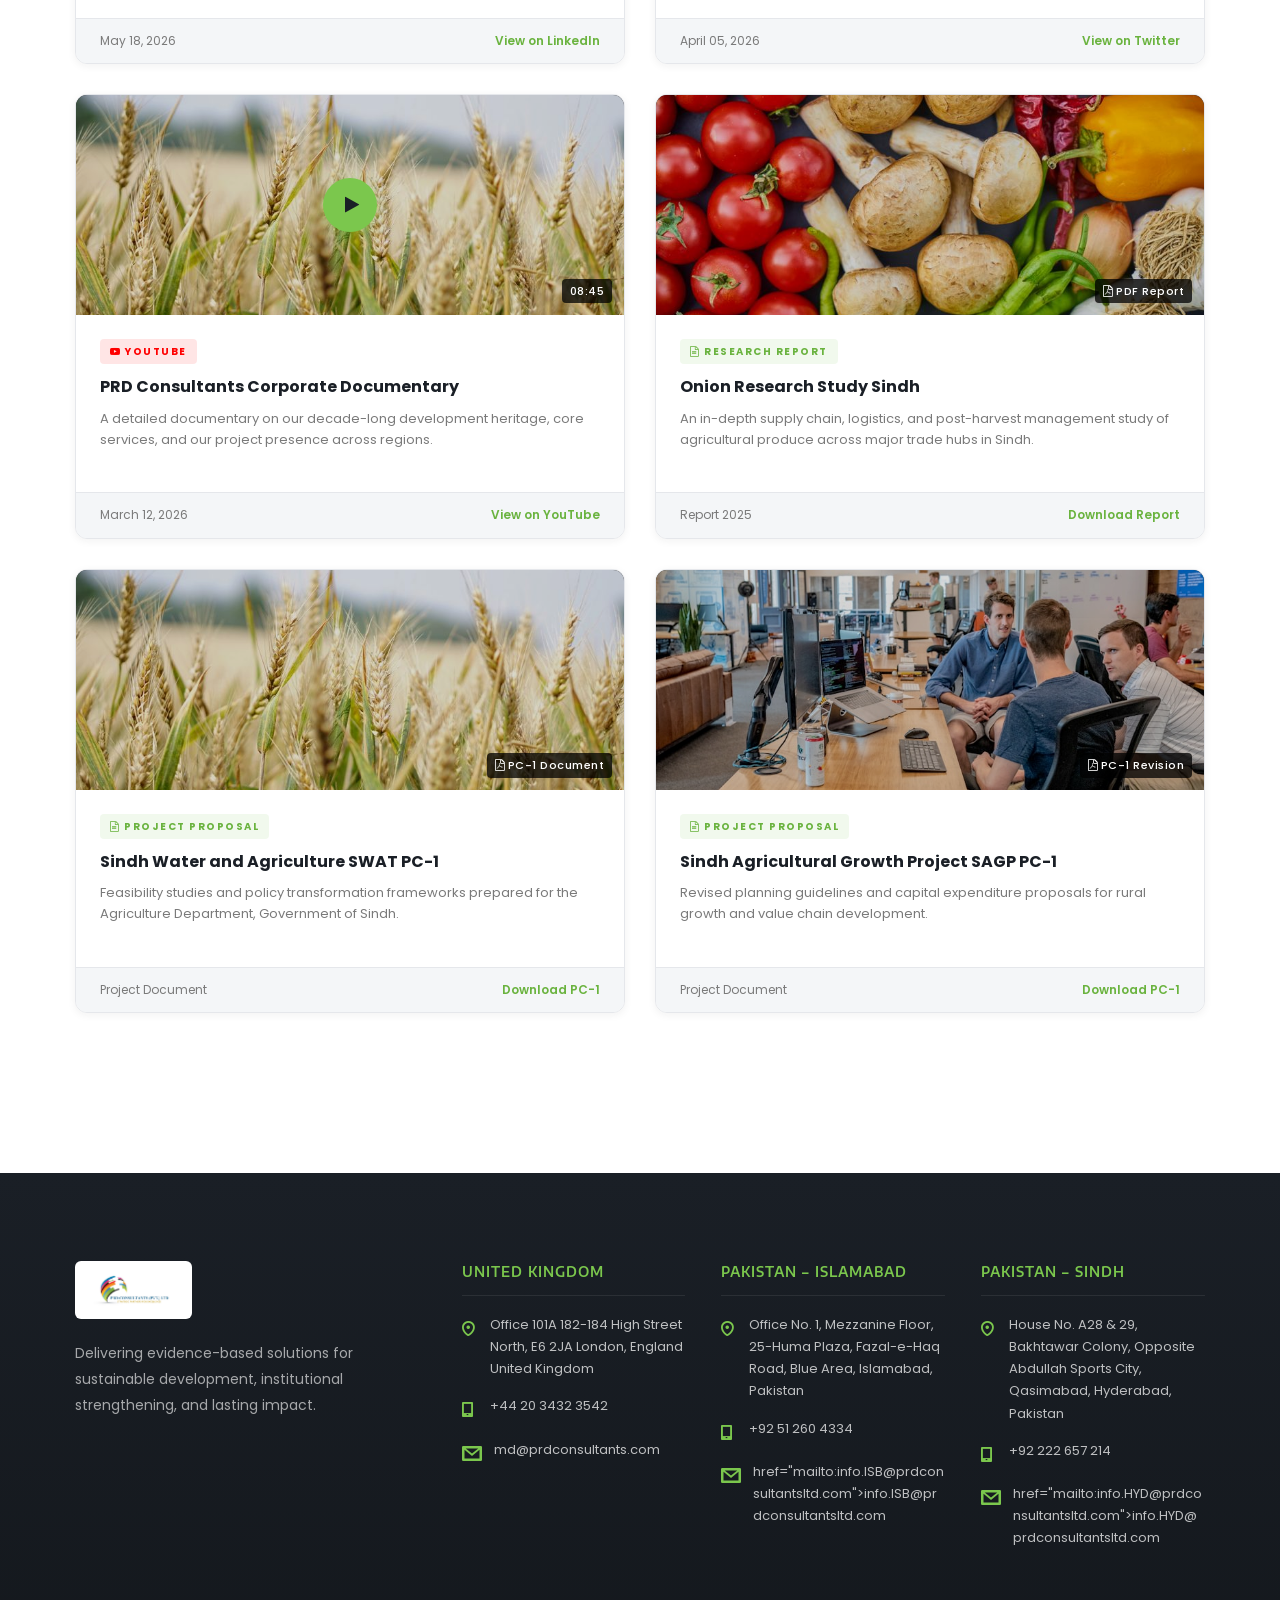
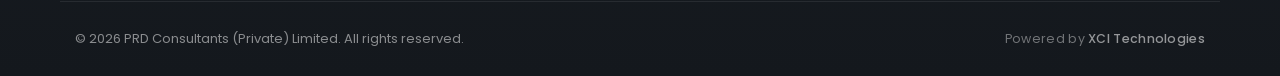
<file: news.html>
<!DOCTYPE html>
<html lang="en">

<head>
    <meta charset="UTF-8">
    <meta name="viewport" content="width=device-width, initial-scale=1">
    <title>News | PRD Consultants – Research & Reports</title>
    <meta name="description"
        content="PRD Consultants publications including research studies, PC-1 development, agricultural reports, and thought leadership from Sindh and Pakistan.">
    <meta name="keywords" content="PRD publications, research reports Sindh, agricultural studies Pakistan">
    <meta name="robots" content="index, follow">
    <meta property="og:title" content="Publications & Insights | PRD Consultants – Research & Reports">
    <meta property="og:description"
        content="PRD Consultants publications including research studies, PC-1 development, agricultural reports, and thought leadership from Sindh and Pakistan.">
    <meta property="og:type" content="website">
    <meta property="og:image" content="images/logo.png">
    <link rel="icon" type="image/png" href="images/logo.png">
    <link rel="apple-touch-icon" href="images/logo.png">
    <meta name="theme-color" content="#1a1f26">
    <link rel="preconnect" href="https://fonts.googleapis.com">
    <link rel="preconnect" href="https://fonts.gstatic.com" crossorigin>
    <link rel="stylesheet" href="https://maxcdn.bootstrapcdn.com/bootstrap/3.3.7/css/bootstrap.min.css">
    <link rel="stylesheet"
        href="https://fonts.googleapis.com/css2?family=Poppins:wght@300;400;500;600;700&family=Encode+Sans+Expanded:wght@500;600;700&family=Encode+Sans+Semi+Expanded:wght@500;600;700&display=swap">
    <link rel="stylesheet" href="https://cdnjs.cloudflare.com/ajax/libs/font-awesome/4.7.0/css/font-awesome.min.css">
    <link rel="stylesheet" href="https://cdnjs.cloudflare.com/ajax/libs/OwlCarousel2/2.3.4/assets/owl.carousel.min.css">
    <link rel="stylesheet" href="css/style.css">
</head>

<body class="site_layout_lisbon header_style_5 header_solid header_inverse sticky_menu">
    <div id="wrapper">
        <header id="header">
            <div class="header-box">
                <div class="container">
                    <div class="header-top-row">
                        <div class="logo-box">
                            <div class="logo logo-desktop"><a href="index.html"><img src="images/logo-trans.png"
                                        alt="PRD Consultants (Pvt.) Ltd" class="site-logo"></a></div>
                        </div>
                        <button type="button" class="menu-toggle" aria-label="Menu"><span></span></button>
                    </div>
                </div>
            </div>
            <div class="nav-box">
                <div class="container">
                    <ul class="main_menu_nav">
                        <li class="menu-item"><a href="index.html">Home</a></li>
                        <li class="menu-item"><a href="about.html">About Us</a></li>
                        <li class="menu-item"><a href="services.html">Services</a></li>
                        <li class="menu-item"><a href="sectors.html">Sectors</a></li>
                        <li class="menu-item"><a href="clients.html">Clients</a></li>
                        <li class="menu-item"><a href="leadership.html">Leadership</a></li>
                        <li class="menu-item"><a href="careers.html">Careers</a></li>
                        <li class="menu-item current-menu-item"><a href="news.html">News
                            </a></li>
                        <li class="menu-item"><a href="gallery.html">Gallery</a></li>
                        <li class="menu-item"><a href="contact.html">Contact</a></li>
                    </ul>
                </div>
            </div>
        </header>
        <div id="header-spacer" aria-hidden="true"></div>
        <section class="page-hero" style="background-image:url('images/hero-page-2.jpg')">
            <div class="container">
                <nav class="breadcrumb-nav"><a href="index.html">Home</a><span>/</span><span>News</span></nav>
                <h1>Latest Updates</h1>
                <p>Explore our latest research, reports, and organizational news</p>
            </div>
        </section>
        <section class="section">
            <div class="container">
                <div class="content-block" style="max-width:860px;margin:0 auto 40px;text-align:center">
                    <p>Stay updated with the latest developments, achievements, and activities of PRD Consultants.
                        Explore our social media updates, project videos, expert interviews, and official publications
                        across all platforms.</p>
                </div>

                <div class="news-tabs-wrap">
                    <ul class="filter-tabs">
                        <li><a href="#" class="active" data-filter="all">All News</a></li>
                        <li><a href="#" data-filter="facebook"><i class="fa fa-facebook"></i> Facebook</a></li>
                        <li><a href="#" data-filter="instagram"><i class="fa fa-instagram"></i> Instagram</a></li>
                        <li><a href="#" data-filter="linkedin"><i class="fa fa-linkedin"></i> LinkedIn</a></li>
                        <li><a href="#" data-filter="twitter"><i class="fa fa-twitter"></i> Twitter / X</a></li>
                        <li><a href="#" data-filter="youtube"><i class="fa fa-youtube-play"></i> YouTube</a></li>
                        <li><a href="#" data-filter="publications"><i class="fa fa-file-text-o"></i> Publications</a>
                        </li>
                    </ul>
                </div>

                <div class="news-grid">

                    <!-- Facebook Card -->
                    <div class="case-item" data-cat="facebook">
                        <div class="news-card">
                            <div class="news-media">
                                <video poster="images/thumbnail.png" preload="metadata">
                                    <source src="images/news.mp4" type="video/mp4">
                                    Your browser does not support the video tag.
                                </video>
                                <div class="video-play-overlay">
                                    <div class="video-play-btn"><i class="fa fa-play"></i></div>
                                </div>
                                <span class="video-duration">03:15</span>
                            </div>
                            <div class="news-card-body">
                                <span class="news-badge facebook"><i class="fa fa-facebook"></i> Facebook</span>
                                <h4>Community Flood Relief Initiatives in Sindh</h4>
                                <p>A video review of our team's response and relief initiatives helping agricultural
                                    communities rebuild after seasonal flooding.</p>
                            </div>
                            <div class="news-card-footer">
                                <span>July 12, 2026</span>
                                <a href="https://facebook.com" target="_blank" rel="noopener noreferrer">View on
                                    Facebook</a>
                            </div>
                        </div>
                    </div>

                    <!-- Instagram Card -->
                    <div class="case-item" data-cat="instagram">
                        <div class="news-card">
                            <div class="news-media">
                                <img src="images/hero-page-2.jpg" alt="Instagram Video">
                                <div class="video-play-overlay" data-video="https://www.youtube.com/embed/M988-A4l1tI">
                                    <div class="video-play-btn"><i class="fa fa-play"></i></div>
                                </div>
                                <span class="video-duration">01:45</span>
                            </div>
                            <div class="news-card-body">
                                <span class="news-badge instagram"><i class="fa fa-instagram"></i> Instagram</span>
                                <h4>Field Work: integrated Water Resources Management Survey</h4>
                                <p>Catch our field researchers during household surveys for hydrological assessments in
                                    Southern Pakistan.</p>
                            </div>
                            <div class="news-card-footer">
                                <span>June 28, 2026</span>
                                <a href="https://instagram.com" target="_blank" rel="noopener noreferrer">View on
                                    Instagram</a>
                            </div>
                        </div>
                    </div>

                    <!-- LinkedIn Card -->
                    <div class="case-item" data-cat="linkedin">
                        <div class="news-card">
                            <div class="news-media">
                                <img src="images/hero-page-3.jpg" alt="LinkedIn Video">
                                <div class="video-play-overlay" data-video="https://www.youtube.com/embed/sS6t_O6d-0Q">
                                    <div class="video-play-btn"><i class="fa fa-play"></i></div>
                                </div>
                                <span class="video-duration">04:20</span>
                            </div>
                            <div class="news-card-body">
                                <span class="news-badge linkedin"><i class="fa fa-linkedin"></i> LinkedIn</span>
                                <h4>Annual Review 2026: Partnerships &amp; Strategy</h4>
                                <p>Highlighting our high-level roundtable sessions on institutional strengthening and
                                    policy transformation in Swansea, UK.</p>
                            </div>
                            <div class="news-card-footer">
                                <span>May 18, 2026</span>
                                <a href="https://linkedin.com" target="_blank" rel="noopener noreferrer">View on
                                    LinkedIn</a>
                            </div>
                        </div>
                    </div>

                    <!-- Twitter Card -->
                    <div class="case-item" data-cat="twitter">
                        <div class="news-card">
                            <div class="news-media">
                                <img src="images/sectors/water.jpg" alt="Twitter Video">
                                <div class="video-play-overlay" data-video="https://www.youtube.com/embed/9No-FiFDE8M">
                                    <div class="video-play-btn"><i class="fa fa-play"></i></div>
                                </div>
                                <span class="video-duration">02:10</span>
                            </div>
                            <div class="news-card-body">
                                <span class="news-badge twitter"><i class="fa fa-twitter"></i> Twitter / X</span>
                                <h4>Policy Briefing on Climate Change Adaptation</h4>
                                <p>Watch our policy experts explain the integration of disaster risk reduction
                                    frameworks into district planning models.</p>
                            </div>
                            <div class="news-card-footer">
                                <span>April 05, 2026</span>
                                <a href="https://twitter.com" target="_blank" rel="noopener noreferrer">View on
                                    Twitter</a>
                            </div>
                        </div>
                    </div>

                    <!-- YouTube Card -->
                    <div class="case-item" data-cat="youtube">
                        <div class="news-card">
                            <div class="news-media">
                                <img src="images/sectors/agriculture.jpg" alt="YouTube Video">
                                <div class="video-play-overlay" data-video="https://www.youtube.com/embed/M988-A4l1tI">
                                    <div class="video-play-btn"><i class="fa fa-play"></i></div>
                                </div>
                                <span class="video-duration">08:45</span>
                            </div>
                            <div class="news-card-body">
                                <span class="news-badge youtube"><i class="fa fa-youtube-play"></i> YouTube</span>
                                <h4>PRD Consultants Corporate Documentary</h4>
                                <p>A detailed documentary on our decade-long development heritage, core services, and
                                    our project presence across regions.</p>
                            </div>
                            <div class="news-card-footer">
                                <span>March 12, 2026</span>
                                <a href="https://youtube.com" target="_blank" rel="noopener noreferrer">View on
                                    YouTube</a>
                            </div>
                        </div>
                    </div>

                    <!-- Publication 1 Card -->
                    <div class="case-item" data-cat="publications">
                        <div class="news-card">
                            <div class="news-media">
                                <img src="images/sectors/food-security.jpg" alt="Publication Onion Study">
                                <span class="video-duration"><i class="fa fa-file-pdf-o"></i> PDF Report</span>
                            </div>
                            <div class="news-card-body">
                                <span class="news-badge publications"><i class="fa fa-file-text-o"></i> Research
                                    Report</span>
                                <h4>Onion Research Study Sindh</h4>
                                <p>An in-depth supply chain, logistics, and post-harvest management study of
                                    agricultural produce across major trade hubs in Sindh.</p>
                            </div>
                            <div class="news-card-footer">
                                <span>Report 2025</span>
                                <a href="#">Download Report</a>
                            </div>
                        </div>
                    </div>

                    <!-- Publication 2 Card -->
                    <div class="case-item" data-cat="publications">
                        <div class="news-card">
                            <div class="news-media">
                                <img src="images/sectors/agriculture.jpg" alt="SWAT PC-1">
                                <span class="video-duration"><i class="fa fa-file-pdf-o"></i> PC-1 Document</span>
                            </div>
                            <div class="news-card-body">
                                <span class="news-badge publications"><i class="fa fa-file-text-o"></i> Project
                                    Proposal</span>
                                <h4>Sindh Water and Agriculture SWAT PC-1</h4>
                                <p>Feasibility studies and policy transformation frameworks prepared for the Agriculture
                                    Department, Government of Sindh.</p>
                            </div>
                            <div class="news-card-footer">
                                <span>Project Document</span>
                                <a href="#">Download PC-1</a>
                            </div>
                        </div>
                    </div>

                    <!-- Publication 3 Card -->
                    <div class="case-item" data-cat="publications">
                        <div class="news-card">
                            <div class="news-media">
                                <img src="images/sectors/governance.jpg" alt="SAGP PC-1">
                                <span class="video-duration"><i class="fa fa-file-pdf-o"></i> PC-1 Revision</span>
                            </div>
                            <div class="news-card-body">
                                <span class="news-badge publications"><i class="fa fa-file-text-o"></i> Project
                                    Proposal</span>
                                <h4>Sindh Agricultural Growth Project SAGP PC-1</h4>
                                <p>Revised planning guidelines and capital expenditure proposals for rural growth and
                                    value chain development.</p>
                            </div>
                            <div class="news-card-footer">
                                <span>Project Document</span>
                                <a href="#">Download PC-1</a>
                            </div>
                        </div>
                    </div>

                </div>
            </div>
        </section>

        <footer id="contact">
            <div class="container">
                <div class="footer-top row">
                    <div class="col-md-4 footer-brand"><img src="images/logo.png" alt="PRD Consultants"
                            class="footer-logo" width="180" height="48">
                        <p>Delivering evidence-based solutions for sustainable development, institutional strengthening,
                            and lasting impact.</p>
                    </div>
                    <div class="col-md-8">
                        <div class="footer-offices">
                            <div class="office-col">
                                <div class="title">United Kingdom</div>
                                <ul>
                                    <li><span class="icon"><span class="stm-location-2"></span></span><span>Office 101A
                                            182-184 High Street North, E6 2JA London, England United Kingdom</span></li>
                                    <li><span class="icon"><span class="stm-iphone"></span></span><span>+44 20 3432 3542

                                    </span></li>
                                    <li><span class="icon"><span class="stm-email"></span></span><span><a
                                                href="mailto:md@prdconsultants.com">md@prdconsultants.com</a></span>
                                    </li>
                                </ul>
                            </div>
                            <div class="office-col">
                                <div class="title">Pakistan – Islamabad</div>
                                <ul>
                                    <li><span class="icon"><span class="stm-location-2"></span></span><span>Office No.
                                            1, Mezzanine Floor, 25-Huma Plaza, Fazal-e-Haq Road, Blue Area, Islamabad,
                                            Pakistan</span></li>
                                    <li><span class="icon"><span class="stm-iphone"></span></span><span>+92 51 260
                                            4334</span></li>
                                    <li><span class="icon"><span class="stm-email"></span></span><span>
                                            href="mailto:info.ISB@prdconsultantsltd.com">info.ISB@prdconsultantsltd.com</a></span>
                                    </li>
                                </ul>
                            </div>
                            <div class="office-col">
                                <div class="title">Pakistan – Sindh</div>
                                <ul>
                                    <li><span class="icon"><span class="stm-location-2"></span></span><span>House No.
                                            A28 &amp; 29, Bakhtawar Colony, Opposite Abdullah Sports City, Qasimabad,
                                            Hyderabad, Pakistan</span></li>
                                    <li><span class="icon"><span class="stm-iphone"></span></span><span>+92 222 657
                                            214</span></li>
                                    <li><span class="icon"><span class="stm-email"></span></span><span>
                                            href="mailto:info.HYD@prdconsultantsltd.com">info.HYD@prdconsultantsltd.com</a></span>
                                    </li>
                                </ul>
                            </div>
                        </div>
                    </div>
                </div>
                <div class="copyright-row">
                    <p class="copyright-text">© 2026 PRD Consultants (Private) Limited. All rights reserved.</p>
                    <p class="footer-powered">Powered by <a href="https://xcltechnologies.com/" target="_blank"
                            rel="noopener noreferrer">XCl Technologies</a></p>
                </div>
            </div>
        </footer><a
            href="https://wa.me/447304150461?text=Hello%20PRD%20Consultants%2C%20I%20would%20like%20to%20inquire%20about%20your%20services."
            class="whatsapp-float" target="_blank" rel="noopener noreferrer" aria-label="Chat on WhatsApp"
            title="WhatsApp +44 7304 150 461">
            <span class="whatsapp-float__icon"><i class="fa fa-whatsapp"></i></span>
            <span class="whatsapp-float__pulse"></span>
        </a>
    </div>
    <script src="https://cdnjs.cloudflare.com/ajax/libs/jquery/3.7.1/jquery.min.js"></script>
    <script src="https://cdnjs.cloudflare.com/ajax/libs/OwlCarousel2/2.3.4/owl.carousel.min.js"></script>





    <script src="js/main.js"></script>
    <script>
        $(document).ready(function () {
            $('.video-play-overlay').on('click', function () {
                var $media = $(this).closest('.news-media');
                var videoUrl = $(this).data('video');
                if (videoUrl) {
                    var iframe = $('<iframe src="' + videoUrl + '?autoplay=1" allow="autoplay; encrypted-media" allowfullscreen></iframe>');
                    $media.append(iframe);
                    $(this).hide();
                    $media.find('.video-duration').hide();
                } else {
                    var video = $media.find('video')[0];
                    if (video) {
                        video.setAttribute('controls', true);
                        video.play();
                        $(this).hide();
                        $media.find('.video-duration').hide();
                    }
                }
            });
        });
    </script>
</body>

</html>
</file>
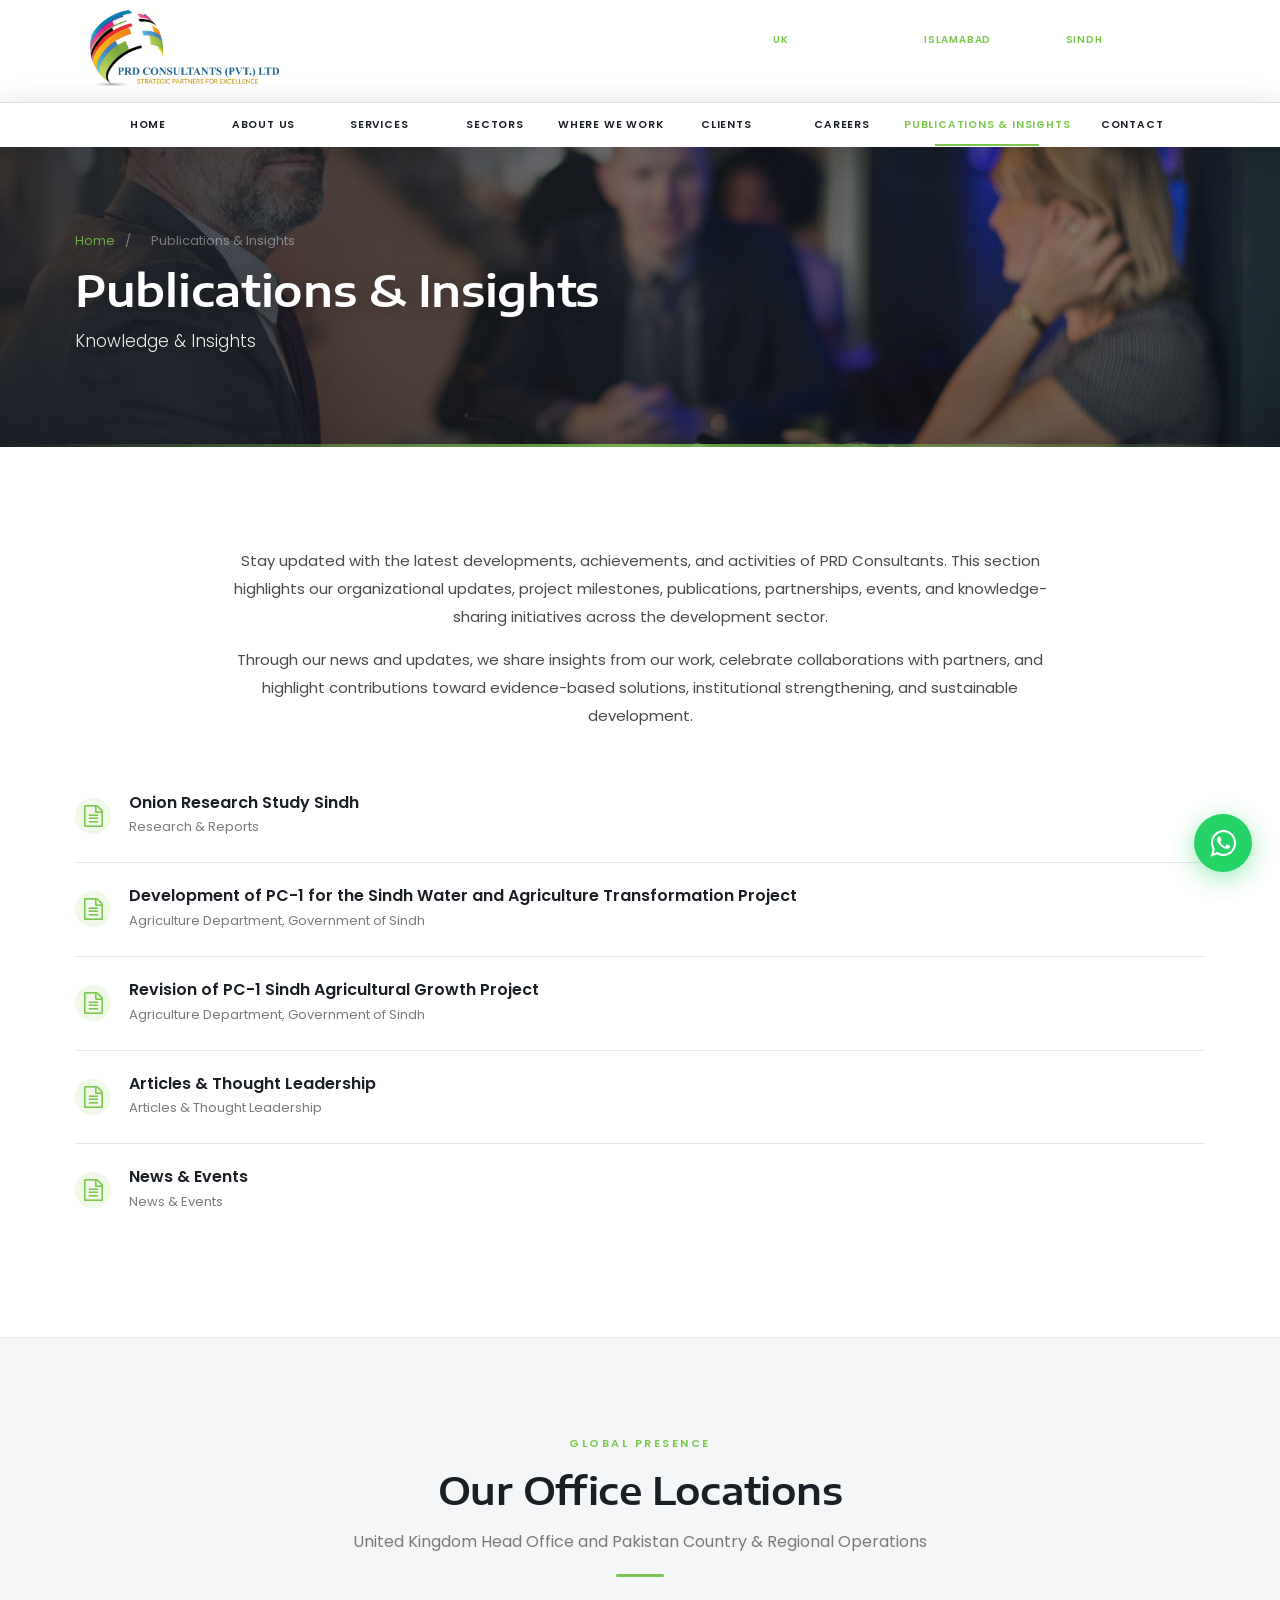
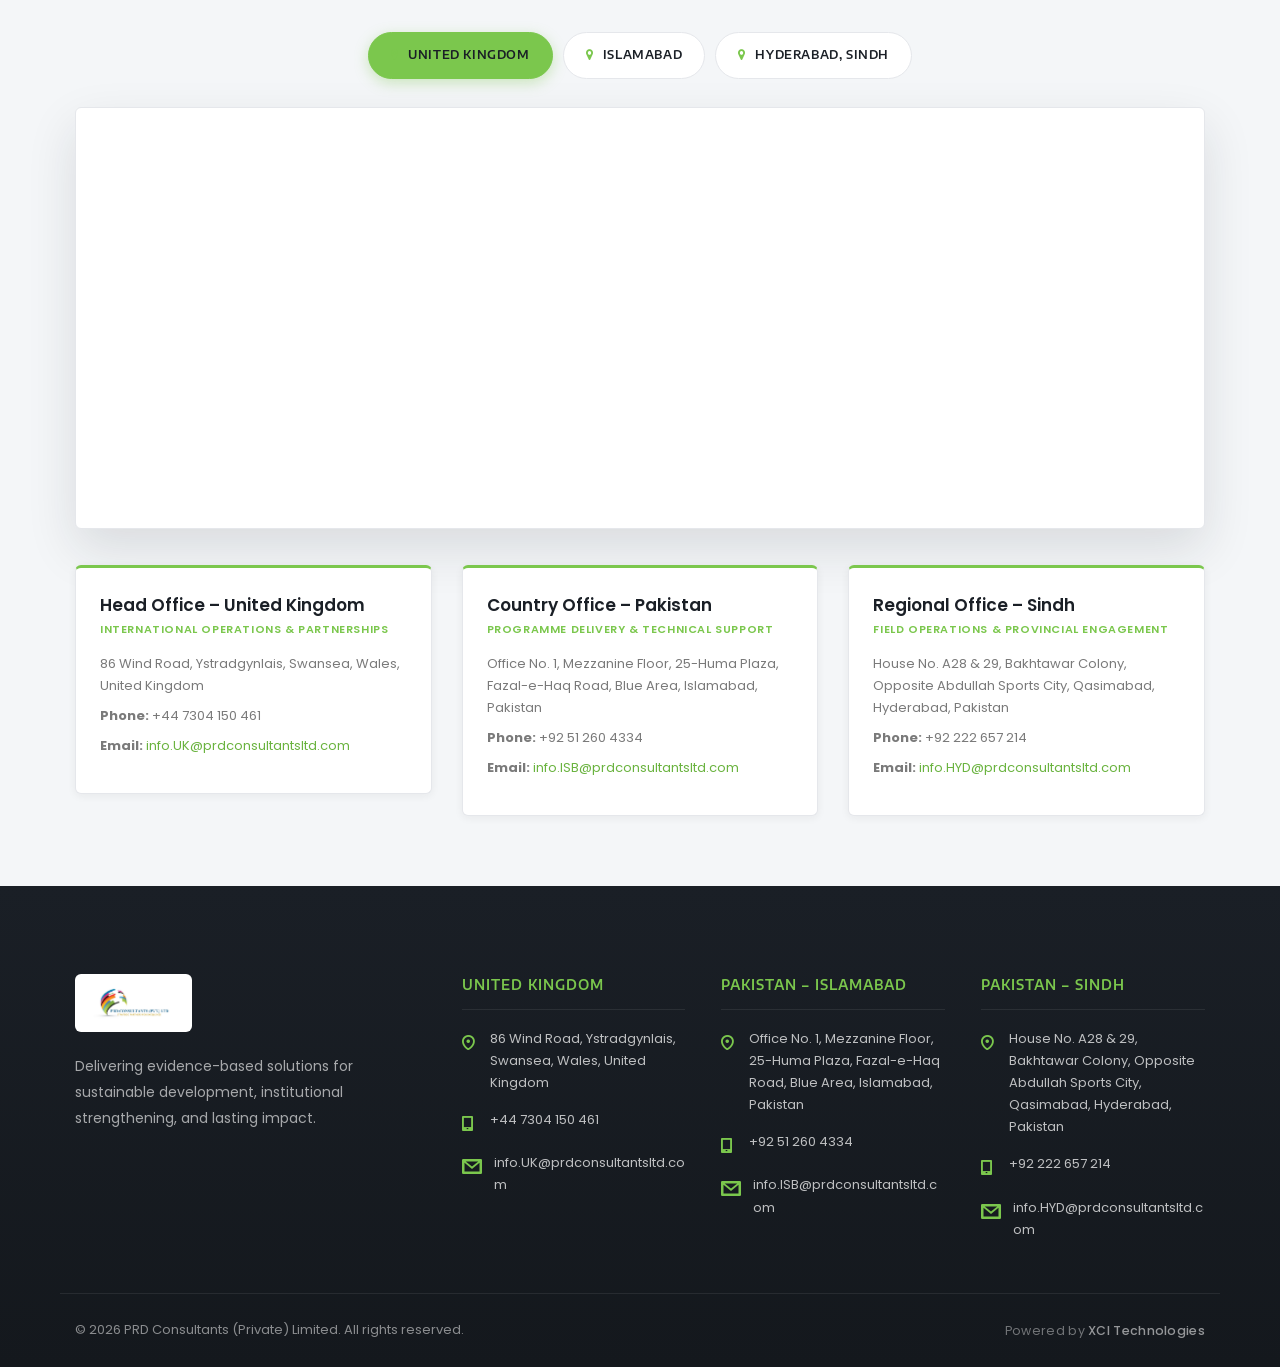
<file: publications.html>
<!DOCTYPE html>
<html lang="en">
<head>
<meta charset="UTF-8">
<meta name="viewport" content="width=device-width, initial-scale=1">
<title>Publications & Insights | PRD Consultants – Research & Reports</title>
<meta name="description" content="PRD Consultants publications including research studies, PC-1 development, agricultural reports, and thought leadership from Sindh and Pakistan.">
<meta name="keywords" content="PRD publications, research reports Sindh, agricultural studies Pakistan">
<meta name="robots" content="index, follow">
<meta property="og:title" content="Publications & Insights | PRD Consultants – Research & Reports">
<meta property="og:description" content="PRD Consultants publications including research studies, PC-1 development, agricultural reports, and thought leadership from Sindh and Pakistan.">
<meta property="og:type" content="website">
<meta property="og:image" content="images/logo.png">
<link rel="icon" type="image/png" href="images/logo.png">
<link rel="apple-touch-icon" href="images/logo.png">
<meta name="theme-color" content="#1a1f26">
<link rel="preconnect" href="https://fonts.googleapis.com">
<link rel="preconnect" href="https://fonts.gstatic.com" crossorigin>
<link rel="stylesheet" href="https://maxcdn.bootstrapcdn.com/bootstrap/3.3.7/css/bootstrap.min.css">
<link rel="stylesheet" href="https://fonts.googleapis.com/css2?family=Poppins:wght@300;400;500;600;700&family=Encode+Sans+Expanded:wght@500;600;700&family=Encode+Sans+Semi+Expanded:wght@500;600;700&display=swap">
<link rel="stylesheet" href="https://cdnjs.cloudflare.com/ajax/libs/font-awesome/4.7.0/css/font-awesome.min.css">
<link rel="stylesheet" href="https://cdnjs.cloudflare.com/ajax/libs/OwlCarousel2/2.3.4/assets/owl.carousel.min.css">
<link rel="stylesheet" href="css/style.css">
</head>
<body class="site_layout_lisbon header_style_5 header_solid header_inverse sticky_menu"><div id="wrapper"><header id="header">
<div class="header-box"><div class="container">
<div class="header-top-row">
<div class="logo-box"><div class="logo logo-desktop"><a href="index.html"><img src="images/logo-trans.png" alt="PRD Consultants (Pvt.) Ltd" class="site-logo"></a></div></div>
<div class="header-phones hide_on_mobile">
<a href="tel:+447304150461" class="header-phone"><span class="header-phone__label">UK</span><span class="header-phone__num">+44 7304 150 461</span></a>
<a href="tel:+92512604334" class="header-phone"><span class="header-phone__label">Islamabad</span><span class="header-phone__num">+92 51 260 4334</span></a>
<a href="tel:+92222657214" class="header-phone"><span class="header-phone__label">Sindh</span><span class="header-phone__num">+92 222 657 214</span></a>
</div>
<button type="button" class="menu-toggle" aria-label="Menu"><span></span></button>
</div>
</div></div>
<div class="nav-box"><div class="container"><ul class="main_menu_nav"><li class="menu-item"><a href="index.html">Home</a></li><li class="menu-item"><a href="about.html">About Us</a></li><li class="menu-item"><a href="services.html">Services</a></li><li class="menu-item"><a href="sectors.html">Sectors</a></li><li class="menu-item"><a href="where-we-work.html">Where We Work</a></li><li class="menu-item"><a href="clients.html">Clients</a></li><li class="menu-item"><a href="careers.html">Careers</a></li><li class="menu-item current-menu-item"><a href="publications.html">Publications &amp; Insights</a></li><li class="menu-item"><a href="contact.html">Contact</a></li></ul></div></div>
</header>
<div id="header-spacer" aria-hidden="true"></div><section class="page-hero" style="background-image:url('images/hero-page-2.jpg')"><div class="container">
<nav class="breadcrumb-nav"><a href="index.html">Home</a><span>/</span><span>Publications &amp; Insights</span></nav>
<h1>Publications &amp; Insights</h1><p>Knowledge &amp; Insights</p></div></section>
<section class="section"><div class="container">
<div class="content-block" style="max-width:860px;margin:0 auto 40px;text-align:center">
<p>Stay updated with the latest developments, achievements, and activities of PRD Consultants. This section highlights our organizational updates, project milestones, publications, partnerships, events, and knowledge-sharing initiatives across the development sector.</p>
<p>Through our news and updates, we share insights from our work, celebrate collaborations with partners, and highlight contributions toward evidence-based solutions, institutional strengthening, and sustainable development.</p>
</div>
<ul class="pub-list">
<li><span class="pub-icon"><i class="fa fa-file-text-o"></i></span><div><h5>Onion Research Study Sindh</h5><p>Research &amp; Reports</p></div></li>
<li><span class="pub-icon"><i class="fa fa-file-text-o"></i></span><div><h5>Development of PC-1 for the Sindh Water and Agriculture Transformation Project</h5><p>Agriculture Department, Government of Sindh</p></div></li>
<li><span class="pub-icon"><i class="fa fa-file-text-o"></i></span><div><h5>Revision of PC-1 Sindh Agricultural Growth Project</h5><p>Agriculture Department, Government of Sindh</p></div></li>
<li><span class="pub-icon"><i class="fa fa-file-text-o"></i></span><div><h5>Articles &amp; Thought Leadership</h5><p>Articles &amp; Thought Leadership</p></div></li>
<li><span class="pub-icon"><i class="fa fa-file-text-o"></i></span><div><h5>News &amp; Events</h5><p>News &amp; Events</p></div></li>
</ul></div></section><section id="locations-map" class="map-section">
<div class="container">
<div class="section-header text-center reveal">
<span class="section-eyebrow">Global Presence</span>
<h2 class="section-title">Our Office Locations<span class="subtitle">United Kingdom Head Office and Pakistan Country &amp; Regional Operations</span></h2>
</div>
<div class="map-tabs reveal">
<button type="button" class="map-tab active" data-map="uk"><i class="fa fa-map-marker"></i> United Kingdom</button>
<button type="button" class="map-tab" data-map="isb"><i class="fa fa-map-marker"></i> Islamabad</button>
<button type="button" class="map-tab" data-map="hyd"><i class="fa fa-map-marker"></i> Hyderabad, Sindh</button>
</div>
<div class="map-frame reveal">
<iframe id="office-map" title="PRD Consultants Office Location" src="https://www.google.com/maps?q=86+Wind+Road,Ystradgynlais,Swansea,Wales,UK&amp;hl=en&amp;z=14&amp;output=embed" loading="lazy" referrerpolicy="no-referrer-when-downgrade" allowfullscreen></iframe>
</div>
<div class="map-cards row reveal">
<div class="col-md-4"><div class="map-card">
<h4>Head Office – United Kingdom</h4>
<p class="role">International Operations &amp; Partnerships</p>
<p>86 Wind Road, Ystradgynlais, Swansea, Wales, United Kingdom</p>
<p><strong>Phone:</strong> +44 7304 150 461</p>
<p><strong>Email:</strong> <a href="mailto:info.UK@prdconsultantsltd.com">info.UK@prdconsultantsltd.com</a></p>
</div></div>
<div class="col-md-4"><div class="map-card">
<h4>Country Office – Pakistan</h4>
<p class="role">Programme Delivery &amp; Technical Support</p>
<p>Office No. 1, Mezzanine Floor, 25-Huma Plaza, Fazal-e-Haq Road, Blue Area, Islamabad, Pakistan</p>
<p><strong>Phone:</strong> +92 51 260 4334</p>
<p><strong>Email:</strong> <a href="mailto:info.ISB@prdconsultantsltd.com">info.ISB@prdconsultantsltd.com</a></p>
</div></div>
<div class="col-md-4"><div class="map-card">
<h4>Regional Office – Sindh</h4>
<p class="role">Field Operations &amp; Provincial Engagement</p>
<p>House No. A28 &amp; 29, Bakhtawar Colony, Opposite Abdullah Sports City, Qasimabad, Hyderabad, Pakistan</p>
<p><strong>Phone:</strong> +92 222 657 214</p>
<p><strong>Email:</strong> <a href="mailto:info.HYD@prdconsultantsltd.com">info.HYD@prdconsultantsltd.com</a></p>
</div></div>
</div>
</div></section><footer id="contact"><div class="container">
<div class="footer-top row">
<div class="col-md-4 footer-brand"><img src="images/logo.png" alt="PRD Consultants" class="footer-logo" width="180" height="48">
<p>Delivering evidence-based solutions for sustainable development, institutional strengthening, and lasting impact.</p></div>
<div class="col-md-8"><div class="footer-offices">
<div class="office-col"><div class="title">United Kingdom</div><ul>
<li><span class="icon"><span class="stm-location-2"></span></span><span>86 Wind Road, Ystradgynlais, Swansea, Wales, United Kingdom</span></li>
<li><span class="icon"><span class="stm-iphone"></span></span><span>+44 7304 150 461</span></li>
<li><span class="icon"><span class="stm-email"></span></span><span><a href="mailto:info.UK@prdconsultantsltd.com">info.UK@prdconsultantsltd.com</a></span></li></ul></div>
<div class="office-col"><div class="title">Pakistan – Islamabad</div><ul>
<li><span class="icon"><span class="stm-location-2"></span></span><span>Office No. 1, Mezzanine Floor, 25-Huma Plaza, Fazal-e-Haq Road, Blue Area, Islamabad, Pakistan</span></li>
<li><span class="icon"><span class="stm-iphone"></span></span><span>+92 51 260 4334</span></li>
<li><span class="icon"><span class="stm-email"></span></span><span><a href="mailto:info.ISB@prdconsultantsltd.com">info.ISB@prdconsultantsltd.com</a></span></li></ul></div>
<div class="office-col"><div class="title">Pakistan – Sindh</div><ul>
<li><span class="icon"><span class="stm-location-2"></span></span><span>House No. A28 &amp; 29, Bakhtawar Colony, Opposite Abdullah Sports City, Qasimabad, Hyderabad, Pakistan</span></li>
<li><span class="icon"><span class="stm-iphone"></span></span><span>+92 222 657 214</span></li>
<li><span class="icon"><span class="stm-email"></span></span><span><a href="mailto:info.HYD@prdconsultantsltd.com">info.HYD@prdconsultantsltd.com</a></span></li></ul></div>
</div></div></div>
<div class="copyright-row">
<p class="copyright-text">© 2026 PRD Consultants (Private) Limited. All rights reserved.</p>
<p class="footer-powered">Powered by <a href="https://xcltechnologies.com/" target="_blank" rel="noopener noreferrer">XCl Technologies</a></p>
</div>
</div></footer><a href="https://wa.me/447304150461?text=Hello%20PRD%20Consultants%2C%20I%20would%20like%20to%20inquire%20about%20your%20services." class="whatsapp-float" target="_blank" rel="noopener noreferrer" aria-label="Chat on WhatsApp" title="WhatsApp +44 7304 150 461">
<span class="whatsapp-float__icon"><i class="fa fa-whatsapp"></i></span>
<span class="whatsapp-float__pulse"></span>
</a></div><script src="https://cdnjs.cloudflare.com/ajax/libs/jquery/3.7.1/jquery.min.js"></script>
<script src="https://cdnjs.cloudflare.com/ajax/libs/OwlCarousel2/2.3.4/owl.carousel.min.js"></script>
<script src="js/main.js"></script></body></html>
</file>
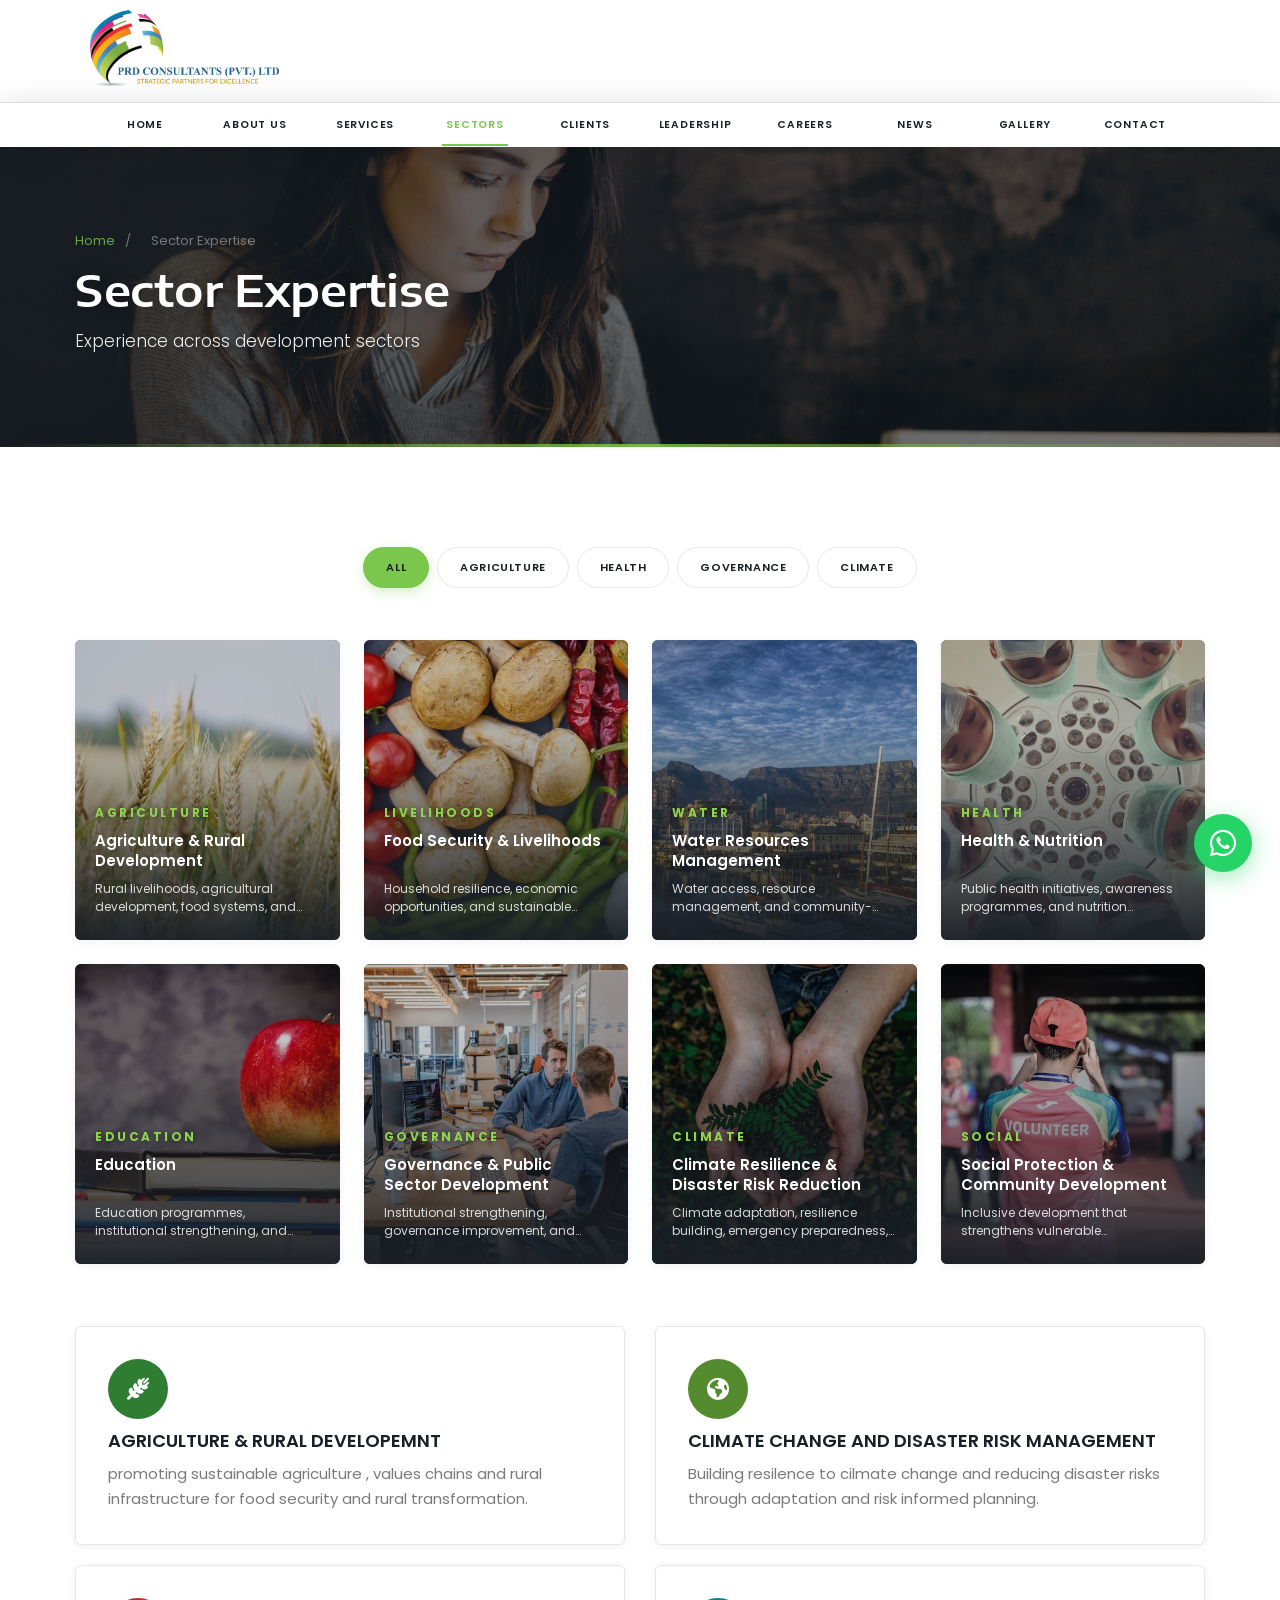
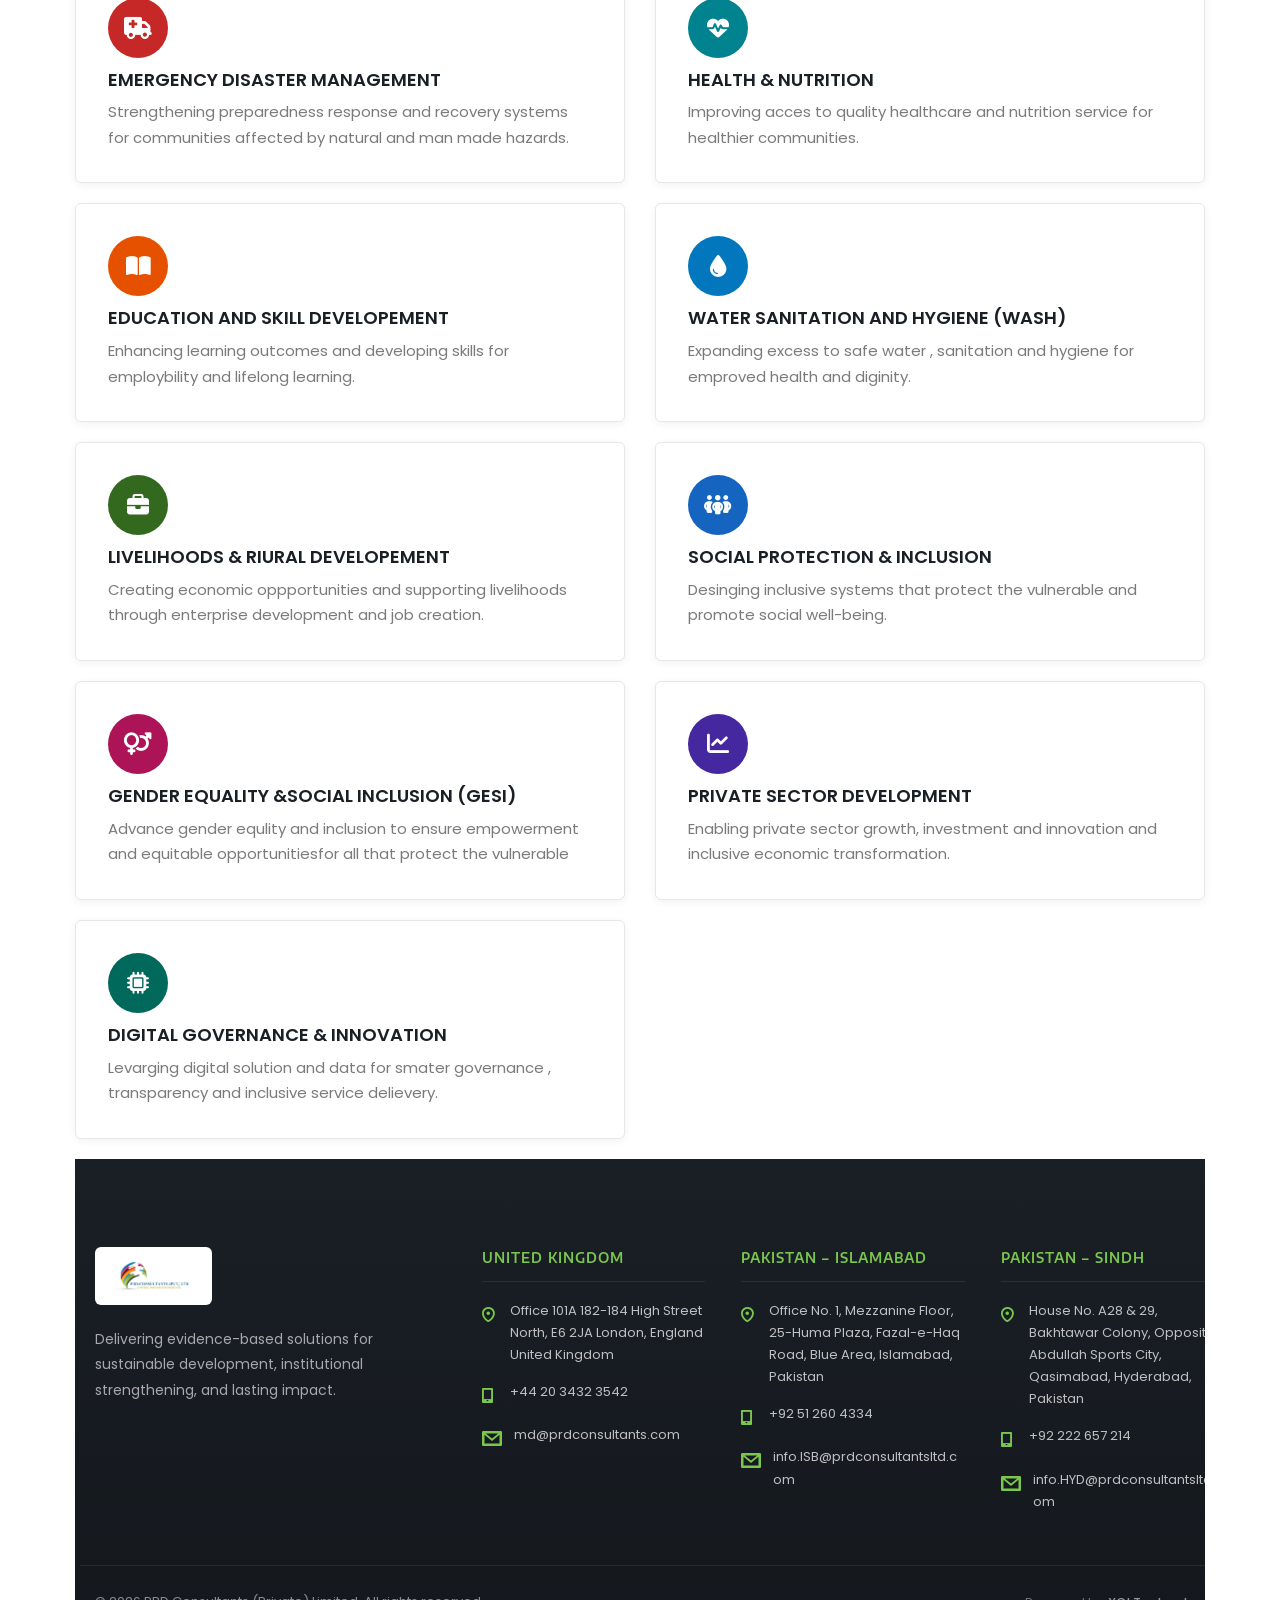
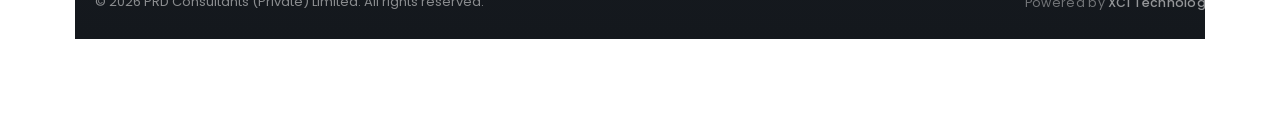
<file: sectors.html>
﻿<!DOCTYPE html>
<html lang="en">

<head>
  <meta charset="UTF-8">
  <meta name="viewport" content="width=device-width, initial-scale=1">
  <title>Sector Expertise | PRD Consultants – Agriculture, Health, Governance & More</title>
  <meta name="description"
    content="PRD Consultants provides development consulting across agriculture, food security, water, health, education, governance, climate resilience, and social protection.">
  <meta name="keywords" content="agriculture development, health nutrition, climate resilience, governance Pakistan">
  <meta name="robots" content="index, follow">
  <meta property="og:title" content="Sector Expertise | PRD Consultants – Agriculture, Health, Governance & More">
  <meta property="og:description"
    content="PRD Consultants provides development consulting across agriculture, food security, water, health, education, governance, climate resilience, and social protection.">
  <meta property="og:type" content="website">
  <meta property="og:image" content="images/logo.png">
  <link rel="icon" type="image/png" href="images/logo.png">
  <link rel="apple-touch-icon" href="images/logo.png">
  <meta name="theme-color" content="#1a1f26">
  <link rel="preconnect" href="https://fonts.googleapis.com">
  <link rel="preconnect" href="https://fonts.gstatic.com" crossorigin>
  <link rel="stylesheet" href="https://maxcdn.bootstrapcdn.com/bootstrap/3.3.7/css/bootstrap.min.css">
  <link rel="stylesheet"
    href="https://fonts.googleapis.com/css2?family=Poppins:wght@300;400;500;600;700&family=Encode+Sans+Expanded:wght@500;600;700&family=Encode+Sans+Semi+Expanded:wght@500;600;700&display=swap">
  <link rel="stylesheet" href="https://cdnjs.cloudflare.com/ajax/libs/font-awesome/4.7.0/css/font-awesome.min.css">
  <link rel="stylesheet" href="https://cdnjs.cloudflare.com/ajax/libs/OwlCarousel2/2.3.4/assets/owl.carousel.min.css">
  <link rel="stylesheet" href="css/style.css">
  <link rel="stylesheet" href="https://cdnjs.cloudflare.com/ajax/libs/font-awesome/6.5.1/css/all.min.css">

</head>

<body class="site_layout_lisbon header_style_5 header_solid header_inverse sticky_menu">
  <div id="wrapper">
    <header id="header">
      <div class="header-box">
        <div class="container">
          <div class="header-top-row">
            <div class="logo-box">
              <div class="logo logo-desktop"><a href="index.html"><img src="images/logo-trans.png"
                    alt="PRD Consultants (Pvt.) Ltd" class="site-logo"></a></div>
            </div>
            <!-- <div class="header-phones hide_on_mobile">
<a href="tel:+447304150461" class="header-phone"><span class="header-phone__label">UK</span><span class="header-phone__num">+44 7304 150 461</span></a>
<a href="tel:+92512604334" class="header-phone"><span class="header-phone__label">Islamabad</span><span class="header-phone__num">+92 51 260 4334</span></a>
<a href="tel:+92222657214" class="header-phone"><span class="header-phone__label">Sindh</span><span class="header-phone__num">+92 222 657 214</span></a>
</div> -->
            <button type="button" class="menu-toggle" aria-label="Menu"><span></span></button>
          </div>
        </div>
      </div>
      <div class="nav-box">
        <div class="container">
          <ul class="main_menu_nav">
            <li class="menu-item"><a href="index.html">Home</a></li>
            <li class="menu-item"><a href="about.html">About Us</a></li>
            <li class="menu-item"><a href="services.html">Services</a></li>
            <li class="menu-item current-menu-item"><a href="sectors.html">Sectors</a></li>
            <!-- <li class="menu-item"><a href="where-we-work.html">Where We Work</a></li> -->

            <li class="menu-item"><a href="clients.html">Clients</a></li>
            <li class="menu-item"><a href="leadership.html">Leadership</a></li>
            <li class="menu-item"><a href="careers.html">Careers</a></li>
            <li class="menu-item"><a href="news.html">News</a></li>
            <li class="menu-item"><a href="gallery.html">Gallery</a></li>
            <li class="menu-item"><a href="contact.html">Contact</a></li>
          </ul>
        </div>
      </div>
    </header>
    <div id="header-spacer" aria-hidden="true"></div>
    <section class="page-hero" style="background-image:url('images/hero-page-3.jpg')">
      <div class="container">
        <nav class="breadcrumb-nav"><a href="index.html">Home</a><span>/</span><span>Sector Expertise</span></nav>
        <h1>Sector Expertise</h1>
        <p>Experience across development sectors</p>
      </div>
    </section>
    <section class="section">
      <div class="container">
        <ul class="filter-tabs">
          <li><a href="#" class="active" data-filter="all">All</a></li>
          <li><a href="#" data-filter="agriculture">Agriculture</a></li>
          <li><a href="#" data-filter="health">Health</a></li>
          <li><a href="#" data-filter="governance">Governance</a></li>
          <li><a href="#" data-filter="climate">Climate</a></li>
        </ul>
        <div class="cases-grid">
          <div class="case-item" data-cat="agriculture">
            <div class="case-card"><img src="images/sectors/agriculture.jpg" alt="Agriculture &amp; Rural Development">
              <div class="case-overlay"><span class="cat">Agriculture</span>
                <h5>Agriculture &amp; Rural Development</h5>
                <p>Rural livelihoods, agricultural development, food systems, and community resilience.</p>
              </div>
            </div>
          </div>
          <div class="case-item" data-cat="agriculture">
            <div class="case-card"><img src="images/sectors/food-security.jpg" alt="Food Security &amp; Livelihoods">
              <div class="case-overlay"><span class="cat">Livelihoods</span>
                <h5>Food Security &amp; Livelihoods</h5>
                <p>Household resilience, economic opportunities, and sustainable livelihoods.</p>
              </div>
            </div>
          </div>
          <div class="case-item" data-cat="agriculture">
            <div class="case-card"><img src="images/sectors/water.jpg" alt="Water Resources Management">
              <div class="case-overlay"><span class="cat">Water</span>
                <h5>Water Resources Management</h5>
                <p>Water access, resource management, and community-based solutions.</p>
              </div>
            </div>
          </div>
          <div class="case-item" data-cat="health">
            <div class="case-card"><img src="images/sectors/health.jpg" alt="Health &amp; Nutrition">
              <div class="case-overlay"><span class="cat">Health</span>
                <h5>Health &amp; Nutrition</h5>
                <p>Public health initiatives, awareness programmes, and nutrition interventions.</p>
              </div>
            </div>
          </div>
          <div class="case-item" data-cat="governance">
            <div class="case-card"><img src="images/sectors/education.jpg" alt="Education">
              <div class="case-overlay"><span class="cat">Education</span>
                <h5>Education</h5>
                <p>Education programmes, institutional strengthening, and learning improvement.</p>
              </div>
            </div>
          </div>
          <div class="case-item" data-cat="governance">
            <div class="case-card"><img src="images/sectors/governance.jpg"
                alt="Governance &amp; Public Sector Development">
              <div class="case-overlay"><span class="cat">Governance</span>
                <h5>Governance &amp; Public Sector Development</h5>
                <p>Institutional strengthening, governance improvement, and public sector initiatives.</p>
              </div>
            </div>
          </div>
          <div class="case-item" data-cat="climate">
            <div class="case-card"><img src="images/sectors/climate.jpg"
                alt="Climate Resilience &amp; Disaster Risk Reduction">
              <div class="case-overlay"><span class="cat">Climate</span>
                <h5>Climate Resilience &amp; Disaster Risk Reduction</h5>
                <p>Climate adaptation, resilience building, emergency preparedness, and recovery.</p>
              </div>
            </div>
          </div>
          <div class="case-item" data-cat="governance">
            <div class="case-card"><img src="images/sectors/social-protection.jpg"
                alt="Social Protection &amp; Community Development">
              <div class="case-overlay"><span class="cat">Social</span>
                <h5>Social Protection &amp; Community Development</h5>
                <p>Inclusive development that strengthens vulnerable communities and social outcomes.</p>
              </div>
            </div>
          </div>
        </div>
        <div class="row" style="margin-top:50px">

          <div class="col-md-6">
            <div class="sector-detail">
              <div class="icon-circle" style="background-color:#2e7d32;"><i class="fa-solid fa-wheat-awn"></i></div>
              <h3>AGRICULTURE &amp; RURAL DEVELOPEMNT</h3>
              <p>promoting sustainable agriculture , values chains and rural infrastructure for food security and rural
                transformation.</p>
            </div>
          </div>

          <div class="col-md-6">
            <div class="sector-detail">
              <div class="icon-circle" style="background-color:#558b2f;"><i class="fa-solid fa-earth-americas"></i>
              </div>
              <h3>CLIMATE CHANGE AND DISASTER RISK MANAGEMENT</h3>
              <p>Building resilence to cilmate change and reducing disaster risks through adaptation and risk informed
                planning.</p>
            </div>
          </div>

          <div class="col-md-6">
            <div class="sector-detail">
              <div class="icon-circle" style="background-color:#c62828;"><i class="fa-solid fa-truck-medical"></i></div>
              <h3>EMERGENCY DISASTER MANAGEMENT</h3>
              <p>Strengthening preparedness response and recovery systems for communities affected by natural and man
                made hazards.</p>
            </div>
          </div>

          <div class="col-md-6">
            <div class="sector-detail">
              <div class="icon-circle" style="background-color:#00838f;"><i class="fa-solid fa-heart-pulse"></i></div>
              <h3>HEALTH &amp; NUTRITION</h3>
              <p>Improving acces to quality healthcare and nutrition service for healthier communities.</p>
            </div>
          </div>

          <div class="col-md-6">
            <div class="sector-detail">
              <div class="icon-circle" style="background-color:#e65100;"><i class="fa-solid fa-book-open"></i></div>
              <h3>EDUCATION AND SKILL DEVELOPEMENT </h3>
              <p>Enhancing learning outcomes and developing skills for employbility and lifelong learning.</p>
            </div>
          </div>

          <div class="col-md-6">
            <div class="sector-detail">
              <div class="icon-circle" style="background-color:#0277bd;"><i class="fa-solid fa-droplet"></i></div>
              <h3>WATER SANITATION AND HYGIENE (WASH)</h3>
              <p>Expanding excess to safe water , sanitation and hygiene for emproved health and diginity.</p>
            </div>
          </div>

          <div class="col-md-6">
            <div class="sector-detail">
              <div class="icon-circle" style="background-color:#33691e;"><i class="fa-solid fa-briefcase"></i></div>
              <h3>LIVELIHOODS & RIURAL DEVELOPEMENT</h3>
              <p>Creating economic oppportunities and supporting livelihoods through enterprise development and job
                creation.</p>
            </div>
          </div>

          <div class="col-md-6">
            <div class="sector-detail">
              <div class="icon-circle" style="background-color:#1565c0;"><i class="fa-solid fa-people-group"></i></div>
              <h3>SOCIAL PROTECTION &amp; INCLUSION</h3>
              <p>Desinging inclusive systems that protect the vulnerable and promote social well-being.</p>
            </div>
          </div>

          <div class="col-md-6">
            <div class="sector-detail">
              <div class="icon-circle" style="background-color:#ad1457;"><i class="fa-solid fa-venus-mars"></i></div>
              <h3>GENDER EQUALITY &amp;SOCIAL INCLUSION (GESI)</h3>
              <p>Advance gender equlity and inclusion to ensure empowerment and equitable opportunitiesfor all that
                protect the vulnerable</p>
            </div>
          </div>

          <div class="col-md-6">
            <div class="sector-detail">
              <div class="icon-circle" style="background-color:#4527a0;"><i class="fa-solid fa-chart-line"></i></div>
              <h3>PRIVATE SECTOR DEVELOPMENT</h3>
              <p>Enabling private sector growth, investment and innovation and inclusive economic transformation.</p>
            </div>
          </div>

          <div class="col-md-6">
            <div class="sector-detail">
              <div class="icon-circle" style="background-color:#00695c;"><i class="fa-solid fa-microchip"></i></div>
              <h3>DIGITAL GOVERNANCE &amp; INNOVATION </h3>
              <p>Levarging digital solution and data for smater governance , transparency and inclusive service
                delievery.</p>
            </div>
          </div>

        </div>

        <!-- 
<section id="locations-map" class="map-section">
<div class="container">
<div class="section-header text-center reveal">
<span class="section-eyebrow">Global Presence</span>
<h2 class="section-title">Our Office Locations<span class="subtitle">United Kingdom Head Office and Pakistan Country &amp; Regional Operations</span></h2>
</div>
<div class="map-tabs reveal">
<button type="button" class="map-tab active" data-map="uk"><i class="fa fa-map-marker"></i> United Kingdom</button>
<button type="button" class="map-tab" data-map="isb"><i class="fa fa-map-marker"></i> Islamabad</button>
<button type="button" class="map-tab" data-map="hyd"><i class="fa fa-map-marker"></i> Hyderabad, Sindh</button>
</div>
<div class="map-frame reveal">
<iframe id="office-map" title="PRD Consultants Office Location" src="https://www.google.com/maps?q=86+Wind+Road,Ystradgynlais,Swansea,Wales,UK&amp;hl=en&amp;z=14&amp;output=embed" loading="lazy" referrerpolicy="no-referrer-when-downgrade" allowfullscreen></iframe>
</div>
<div class="map-cards row reveal">
<div class="col-md-4"><div class="map-card">
<h4>Head Office – United Kingdom</h4>
<p class="role">International Operations &amp; Partnerships</p>
<p>86 Wind Road, Ystradgynlais, Swansea, Wales, United Kingdom</p>
<p><strong>Phone:</strong> +44 7304 150 461</p>
<p><strong>Email:</strong> <a href="mailto:info.UK@prdconsultantsltd.com">info.UK@prdconsultantsltd.com</a></p>
</div></div>
<div class="col-md-4"><div class="map-card">
<h4>Country Office – Pakistan</h4>
<p class="role">Programme Delivery &amp; Technical Support</p>
<p>Office No. 1, Mezzanine Floor, 25-Huma Plaza, Fazal-e-Haq Road, Blue Area, Islamabad, Pakistan</p>
<p><strong>Phone:</strong> +92 51 260 4334</p>
<p><strong>Email:</strong> <a href="mailto:info.ISB@prdconsultantsltd.com">info.ISB@prdconsultantsltd.com</a></p>
</div></div>
<div class="col-md-4"><div class="map-card">
<h4>Regional Office – Sindh</h4>
<p class="role">Field Operations &amp; Provincial Engagement</p>
<p>House No. A28 &amp; 29, Bakhtawar Colony, Opposite Abdullah Sports City, Qasimabad, Hyderabad, Pakistan</p>
<p><strong>Phone:</strong> +92 222 657 214</p>
<p><strong>Email:</strong> <a href="mailto:info.HYD@prdconsultantsltd.com">info.HYD@prdconsultantsltd.com</a></p>
</div></div>
</div>
</div></section> -->
        <footer id="contact">
          <div class="container">
            <div class="footer-top row">
              <div class="col-md-4 footer-brand"><img src="images/logo.png" alt="PRD Consultants" class="footer-logo"
                  width="180" height="48">
                <p>Delivering evidence-based solutions for sustainable development, institutional strengthening, and
                  lasting
                  impact.</p>
              </div>
              <div class="col-md-8">
                <div class="footer-offices">
                    <div class="office-col">
                        <div class="title">United Kingdom</div>
                        <ul>
                            <li><span class="icon"><span class="stm-location-2"></span></span><span>Office 101A
                                    182-184 High Street North, E6 2JA London, England United Kingdom</span></li>
                            <li><span class="icon"><span class="stm-iphone"></span></span><span>+44 20 3432 3542

                            </span></li>
                            <li><span class="icon"><span class="stm-email"></span></span><span><a
                                        href="mailto:md@prdconsultants.com">md@prdconsultants.com</a></span>
                            </li>
                        </ul>
                    </div>
                  <div class="office-col">
                    <div class="title">Pakistan – Islamabad</div>
                    <ul>
                      <li><span class="icon"><span class="stm-location-2"></span></span><span>Office No. 1, Mezzanine
                          Floor,
                          25-Huma Plaza, Fazal-e-Haq Road, Blue Area, Islamabad, Pakistan</span></li>
                      <li><span class="icon"><span class="stm-iphone"></span></span><span>+92 51 260 4334</span></li>
                      <li><span class="icon"><span class="stm-email"></span></span><span><a
                            href="mailto:info.ISB@prdconsultantsltd.com">info.ISB@prdconsultantsltd.com</a></span></li>
                    </ul>
                  </div>
                  <div class="office-col">
                    <div class="title">Pakistan – Sindh</div>
                    <ul>
                      <li><span class="icon"><span class="stm-location-2"></span></span><span>House No. A28 &amp; 29,
                          Bakhtawar Colony, Opposite Abdullah Sports City, Qasimabad, Hyderabad, Pakistan</span></li>
                      <li><span class="icon"><span class="stm-iphone"></span></span><span>+92 222 657 214</span></li>
                      <li><span class="icon"><span class="stm-email"></span></span><span><a
                            href="mailto:info.HYD@prdconsultantsltd.com">info.HYD@prdconsultantsltd.com</a></span></li>
                    </ul>
                  </div>
                </div>
              </div>
            </div>
            <div class="copyright-row">
              <p class="copyright-text">© 2026 PRD Consultants (Private) Limited. All rights reserved.</p>
              <p class="footer-powered">Powered by <a href="https://xcltechnologies.com/" target="_blank"
                  rel="noopener noreferrer">XCl Technologies</a></p>
            </div>
          </div>
        </footer><a
          href="https://wa.me/447304150461?text=Hello%20PRD%20Consultants%2C%20I%20would%20like%20to%20inquire%20about%20your%20services."
          class="whatsapp-float" target="_blank" rel="noopener noreferrer" aria-label="Chat on WhatsApp"
          title="WhatsApp +44 7304 150 461">
          <span class="whatsapp-float__icon"><i class="fab fa-whatsapp"></i></span>
          <span class="whatsapp-float__pulse"></span>
        </a>
      </div>
      <script src="https://cdnjs.cloudflare.com/ajax/libs/jquery/3.7.1/jquery.min.js"></script>
      <script src="https://cdnjs.cloudflare.com/ajax/libs/OwlCarousel2/2.3.4/owl.carousel.min.js"></script>
      <script src="js/main.js"></script>
</body>

</html>
</file>
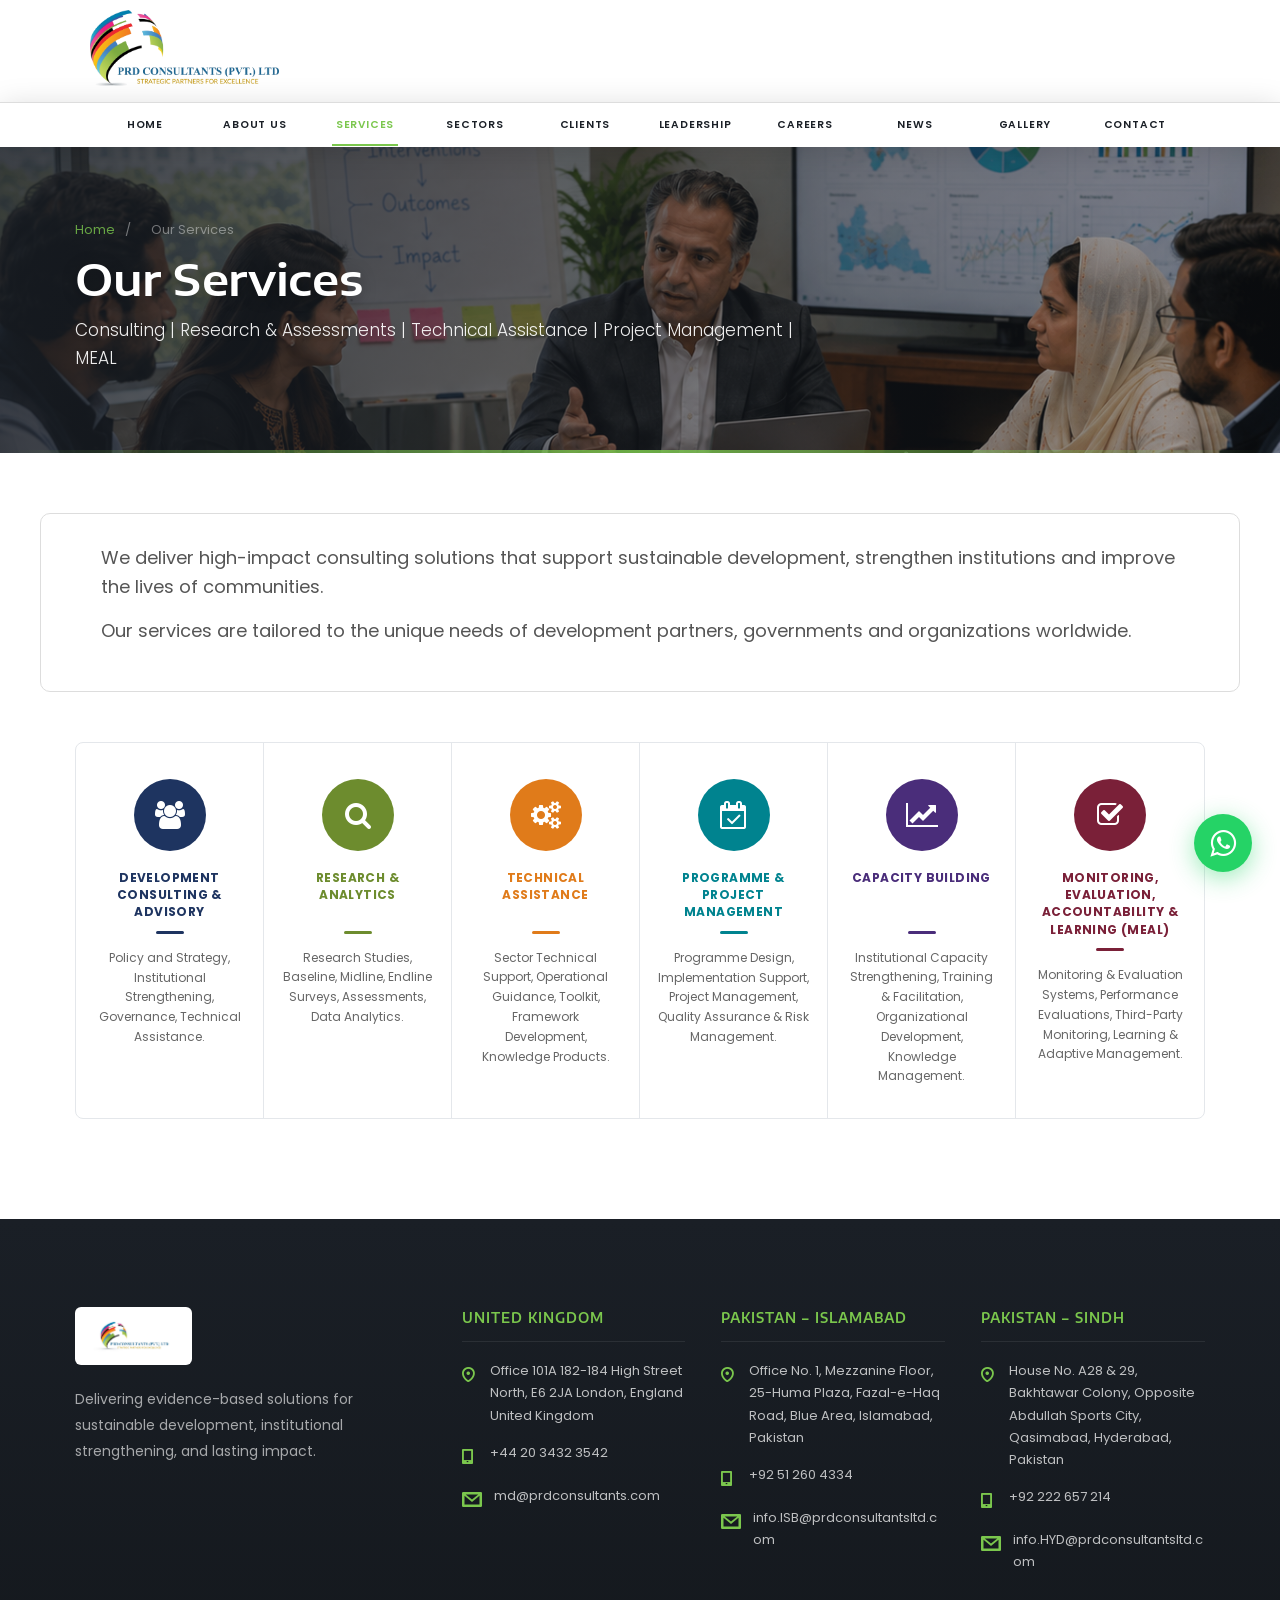
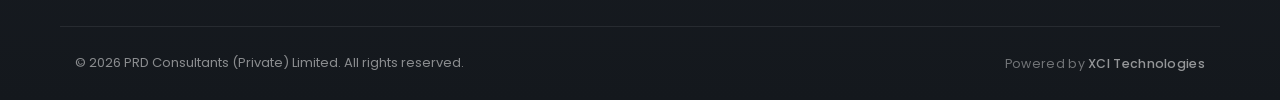
<file: services.html>
﻿<!DOCTYPE html>
<html lang="en">

<head>
  <meta charset="UTF-8">
  <meta name="viewport" content="width=device-width, initial-scale=1">
  <title>Our Services | PRD Consultants – Consulting, Research & MEAL</title>
  <meta name="description"
    content="PRD Consultants offers development consulting, research and assessments, technical assistance, project management, MEAL, and institutional strengthening services.">
  <meta name="keywords"
    content="consulting services, research assessments, technical assistance, MEAL, project management">
  <meta name="robots" content="index, follow">
  <meta property="og:title" content="Our Services | PRD Consultants – Consulting, Research & MEAL">
  <meta property="og:description"
    content="PRD Consultants offers development consulting, research and assessments, technical assistance, project management, MEAL, and institutional strengthening services.">
  <meta property="og:type" content="website">
  <meta property="og:image" content="images/logo.png">
  <link rel="icon" type="image/png" href="images/logo.png">
  <link rel="apple-touch-icon" href="images/logo.png">
  <meta name="theme-color" content="#1a1f26">
  <link rel="preconnect" href="https://fonts.googleapis.com">
  <link rel="preconnect" href="https://fonts.gstatic.com" crossorigin>
  <link rel="stylesheet" href="https://maxcdn.bootstrapcdn.com/bootstrap/3.3.7/css/bootstrap.min.css">
  <link rel="stylesheet"
    href="https://fonts.googleapis.com/css2?family=Poppins:wght@300;400;500;600;700&family=Encode+Sans+Expanded:wght@500;600;700&family=Encode+Sans+Semi+Expanded:wght@500;600;700&display=swap">
  <link rel="stylesheet" href="https://cdnjs.cloudflare.com/ajax/libs/font-awesome/4.7.0/css/font-awesome.min.css">
  <link rel="stylesheet" href="https://cdnjs.cloudflare.com/ajax/libs/OwlCarousel2/2.3.4/assets/owl.carousel.min.css">
  <link rel="stylesheet" href="css/style.css">
</head>

<body class="site_layout_lisbon header_style_5 header_solid header_inverse sticky_menu">
  <div id="wrapper">
    <header id="header">
      <div class="header-box">
        <div class="container">
          <div class="header-top-row">
            <div class="logo-box">
              <div class="logo logo-desktop"><a href="index.html"><img src="images/logo-trans.png"
                    alt="PRD Consultants (Pvt.) Ltd" class="site-logo"></a></div>
            </div>
            <!-- <div class="header-phones hide_on_mobile">
<a href="tel:+447304150461" class="header-phone"><span class="header-phone__label">UK</span><span class="header-phone__num">+44 7304 150 461</span></a>
<a href="tel:+92512604334" class="header-phone"><span class="header-phone__label">Islamabad</span><span class="header-phone__num">+92 51 260 4334</span></a>
<a href="tel:+92222657214" class="header-phone"><span class="header-phone__label">Sindh</span><span class="header-phone__num">+92 222 657 214</span></a>
</div> -->
            <button type="button" class="menu-toggle" aria-label="Menu"><span></span></button>
          </div>
        </div>
      </div>
      <div class="nav-box">
        <div class="container">
          <ul class="main_menu_nav">
            <li class="menu-item"><a href="index.html">Home</a></li>
            <li class="menu-item"><a href="about.html">About Us</a></li>
            <li class="menu-item current-menu-item"><a href="services.html">Services</a></li>
            <li class="menu-item"><a href="sectors.html">Sectors</a></li>
            <!-- <li class="menu-item"><a href="where-we-work.html">Where We Work</a></li> -->

            <li class="menu-item"><a href="clients.html">Clients</a></li>
            <li class="menu-item"><a href="leadership.html">Leadership</a></li>
            <li class="menu-item"><a href="careers.html">Careers</a></li>
            <li class="menu-item"><a href="news.html">News</a></li>
            <li class="menu-item"><a href="gallery.html">Gallery</a></li>
            <li class="menu-item"><a href="contact.html">Contact</a></li>
          </ul>
        </div>
      </div>
    </header>
    <div id="header-spacer" aria-hidden="true"></div>
    <section class="page-hero page-hero--services" style="background-image:url('images/services.png')">
      <div class="container">
        <nav class="breadcrumb-nav"><a href="index.html">Home</a><span>/</span><span>Our Services</span></nav>
        <h1>Our Services</h1>
        <p>Consulting | Research &amp; Assessments | Technical Assistance | Project Management | MEAL</p>
    </section>

    <div class="services-intro">
      <p>We deliver high-impact consulting solutions that support sustainable development, strengthen institutions and
        improve the lives of communities.</p>
      <p>Our services are tailored to the unique needs of development partners, governments and organizations worldwide.
      </p>
    </div>
    <section class="section services-page-section">
      <div class="container">
        <div class="services-grid">

          <div class="service-box service-box--consulting">
            <div class="service-box-icon"><i class="fa fa-users"></i></div>
            <h3>Development Consulting &amp; Advisory</h3>
            <div class="service-box-line"></div>
            <p>Policy and Strategy, Institutional Strengthening, Governance, Technical Assistance.</p>
          </div>

          <div class="service-box service-box--research">
            <div class="service-box-icon"><i class="fa fa-search"></i></div>
            <h3>Research &amp; Analytics</h3>
            <div class="service-box-line"></div>
            <p>Research Studies, Baseline, Midline, Endline Surveys, Assessments, Data Analytics.</p>
          </div>

          <div class="service-box service-box--technical">
            <div class="service-box-icon"><i class="fa fa-cogs"></i></div>
            <h3>Technical Assistance</h3>
            <div class="service-box-line"></div>
            <p>Sector Technical Support, Operational Guidance, Toolkit, Framework Development, Knowledge Products.</p>
          </div>

          <div class="service-box service-box--project">
            <div class="service-box-icon"><i class="fa fa-calendar-check-o"></i></div>
            <h3>Programme &amp; Project Management</h3>
            <div class="service-box-line"></div>
            <p>Programme Design, Implementation Support, Project Management, Quality Assurance &amp; Risk Management.</p>
          </div>

          <div class="service-box service-box--capacity">
            <div class="service-box-icon"><i class="fa fa-line-chart"></i></div>
            <h3>Capacity Building</h3>
            <div class="service-box-line"></div>
            <p>Institutional Capacity Strengthening, Training &amp; Facilitation, Organizational Development, Knowledge Management.</p>
          </div>

          <div class="service-box service-box--meal">
            <div class="service-box-icon"><i class="fa fa-check-square-o"></i></div>
            <h3>Monitoring, Evaluation, Accountability &amp; Learning (MEAL)</h3>
            <div class="service-box-line"></div>
            <p>Monitoring &amp; Evaluation Systems, Performance Evaluations, Third-Party Monitoring, Learning &amp; Adaptive Management.</p>
          </div>

        </div>
      </div>
    </section>

    <!-- 
<section id="locations-map" class="map-section">
<div class="container">
<div class="section-header text-center reveal">
<span class="section-eyebrow">Global Presence</span>
<h2 class="section-title">Our Office Locations<span class="subtitle">United Kingdom Head Office and Pakistan Country &amp; Regional Operations</span></h2>
</div>
<div class="map-tabs reveal">
<button type="button" class="map-tab active" data-map="uk"><i class="fa fa-map-marker"></i> United Kingdom</button>
<button type="button" class="map-tab" data-map="isb"><i class="fa fa-map-marker"></i> Islamabad</button>
<button type="button" class="map-tab" data-map="hyd"><i class="fa fa-map-marker"></i> Hyderabad, Sindh</button>
</div>
<div class="map-frame reveal">
<iframe id="office-map" title="PRD Consultants Office Location" src="https://www.google.com/maps?q=86+Wind+Road,Ystradgynlais,Swansea,Wales,UK&amp;hl=en&amp;z=14&amp;output=embed" loading="lazy" referrerpolicy="no-referrer-when-downgrade" allowfullscreen></iframe>
</div>
<div class="map-cards row reveal">
<div class="col-md-4"><div class="map-card">
<h4>Head Office – United Kingdom</h4>
<p class="role">International Operations &amp; Partnerships</p>
<p>86 Wind Road, Ystradgynlais, Swansea, Wales, United Kingdom</p>
<p><strong>Phone:</strong> +44 7304 150 461</p>
<p><strong>Email:</strong> <a href="mailto:info.UK@prdconsultantsltd.com">info.UK@prdconsultantsltd.com</a></p>
</div></div>
<div class="col-md-4"><div class="map-card">
<h4>Country Office – Pakistan</h4>
<p class="role">Programme Delivery &amp; Technical Support</p>
<p>Office No. 1, Mezzanine Floor, 25-Huma Plaza, Fazal-e-Haq Road, Blue Area, Islamabad, Pakistan</p>
<p><strong>Phone:</strong> +92 51 260 4334</p>
<p><strong>Email:</strong> <a href="mailto:info.ISB@prdconsultantsltd.com">info.ISB@prdconsultantsltd.com</a></p>
</div></div>
<div class="col-md-4"><div class="map-card">
<h4>Regional Office – Sindh</h4>
<p class="role">Field Operations &amp; Provincial Engagement</p>
<p>House No. A28 &amp; 29, Bakhtawar Colony, Opposite Abdullah Sports City, Qasimabad, Hyderabad, Pakistan</p>
<p><strong>Phone:</strong> +92 222 657 214</p>
<p><strong>Email:</strong> <a href="mailto:info.HYD@prdconsultantsltd.com">info.HYD@prdconsultantsltd.com</a></p>
</div></div>
</div>
</div></section> -->


    <footer id="contact">
      <div class="container">
        <div class="footer-top row">
          <div class="col-md-4 footer-brand"><img src="images/logo.png" alt="PRD Consultants" class="footer-logo"
              width="180" height="48">
            <p>Delivering evidence-based solutions for sustainable development, institutional strengthening, and lasting
              impact.</p>
          </div>
          <div class="col-md-8">
            <div class="footer-offices">
                <div class="office-col">
                    <div class="title">United Kingdom</div>
                    <ul>
                        <li><span class="icon"><span class="stm-location-2"></span></span><span>Office 101A
                                182-184 High Street North, E6 2JA London, England United Kingdom</span></li>
                        <li><span class="icon"><span class="stm-iphone"></span></span><span>+44 20 3432 3542

                        </span></li>
                        <li><span class="icon"><span class="stm-email"></span></span><span><a
                                    href="mailto:md@prdconsultants.com">md@prdconsultants.com</a></span>
                        </li>
                    </ul>
                </div>
              <div class="office-col">
                <div class="title">Pakistan – Islamabad</div>
                <ul>
                  <li><span class="icon"><span class="stm-location-2"></span></span><span>Office No. 1, Mezzanine Floor,
                      25-Huma Plaza, Fazal-e-Haq Road, Blue Area, Islamabad, Pakistan</span></li>
                  <li><span class="icon"><span class="stm-iphone"></span></span><span>+92 51 260 4334</span></li>
                  <li><span class="icon"><span class="stm-email"></span></span><span><a
                        href="mailto:info.ISB@prdconsultantsltd.com">info.ISB@prdconsultantsltd.com</a></span></li>
                </ul>
              </div>
              <div class="office-col">
                <div class="title">Pakistan – Sindh</div>
                <ul>
                  <li><span class="icon"><span class="stm-location-2"></span></span><span>House No. A28 &amp; 29,
                      Bakhtawar Colony, Opposite Abdullah Sports City, Qasimabad, Hyderabad, Pakistan</span></li>
                  <li><span class="icon"><span class="stm-iphone"></span></span><span>+92 222 657 214</span></li>
                  <li><span class="icon"><span class="stm-email"></span></span><span><a
                        href="mailto:info.HYD@prdconsultantsltd.com">info.HYD@prdconsultantsltd.com</a></span></li>
                </ul>
              </div>
            </div>
          </div>
        </div>
        <div class="copyright-row">
          <p class="copyright-text">© 2026 PRD Consultants (Private) Limited. All rights reserved.</p>
          <p class="footer-powered">Powered by <a href="https://xcltechnologies.com/" target="_blank"
              rel="noopener noreferrer">XCl Technologies</a></p>
        </div>
      </div>
    </footer><a
      href="https://wa.me/447304150461?text=Hello%20PRD%20Consultants%2C%20I%20would%20like%20to%20inquire%20about%20your%20services."
      class="whatsapp-float" target="_blank" rel="noopener noreferrer" aria-label="Chat on WhatsApp"
      title="WhatsApp +44 7304 150 461">
      <span class="whatsapp-float__icon"><i class="fa fa-whatsapp"></i></span>
      <span class="whatsapp-float__pulse"></span>
    </a>
  </div>
  <script src="https://cdnjs.cloudflare.com/ajax/libs/jquery/3.7.1/jquery.min.js"></script>
  <script src="https://cdnjs.cloudflare.com/ajax/libs/OwlCarousel2/2.3.4/owl.carousel.min.js"></script>
  <script src="js/main.js"></script>
</body>

</html>
</file>
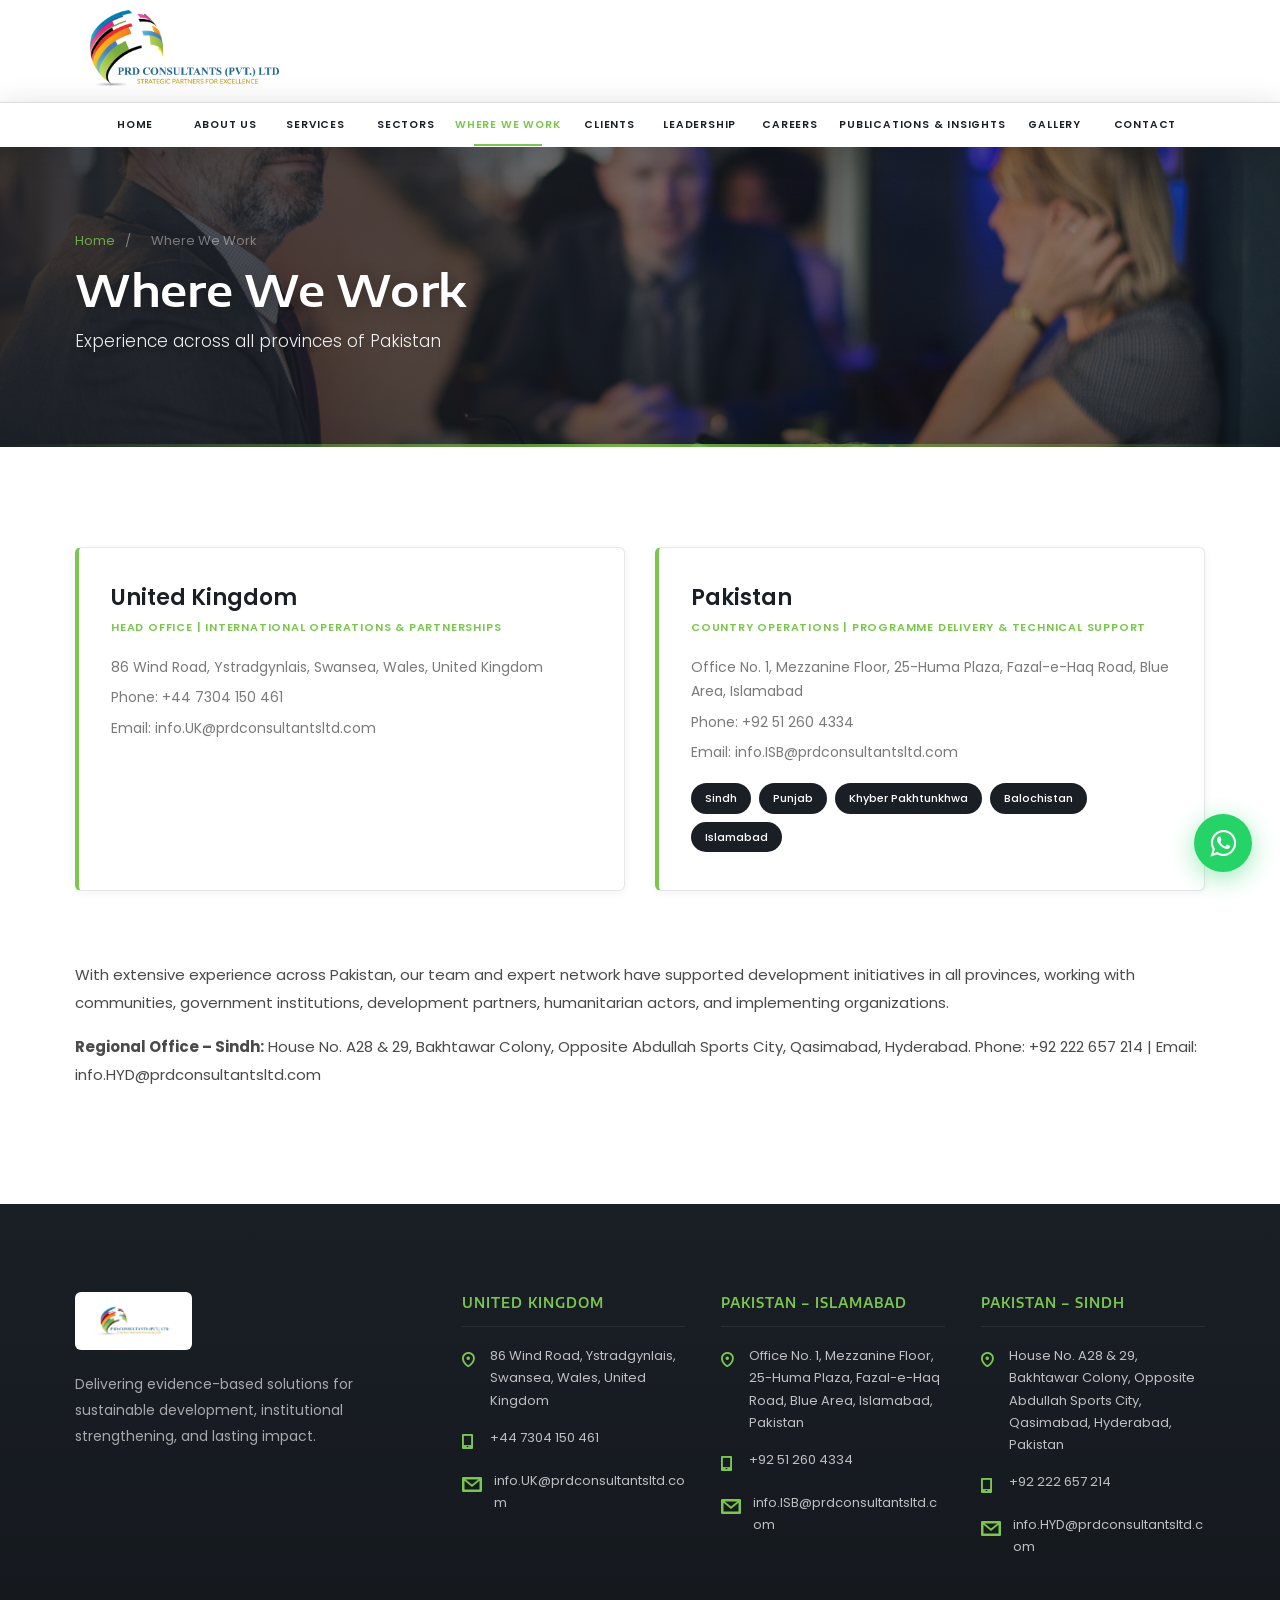
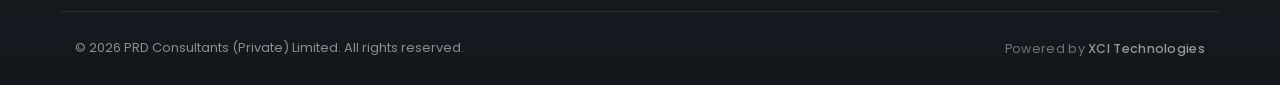
<file: where-we-work.html>
<!DOCTYPE html>
<html lang="en">
<head>
<meta charset="UTF-8">
<meta name="viewport" content="width=device-width, initial-scale=1">
<title>Where We Work | PRD Consultants – UK & Pakistan Operations</title>
<meta name="description" content="PRD Consultants operates from the United Kingdom head office and Pakistan country offices with experience across all provinces.">
<meta name="keywords" content="PRD Consultants UK, Pakistan offices, Sindh Punjab KP Balochistan">
<meta name="robots" content="index, follow">
<meta property="og:title" content="Where We Work | PRD Consultants – UK & Pakistan Operations">
<meta property="og:description" content="PRD Consultants operates from the United Kingdom head office and Pakistan country offices with experience across all provinces.">
<meta property="og:type" content="website">
<meta property="og:image" content="images/logo.png">
<link rel="icon" type="image/png" href="images/logo.png">
<link rel="apple-touch-icon" href="images/logo.png">
<meta name="theme-color" content="#1a1f26">
<link rel="preconnect" href="https://fonts.googleapis.com">
<link rel="preconnect" href="https://fonts.gstatic.com" crossorigin>
<link rel="stylesheet" href="https://maxcdn.bootstrapcdn.com/bootstrap/3.3.7/css/bootstrap.min.css">
<link rel="stylesheet" href="https://fonts.googleapis.com/css2?family=Poppins:wght@300;400;500;600;700&family=Encode+Sans+Expanded:wght@500;600;700&family=Encode+Sans+Semi+Expanded:wght@500;600;700&display=swap">
<link rel="stylesheet" href="https://cdnjs.cloudflare.com/ajax/libs/font-awesome/4.7.0/css/font-awesome.min.css">
<link rel="stylesheet" href="https://cdnjs.cloudflare.com/ajax/libs/OwlCarousel2/2.3.4/assets/owl.carousel.min.css">
<link rel="stylesheet" href="css/style.css">
</head>
<body class="site_layout_lisbon header_style_5 header_solid header_inverse sticky_menu"><div id="wrapper"><header id="header">
<div class="header-box"><div class="container">
<div class="header-top-row">
<div class="logo-box"><div class="logo logo-desktop"><a href="index.html"><img src="images/logo-trans.png" alt="PRD Consultants (Pvt.) Ltd" class="site-logo"></a></div></div>
<!-- <div class="header-phones hide_on_mobile">
<a href="tel:+447304150461" class="header-phone"><span class="header-phone__label">UK</span><span class="header-phone__num">+44 7304 150 461</span></a>
<a href="tel:+92512604334" class="header-phone"><span class="header-phone__label">Islamabad</span><span class="header-phone__num">+92 51 260 4334</span></a>
<a href="tel:+92222657214" class="header-phone"><span class="header-phone__label">Sindh</span><span class="header-phone__num">+92 222 657 214</span></a>
</div> -->
<button type="button" class="menu-toggle" aria-label="Menu"><span></span></button>
</div>
</div></div>
<div class="nav-box"><div class="container"><ul class="main_menu_nav"><li class="menu-item"><a href="index.html">Home</a></li><li class="menu-item"><a href="about.html">About Us</a></li><li class="menu-item"><a href="services.html">Services</a></li><li class="menu-item"><a href="sectors.html">Sectors</a></li><li class="menu-item current-menu-item"><a href="where-we-work.html">Where We Work</a></li><li class="menu-item"><a href="clients.html">Clients</a></li><li class="menu-item"><a href="leadership.html">Leadership</a></li>
    <li class="menu-item"><a href="careers.html">Careers</a></li><li class="menu-item"><a href="publications.html">Publications &amp; Insights</a></li><li class="menu-item"><a href="gallery.html">Gallery</a></li><li class="menu-item"><a href="contact.html">Contact</a></li></ul></div></div>
</header>
<div id="header-spacer" aria-hidden="true"></div><section class="page-hero" style="background-image:url('images/hero-page-2.jpg')"><div class="container">
<nav class="breadcrumb-nav"><a href="index.html">Home</a><span>/</span><span>Where We Work</span></nav>
<h1>Where We Work</h1><p>Experience across all provinces of Pakistan</p></div></section>
<section class="section"><div class="container">
<div class="location-cards">
<div class="location-card"><div class="loc-inner"><h4>United Kingdom</h4><div class="role">Head Office | International Operations &amp; Partnerships</div>
<p>86 Wind Road, Ystradgynlais, Swansea, Wales, United Kingdom</p><p>Phone: +44 7304 150 461</p><p>Email: info.UK@prdconsultantsltd.com</p></div></div>
<div class="location-card"><div class="loc-inner"><h4>Pakistan</h4><div class="role">Country Operations | Programme Delivery &amp; Technical Support</div>
<p>Office No. 1, Mezzanine Floor, 25-Huma Plaza, Fazal-e-Haq Road, Blue Area, Islamabad</p><p>Phone: +92 51 260 4334</p><p>Email: info.ISB@prdconsultantsltd.com</p>
<div class="provinces"><span>Sindh</span><span>Punjab</span><span>Khyber Pakhtunkhwa</span><span>Balochistan</span><span>Islamabad</span></div></div></div>
</div>
<div class="content-block" style="margin-top:40px"><p>With extensive experience across Pakistan, our team and expert network have supported development initiatives in all provinces, working with communities, government institutions, development partners, humanitarian actors, and implementing organizations.</p>
<p><strong>Regional Office – Sindh:</strong> House No. A28 &amp; 29, Bakhtawar Colony, Opposite Abdullah Sports City, Qasimabad, Hyderabad. Phone: +92 222 657 214 | Email: info.HYD@prdconsultantsltd.com</p></div>
</div></section>

<!-- 
<section id="locations-map" class="map-section">
<div class="container">
<div class="section-header text-center reveal">
<span class="section-eyebrow">Global Presence</span>
<h2 class="section-title">Our Office Locations<span class="subtitle">United Kingdom Head Office and Pakistan Country &amp; Regional Operations</span></h2>
</div>
<div class="map-tabs reveal">
<button type="button" class="map-tab active" data-map="uk"><i class="fa fa-map-marker"></i> United Kingdom</button>
<button type="button" class="map-tab" data-map="isb"><i class="fa fa-map-marker"></i> Islamabad</button>
<button type="button" class="map-tab" data-map="hyd"><i class="fa fa-map-marker"></i> Hyderabad, Sindh</button>
</div>
<div class="map-frame reveal">
<iframe id="office-map" title="PRD Consultants Office Location" src="https://www.google.com/maps?q=86+Wind+Road,Ystradgynlais,Swansea,Wales,UK&amp;hl=en&amp;z=14&amp;output=embed" loading="lazy" referrerpolicy="no-referrer-when-downgrade" allowfullscreen></iframe>
</div>
<div class="map-cards row reveal">
<div class="col-md-4"><div class="map-card">
<h4>Head Office – United Kingdom</h4>
<p class="role">International Operations &amp; Partnerships</p>
<p>86 Wind Road, Ystradgynlais, Swansea, Wales, United Kingdom</p>
<p><strong>Phone:</strong> +44 7304 150 461</p>
<p><strong>Email:</strong> <a href="mailto:info.UK@prdconsultantsltd.com">info.UK@prdconsultantsltd.com</a></p>
</div></div>
<div class="col-md-4"><div class="map-card">
<h4>Country Office – Pakistan</h4>
<p class="role">Programme Delivery &amp; Technical Support</p>
<p>Office No. 1, Mezzanine Floor, 25-Huma Plaza, Fazal-e-Haq Road, Blue Area, Islamabad, Pakistan</p>
<p><strong>Phone:</strong> +92 51 260 4334</p>
<p><strong>Email:</strong> <a href="mailto:info.ISB@prdconsultantsltd.com">info.ISB@prdconsultantsltd.com</a></p>
</div></div>
<div class="col-md-4"><div class="map-card">
<h4>Regional Office – Sindh</h4>
<p class="role">Field Operations &amp; Provincial Engagement</p>
<p>House No. A28 &amp; 29, Bakhtawar Colony, Opposite Abdullah Sports City, Qasimabad, Hyderabad, Pakistan</p>
<p><strong>Phone:</strong> +92 222 657 214</p>
<p><strong>Email:</strong> <a href="mailto:info.HYD@prdconsultantsltd.com">info.HYD@prdconsultantsltd.com</a></p>
</div></div>
</div>
</div></section> -->



<footer id="contact"><div class="container">
<div class="footer-top row">
<div class="col-md-4 footer-brand"><img src="images/logo.png" alt="PRD Consultants" class="footer-logo" width="180" height="48">
<p>Delivering evidence-based solutions for sustainable development, institutional strengthening, and lasting impact.</p></div>
<div class="col-md-8"><div class="footer-offices">
<div class="office-col"><div class="title">United Kingdom</div><ul>
<li><span class="icon"><span class="stm-location-2"></span></span><span>86 Wind Road, Ystradgynlais, Swansea, Wales, United Kingdom</span></li>
<li><span class="icon"><span class="stm-iphone"></span></span><span>+44 7304 150 461</span></li>
<li><span class="icon"><span class="stm-email"></span></span><span><a href="mailto:info.UK@prdconsultantsltd.com">info.UK@prdconsultantsltd.com</a></span></li></ul></div>
<div class="office-col"><div class="title">Pakistan – Islamabad</div><ul>
<li><span class="icon"><span class="stm-location-2"></span></span><span>Office No. 1, Mezzanine Floor, 25-Huma Plaza, Fazal-e-Haq Road, Blue Area, Islamabad, Pakistan</span></li>
<li><span class="icon"><span class="stm-iphone"></span></span><span>+92 51 260 4334</span></li>
<li><span class="icon"><span class="stm-email"></span></span><span><a href="mailto:info.ISB@prdconsultantsltd.com">info.ISB@prdconsultantsltd.com</a></span></li></ul></div>
<div class="office-col"><div class="title">Pakistan – Sindh</div><ul>
<li><span class="icon"><span class="stm-location-2"></span></span><span>House No. A28 &amp; 29, Bakhtawar Colony, Opposite Abdullah Sports City, Qasimabad, Hyderabad, Pakistan</span></li>
<li><span class="icon"><span class="stm-iphone"></span></span><span>+92 222 657 214</span></li>
<li><span class="icon"><span class="stm-email"></span></span><span><a href="mailto:info.HYD@prdconsultantsltd.com">info.HYD@prdconsultantsltd.com</a></span></li></ul></div>
</div></div></div>
<div class="copyright-row">
<p class="copyright-text">© 2026 PRD Consultants (Private) Limited. All rights reserved.</p>
<p class="footer-powered">Powered by <a href="https://xcltechnologies.com/" target="_blank" rel="noopener noreferrer">XCl Technologies</a></p>
</div>
</div></footer><a href="https://wa.me/447304150461?text=Hello%20PRD%20Consultants%2C%20I%20would%20like%20to%20inquire%20about%20your%20services." class="whatsapp-float" target="_blank" rel="noopener noreferrer" aria-label="Chat on WhatsApp" title="WhatsApp +44 7304 150 461">
<span class="whatsapp-float__icon"><i class="fa fa-whatsapp"></i></span>
<span class="whatsapp-float__pulse"></span>
</a></div><script src="https://cdnjs.cloudflare.com/ajax/libs/jquery/3.7.1/jquery.min.js"></script>
<script src="https://cdnjs.cloudflare.com/ajax/libs/OwlCarousel2/2.3.4/owl.carousel.min.js"></script>
<script src="js/main.js"></script></body></html>
</file>
<file: css/style.css>
@font-face {
    font-family: 'stm';
    src: url('../fonts/stm.woff') format('woff');
    font-weight: normal;
    font-style: normal;
    font-display: block;
}

:root {
    --green: #7bc74d;
    --green-dark: #6ab33f;
    --dark: #1a1f26;
    --dark-soft: #222831;
    --text: #4a4a4a;
    --text-light: #7a7a7a;
    --border: #e5e7eb;
    --bg-light: #f4f6f8;
    --white: #ffffff;
    --shadow-sm: 0 2px 8px rgba(26, 31, 38, 0.06);
    --shadow-md: 0 8px 30px rgba(26, 31, 38, 0.08);
    --shadow-lg: 0 20px 50px rgba(26, 31, 38, 0.12);
    --shadow-green: 0 10px 28px rgba(123, 199, 77, 0.18);
    --card-hover-border: rgba(123, 199, 77, 0.42);
    --radius: 6px;
    --font-body: 'Poppins', -apple-system, BlinkMacSystemFont, 'Segoe UI', sans-serif;
    --font-heading: 'Encode Sans Expanded', sans-serif;
    --font-btn: 'Encode Sans Semi Expanded', sans-serif;
    --ease: cubic-bezier(0.4, 0, 0.2, 1);
}

[class^="stm-"]:before,
[class*=" stm-"]:before {
    font-family: 'stm' !important;
    font-style: normal;
    font-weight: normal;
    line-height: 1;
    -webkit-font-smoothing: antialiased;
}

.stm-phone-11:before {
    content: "\e93e";
}

.stm-location-2:before {
    content: "\e90a";
}

.stm-email:before {
    content: "\e908";
}

.stm-iphone:before {
    content: "\e909";
}

*,
*::before,
*::after {
    box-sizing: border-box;
}

html {
    scroll-behavior: smooth;
}

body {
    margin: 0;
    font-family: var(--font-body);
    font-size: 16px;
    line-height: 1.7;
    color: var(--text);
    background: var(--white);
    -webkit-font-smoothing: antialiased;
    -moz-osx-font-smoothing: grayscale;
    opacity: 0;
    transition: opacity 0.4s var(--ease);
}

body.loaded {
    opacity: 1;
}

::selection {
    background: var(--green);
    color: var(--dark);
}

img {
    max-width: 100%;
    height: auto;
    display: block;
}

a {
    color: var(--green-dark);
    text-decoration: none;
    transition: color 0.25s var(--ease);
}



a:hover {
    color: var(--dark);
    text-decoration: none;
}

.container {
    max-width: 1170px;
    padding-left: 20px;
    padding-right: 20px;
}

/* ─── BUTTONS ─── */
.btn-green,
.btn-dark,
.btn-outline {
    font-family: var(--font-btn);
    font-size: 14px;
    font-weight: 600;
    line-height: 50px;
    padding: 0 34px;
    border-radius: var(--radius);
    display: inline-block;
    border: 2px solid transparent;
    letter-spacing: 0.4px;
    text-transform: uppercase;
    transition: all 0.35s var(--ease);
    cursor: pointer;
}

.btn-green {
    background: var(--green);
    color: var(--dark);
    box-shadow: 0 4px 14px rgba(123, 199, 77, 0.35);
}

.btn-green:hover {
    background: var(--dark);
    color: var(--white);
    box-shadow: 0 6px 20px rgba(26, 31, 38, 0.25);
    transform: translateY(-2px);
}

.btn-dark {
    background: var(--dark);
    color: var(--white);
    box-shadow: 0 4px 14px rgba(26, 31, 38, 0.2);
}

.btn-dark:hover {
    background: var(--green);
    color: var(--dark);
    transform: translateY(-2px);
}

.btn-outline {
    background: transparent;
    color: var(--dark);
    border-color: var(--dark);
    line-height: 46px;
}

.btn-outline:hover {
    background: var(--green);
    border-color: var(--green);
    color: var(--dark);
    transform: translateY(-2px);
}

.btn-outline i {
    margin-left: 6px;
    transition: transform 0.3s var(--ease);
}

.btn-outline:hover i {
    transform: translateX(4px);
}

/* ─── SECTIONS ─── */
.section {
    padding: 100px 0;
    position: relative;
}

.section-sm {
    padding: 70px 0;
}

.section-eyebrow {
    display: inline-block;
    font-size: 11px;
    font-weight: 600;
    letter-spacing: 2.5px;
    text-transform: uppercase;
    color: var(--green);
    margin-bottom: 14px;
}

.section-title {
    font-family: var(--font-heading);
    font-size: clamp(28px, 3.5vw, 38px);
    line-height: 1.2;
    font-weight: 600;
    color: var(--dark);
    margin: 0 0 16px;
    letter-spacing: -0.4px;
    position: relative;
}

.section-title::after {
    content: "";
    display: block;
    width: 48px;
    height: 3px;
    background: var(--green);
    margin-top: 18px;
    border-radius: 2px;
}

.text-center .section-title::after {
    margin-left: auto;
    margin-right: auto;
}

.section-title .subtitle {
    display: block;
    font-family: var(--font-body);
    font-size: 16px;
    font-weight: 400;
    color: var(--text-light);
    margin-top: 16px;
    line-height: 1.75;
    letter-spacing: 0;
}

.section-title .subtitle::after {
    display: none;
}

.section-title.light,
.section-title.light .subtitle {
    color: var(--white);
}

.section-title.light .subtitle {
    opacity: 0.85;
}

.section-header {
    margin-bottom: 55px;
}

.section-cta {
    margin-top: 50px;
}

/* Scroll reveal */
.reveal {
    opacity: 0;
    transform: translateY(28px);
    transition: opacity 0.7s var(--ease), transform 0.7s var(--ease);
}

.reveal.revealed {
    opacity: 1;
    transform: translateY(0);
}

/* ─── HEADER ─── */
#header {
    position: relative;
    z-index: 1000;
    width: 100%;
}

#header-spacer {
    display: none;
}

.header_solid .header-box {
    background: rgba(26, 31, 38, 0.97);
}

.header_transparent .header-box {
    background: transparent;
}

.nav-box {
    width: 100%;
    position: sticky;
    top: 0;
    z-index: 1001;
    transition: background 0.4s var(--ease), box-shadow 0.4s var(--ease), backdrop-filter 0.4s;
    border-top: 1px solid #ddd;
}

.header_transparent #header:not(.scrolled) .nav-box {
    background: transparent;
    box-shadow: none;
}

.header_transparent #header.scrolled .nav-box,
.header_solid .nav-box {
    background: rgba(26, 31, 38, 0.97);
    backdrop-filter: blur(12px);
    -webkit-backdrop-filter: blur(12px);
    box-shadow: 0 4px 30px rgba(0, 0, 0, 0.15);
}

.header_transparent #hero {
    margin-top: calc(-1 * var(--header-height, 138px));
}

.header_style_5 .header-box .container {
    display: flex;
    align-items: center;
    justify-content: flex-end;
    max-width: 1140px;
    width: 100%;
    padding: 10px 20px 8px;
    margin: 0 auto;
}

.nav-box .container {
    max-width: 1140px;
    width: 100%;
    padding: 0 20px;
    margin: 0 auto;
}

.header-top-row {
    width: 100%;
    display: flex;
    align-items: center;
    justify-content: space-between;
    gap: 16px;
    position: relative;
    min-height: 84px;
}

.header_style_5 .header-box .container .logo-box {
    flex: 0 0 auto;
    width: auto;
    max-width: 38%;
    display: flex;
    justify-content: flex-start;
    align-items: center;
    margin: 0;
    position: relative;
    min-width: 0;
}

.logo-box .logo a {
    display: inline-flex;
    align-items: center;
    padding: 0;
    background: transparent;
    border-radius: 0;
    box-shadow: none;
    transition: opacity 0.3s var(--ease), transform 0.3s var(--ease);
    line-height: 0;
}

.logo-box .logo a:hover {
    opacity: 0.9;
    transform: none;
    box-shadow: none;
}

.site-logo {
    height: 76px;
    width: auto;
    max-width: 340px;
    object-fit: contain;
    object-position: left center;
    display: block;
}

/* Header — three office numbers */
.header-phones {
    display: flex;
    align-items: stretch;
    gap: 0;
    margin-left: auto;
    flex-shrink: 0;
    border: 1px solid rgba(255, 255, 255, 0.12);
    border-radius: var(--radius);
    overflow: hidden;
    background: rgba(255, 255, 255, 0.06);
}

.header-phone {
    display: flex;
    flex-direction: column;
    justify-content: center;
    padding: 8px 14px;
    text-decoration: none;
    color: inherit;
    border-right: 1px solid rgba(255, 255, 255, 0.1);
    transition: background 0.25s var(--ease);
    min-width: 0;
}

.header-phone:last-child {
    border-right: none;
}

.header-phone:hover {
    background: rgba(123, 199, 77, 0.12);
    text-decoration: none;
    color: inherit;
}

.header-phone__label {
    display: block;
    font-size: 10px;
    font-weight: 600;
    letter-spacing: 0.8px;
    text-transform: uppercase;
    color: var(--green);
    margin-bottom: 4px;
    white-space: nowrap;
}

.header-phone__num {
    display: block;
    font-size: 13px;
    font-weight: 700;
    color: var(--white);
    white-space: nowrap;
    letter-spacing: 0.1px;
}

.main_menu_nav {
    display: flex;
    flex-wrap: wrap;
    list-style: none;
    margin: 0;
    padding: 0;
    justify-content: space-between;
    border-top: 1px solid rgba(255, 255, 255, 0.12);
    border-bottom: 1px solid rgba(255, 255, 255, 0.12);
}

.main_menu_nav>li {
    position: relative;
    flex: 1;
    text-align: center;
}

.main_menu_nav>li+li:before {
    content: "";
    position: absolute;
    left: 0;
    top: 50%;
    transform: translateY(-50%);
    height: 14px;
    width: 1px;
    background: rgba(255, 255, 255, 0.12);
}

.main_menu_nav>li>a {
    display: block;
    padding: 12px 4px;
    font-size: 10.5px;
    font-weight: 600;
    text-transform: uppercase;
    color: rgba(255, 255, 255, 0.92);
    letter-spacing: 0.8px;
    white-space: nowrap;
    position: relative;
    transition: color 0.25s var(--ease);
}

.main_menu_nav>li>a::after {
    content: "";
    position: absolute;
    bottom: 0;
    left: 50%;
    width: 0;
    height: 2px;
    background: var(--green);
    transition: width 0.3s var(--ease), left 0.3s var(--ease);
}

.main_menu_nav>li.current-menu-item>a,
.main_menu_nav>li>a:hover {
    color: var(--green) !important;
}

.main_menu_nav>li>a:hover {
    color: var(--green) !important;
}

.main_menu_nav>li:not(.current-menu-item)>a {
    color: rgba(255, 255, 255, 0.95);
}

.main_menu_nav>li.current-menu-item>a::after,
.main_menu_nav>li>a:hover::after {
    width: 60%;
    left: 20%;
}

.menu-toggle {
    display: none;
    background: none;
    border: none;
    cursor: pointer;
    padding: 8px;
    z-index: 10;
}

/* ─── HERO ─── */
#hero {
    position: relative;
    width: 100%;
    height: 94vh;
    min-height: 580px;
    max-height: 920px;
    overflow: hidden;
    background: var(--dark);
}

.hero-slide {
    position: absolute;
    inset: 0;
    background-size: cover;
    background-position: center;
    opacity: 0;
    transition: opacity 1.2s var(--ease);
    transform: scale(1.04);
}

.hero-slide.active {
    opacity: 1;
    z-index: 1;
    transform: scale(1);
    transition: opacity 1.2s var(--ease), transform 8s linear;
}

.hero-slide::after {
    content: "";
    position: absolute;
    inset: 0;
    background: linear-gradient(105deg, rgba(26, 31, 38, 0.82) 0%, rgba(26, 31, 38, 0.45) 55%, rgba(26, 31, 38, 0.25) 100%);
}

.hero-slide .container {
    position: relative;
    height: 100%;
    z-index: 2;
}

.header_transparent .hero-slide .container {
    display: flex;
    align-items: center;
    padding-top: 150px;
    padding-bottom: 70px;
    box-sizing: border-box;
}

.hero-caption {
    position: absolute;
    top: 50%;
    left: 40px;
    transform: translateY(-50%);
    color: var(--white);
    max-width: 700px;
}

.header_transparent .hero-caption {
    position: relative;
    top: auto;
    transform: none;
    flex-shrink: 0;
}

.hero-caption.center {
    left: 50%;
    transform: translate(-50%, -50%);
    text-align: center;
    max-width: 800px;
}

.header_transparent .hero-caption.center {
    left: auto;
    margin: 0 auto;
    transform: none;
}

.hero-caption.right {
    right: 40px;
    left: auto;
    text-align: right;
}

.header_transparent .hero-caption.right {
    margin-left: auto;
    margin-right: 40px;
}

.hero-caption .eyebrow {
    font-size: 12px;
    font-weight: 700;
    letter-spacing: 1.5px;
    text-transform: uppercase;
    color: var(--green);
    margin-bottom: 20px;
    margin-top: -100px;
}

.hero-caption h1 {
    font-family: var(--font-heading);
    font-size: clamp(34px, 5vw, 52px);
    line-height: 1.12;
    font-weight: 600;
    letter-spacing: -0.6px;
    margin: 0 0 20px;
    color: var(--white);
}

.hero-caption p {
    font-size: 17px;
    line-height: 1.75;
    margin: 0 0 36px;
    opacity: 0.9;
    font-weight: 300;
    max-width: 560px;
}

.hero-caption.center p {
    margin-left: auto;
    margin-right: auto;
}

.hero-caption.right p {
    margin-left: auto;
}

.hero-btns {
    display: flex;
    gap: 14px;
    flex-wrap: wrap;
}

.hero-btns.center {
    justify-content: center;
}

.hero-btns.right {
    justify-content: flex-end;
}

.hero-bullets {
    position: absolute;
    bottom: 40px;
    left: 50%;
    transform: translateX(-50%);
    z-index: 5;
    display: flex;
    gap: 10px;
}

.hero-bullets span {
    width: 10px;
    height: 10px;
    border-radius: 50%;
    border: 2px solid var(--green);
    background: transparent;
    cursor: pointer;
    transition: all 0.3s var(--ease);
}

.hero-bullets span.selected {
    background: var(--green);
    transform: scale(1.15);
}

/* ─── PAGE HERO (inner pages — consulting theme) ─── */
.page-hero {
    position: relative;
    background-color: var(--dark);
    background-position: center;
    background-size: cover;
    background-repeat: no-repeat;
    padding: 72px 0 80px;
    min-height: 300px;
    color: var(--white);
    overflow: hidden;
    display: flex;
    align-items: center;
}

.page-hero--services {
    background-position: center 32%;
}

.page-hero::before {
    content: "";
    position: absolute;
    inset: 0;
    background: linear-gradient(105deg, rgba(26, 31, 38, 0.84) 0%, rgba(26, 31, 38, 0.55) 55%, rgba(26, 31, 38, 0.35) 100%);
    z-index: 0;
}

.page-hero::after {
    content: "";
    position: absolute;
    left: 0;
    right: 0;
    bottom: 0;
    height: 3px;
    background: linear-gradient(90deg, transparent, var(--green), transparent);
    opacity: 0.85;
    z-index: 1;
}

.page-hero .container {
    position: relative;
    z-index: 2;
    width: 100%;
}

.page-hero h1 {
    font-family: var(--font-heading);
    font-size: clamp(30px, 4vw, 44px);
    font-weight: 600;
    margin: 14px 0 12px;
    color: var(--white);
    letter-spacing: -0.3px;
    text-shadow: 0 2px 16px rgba(0, 0, 0, 0.25);
}

.page-hero p {
    font-size: 17px;
    opacity: 0.92;
    max-width: 720px;
    margin: 0;
    font-weight: 300;
    line-height: 1.7;
    text-shadow: 0 1px 8px rgba(0, 0, 0, 0.2);
}

.breadcrumb-nav {
    font-size: 13px;
    opacity: 0.8;
    font-weight: 400;
    margin-bottom: 4px;
}

.breadcrumb-nav a {
    color: var(--green);
}

.breadcrumb-nav a:hover {
    color: var(--white);
}

.breadcrumb-nav span {
    margin: 0 10px;
    opacity: 0.5;
}

/* ─── ICON BOXES ─── */
.icon-box-grid {
    display: flex;
    flex-wrap: wrap;
    margin: 0 -15px;
}

.icon-box-col {
    flex: 0 0 25%;
    max-width: 25%;
    padding: 0 15px;
    margin-bottom: 30px;
}

.icon-box {
    background: var(--white);
    border: 1px solid var(--border);
    padding: 38px 28px 34px;
    height: 100%;
    transition: all 0.4s var(--ease);
    border-radius: var(--radius);
    box-shadow: var(--shadow-sm);
}

.icon-box:hover {
    border-color: var(--card-hover-border);
    box-shadow: var(--shadow-green);
    transform: translateY(-4px);
}

.icon-box .ib-icon {
    width: 60px;
    height: 60px;
    background: linear-gradient(135deg, var(--dark) 0%, var(--dark-soft) 100%);
    color: var(--green);
    display: flex;
    align-items: center;
    justify-content: center;
    font-size: 26px;
    margin-bottom: 24px;
    border-radius: var(--radius);
}

.icon-box h4 {
    font-size: 17px;
    font-weight: 600;
    color: var(--dark);
    margin: 0 0 12px;
}

.icon-box p {
    font-size: 14px;
    line-height: 1.75;
    margin: 0;
    color: var(--text-light);
}

/* ─── ABOUT ─── */
.about-row {
    display: flex;
    flex-wrap: wrap;
    align-items: center;
    margin: 0 -16px;
}

.about-row>[class*="col-"] {
    padding: 0 16px;
}

.about-media {
    display: flex;
}

.about-img-wrap {
    position: relative;
    width: 100%;
}

.about-img-wrap img {
    width: 100%;
    height: 100%;
    min-height: 360px;
    max-height: 480px;
    object-fit: cover;
    border-radius: var(--radius);
    box-shadow: var(--shadow-lg);
    display: block;
}

.about-badge {
    position: absolute;
    right: -14px;
    bottom: 28px;
    background: linear-gradient(135deg, var(--green) 0%, #6ab33f 100%);
    color: #fff;
    padding: 18px 22px;
    border-radius: var(--radius);
    box-shadow: 0 12px 30px rgba(123, 199, 77, 0.4);
    max-width: 200px;
}

.about-badge .num {
    display: block;
    font-family: var(--font-heading);
    font-size: 34px;
    font-weight: 700;
    line-height: 1;
}

.about-badge .num i {
    font-style: normal;
    font-size: 22px;
}

.about-badge .lbl {
    display: block;
    font-size: 12px;
    font-weight: 500;
    line-height: 1.4;
    margin-top: 6px;
    opacity: 0.95;
}

.about-content .section-title {
    margin-bottom: 18px;
}

.about-lead {
    font-size: 17px;
    line-height: 1.8;
    color: var(--dark);
    font-weight: 500;
    margin: 0 0 16px;
}

.about-content p {
    font-size: 15px;
    line-height: 1.85;
    margin-bottom: 16px;
    color: var(--text-light);
}

.about-points {
    list-style: none;
    padding: 0;
    margin: 0 0 6px;
}

.about-points li {
    font-size: 14.5px;
    color: var(--text);
    padding: 7px 0;
    display: flex;
    align-items: center;
    gap: 10px;
}

.about-points li i {
    color: var(--green);
    font-size: 16px;
    flex-shrink: 0;
}

.about-content .section-cta {
    margin-top: 6px;
}

.about-text p {
    font-size: 15px;
    line-height: 1.85;
    margin-bottom: 16px;
    color: var(--text);
}

.stats-row {
    display: flex;
    flex-wrap: wrap;
    margin: 28px 0 28px;
    gap: 16px 0;
    border-top: 1px solid var(--border);
    padding-top: 26px;
}

.stat-item {
    flex: 0 0 33.333%;
    max-width: 33.333%;
    padding-right: 20px;
}

.stat-item h3 {
    font-family: var(--font-heading);
    font-size: 38px;
    font-weight: 700;
    color: var(--green);
    margin: 0 0 6px;
    line-height: 1;
}

.stat-item p {
    font-size: 13px;
    color: var(--text-light);
    margin: 0;
    line-height: 1.5;
    font-weight: 500;
}

.about-img img {
    border-radius: var(--radius);
    box-shadow: var(--shadow-lg);
}

.ceo-card {
    display: flex;
    gap: 32px;
    align-items: center;
    background: var(--white);
    padding: 36px;
    border-radius: var(--radius);
    border-left: 4px solid var(--green);
    margin-top: 40px;
    box-shadow: var(--shadow-md);
}

.ceo-card img {
    width: 130px;
    height: 130px;
    border-radius: 50%;
    object-fit: cover;
    flex-shrink: 0;
    border: 3px solid var(--green);
}

.ceo-card blockquote {
    margin: 0;
    font-style: italic;
    font-size: 16px;
    line-height: 1.85;
    color: var(--text);
}

.ceo-card .author {
    margin-top: 16px;
    font-weight: 600;
    color: var(--dark);
    font-style: normal;
    font-size: 15px;
}

.ceo-card .role {
    font-size: 13px;
    color: var(--text-light);
    font-weight: 400;
}

/* ─── VALUES ─── */
#values,
.values-section {
    background: linear-gradient(135deg, var(--dark) 0%, #2a3038 100%);
    padding: 90px 0;
    position: relative;
}

.values-section::before {
    content: "";
    position: absolute;
    inset: 0;
    background: url('https://consulting.stylemixthemes.com/lisbon/wp-content/uploads/sites/38/2019/07/pattern_1.png') repeat;
    opacity: 0.03;
}

.values-content {
    position: relative;
    z-index: 1;
}

.values-grid-7 {
    display: grid;
    grid-template-columns: repeat(3, 1fr);
    gap: 20px;
    position: relative;
    z-index: 1;
}

.values-section .section-header .section-title {
    color: var(--white);
}

.values-section .section-header .section-title .subtitle {
    color: rgba(255, 255, 255, 0.82);
}

.value-card {
    background: #fff;
    border-radius: 8px;
    padding: 24px 20px;
    border: 1px solid #e8eaed;
    transition: border-color 0.35s var(--ease), box-shadow 0.35s var(--ease), transform 0.35s var(--ease);
}

.value-card:hover {
    border-color: var(--card-hover-border);
    box-shadow: var(--shadow-green);
    transform: translateY(-3px);
}

.value-card h4 {
    font-size: 15px;
    font-weight: 600;
    color: var(--dark);
    margin: 0 0 8px;
}

.value-card p {
    font-size: 13px;
    line-height: 1.75;
    color: var(--text-light);
    margin: 0;
}

.values-content h3 {
    font-family: var(--font-heading);
    font-size: 30px;
    color: var(--white);
    margin: 0 0 24px;
}

.values-content h6 {
    font-size: 12px;
    font-weight: 600;
    color: var(--green);
    margin: 24px 0 10px;
    text-transform: uppercase;
    letter-spacing: 1.2px;
}

.values-content ul {
    list-style: none;
    padding: 0;
    margin: 0;
}

.values-content li {
    color: rgba(255, 255, 255, 0.88);
    font-size: 14px;
    line-height: 1.8;
    padding: 6px 0 6px 18px;
    position: relative;
}

.values-content li:before {
    content: "";
    position: absolute;
    left: 0;
    top: 14px;
    width: 6px;
    height: 6px;
    background: var(--green);
    border-radius: 50%;
}

/* ─── SERVICES ─── */
#services,
.services-section {
    background: var(--bg-light);
}

.services-carousel .service-item {
    text-align: center;
    padding: 40px 22px;
    background: var(--white);
    border: 1px solid var(--border);
    margin: 0 8px;
    height: 100%;
    border-radius: var(--radius);
    transition: all 0.35s var(--ease);
    box-shadow: var(--shadow-sm);
}

.services-carousel .service-item:hover {
    border-color: var(--card-hover-border);
    box-shadow: var(--shadow-green);
    transform: translateY(-4px);
}

.services-carousel .service-item .s-icon {
    font-size: 36px;
    color: var(--green);
    margin-bottom: 18px;
}

.services-carousel .service-item h5 {
    font-size: 13px;
    font-weight: 600;
    color: var(--dark);
    margin: 0;
    text-transform: uppercase;
    letter-spacing: 0.6px;
}

.service-detail-card {
    background: var(--white);
    border: 1px solid var(--border);
    padding: 38px 36px;
    margin-bottom: 22px;
    border-radius: var(--radius);
    transition: all 0.35s var(--ease);
    box-shadow: var(--shadow-sm);
}

.service-detail-card:hover {
    border-color: var(--card-hover-border);
    box-shadow: var(--shadow-green);
    transform: translateY(-3px);
}

.service-detail-card h3 {
    font-size: 19px;
    font-weight: 600;
    color: var(--dark);
    margin: 0 0 12px;
}

.service-detail-card p {
    margin: 0;
    font-size: 15px;
    line-height: 1.8;
    color: var(--text-light);
}

.owl-nav button {
    position: absolute;
    top: 50%;
    transform: translateY(-50%);
    width: 44px !important;
    height: 44px !important;
    background: var(--dark) !important;
    color: var(--white) !important;
    border-radius: 50% !important;
    font-size: 22px !important;
    opacity: 0.9;
    transition: all 0.3s var(--ease) !important;
}

.owl-nav button:hover {
    background: var(--green) !important;
    color: var(--dark) !important;
}

.owl-nav .owl-prev {
    left: -22px;
}

.owl-nav .owl-next {
    right: -22px;
}

/* ─── CARD SLIDERS ─── */
.cards-carousel {
    position: relative;
    margin: 12px 0 52px;
}

.cards-carousel .owl-stage {
    display: flex;
}

.cards-carousel .owl-item {
    display: flex;
    height: auto;
}

.cards-carousel .case-card,
.cards-carousel .value-card,
.cards-carousel .why-card {
    width: 100%;
    margin: 0;
}

/* Dots taken out of flow so nav arrows stay vertically centered on the cards in every slider */
.cards-carousel .owl-dots {
    position: absolute;
    left: 0;
    right: 0;
    bottom: -42px;
    margin: 0;
    text-align: center;
}

.cards-carousel .owl-dots .owl-dot span {
    width: 9px;
    height: 9px;
    margin: 0 5px;
    background: rgba(0, 0, 0, 0.18);
    display: inline-block;
    border-radius: 50%;
    transition: all 0.3s var(--ease);
}

.cards-carousel .owl-dots .owl-dot.active span {
    background: var(--green);
    width: 26px;
    border-radius: 6px;
}

/* Nav arrows a bit farther from the cards, consistent across sliders */
.cards-carousel .owl-nav,
.services-carousel .owl-nav {
    margin: 0;
}

.cards-carousel .owl-nav .owl-prev,
.services-carousel .owl-nav .owl-prev {
    left: -56px;
}

.cards-carousel .owl-nav .owl-next,
.services-carousel .owl-nav .owl-next {
    right: -56px;
}

.cards-carousel+.section-cta {
    margin-top: 26px;
}

/* Value card (slider variant) */
.value-card-slide {
    text-align: left;
    min-height: 230px;
    display: flex !important;
    flex-direction: column;
    padding: 32px 28px;
}

.value-card-slide .vc-icon {
    width: 54px;
    height: 54px;
    border-radius: 12px;
    background: rgba(123, 199, 77, 0.12);
    color: var(--green);
    display: flex;
    align-items: center;
    justify-content: center;
    font-size: 23px;
    margin-bottom: 20px;
}

.value-card-slide h4 {
    font-size: 17px;
}

.value-card-slide p {
    font-size: 14px;
}

/* Why card (slider variant) */
.cards-carousel .why-card {
    min-height: 240px;
    text-align: center;
}

/* Dots/nav on dark values section */
.values-section .cards-carousel .owl-dots .owl-dot span {
    background: rgba(255, 255, 255, 0.28);
}

.values-section .cards-carousel .owl-dots .owl-dot.active span {
    background: var(--green);
}

.values-section .cards-carousel .owl-nav button {
    background: rgba(255, 255, 255, 0.1) !important;
    border: 1px solid rgba(255, 255, 255, 0.25) !important;
}

.values-section .cards-carousel .owl-nav button:hover {
    background: var(--green) !important;
    border-color: var(--green) !important;
}

/* ─── SECTORS ─── */
.filter-tabs {
    list-style: none;
    padding: 0;
    margin: 0 0 40px;
    display: flex;
    flex-wrap: wrap;
    gap: 8px;
    justify-content: center;
}

.filter-tabs li a {
    display: block;
    padding: 10px 22px;
    font-size: 11px;
    font-weight: 600;
    text-transform: uppercase;
    color: var(--dark);
    border: 1px solid var(--border);
    border-radius: 50px;
    letter-spacing: 0.6px;
    background: var(--white);
    transition: all 0.3s var(--ease);
}

.filter-tabs li a:hover,
.filter-tabs li a.active {
    background: var(--green);
    border-color: var(--green);
    color: var(--dark);
    box-shadow: 0 4px 12px rgba(123, 199, 77, 0.3);
}

.cases-grid {
    display: flex;
    flex-wrap: wrap;
    margin: 0 -12px;
}

.case-item {
    flex: 0 0 25%;
    max-width: 25%;
    padding: 12px;
}

.case-card {
    position: relative;
    overflow: hidden;
    border-radius: var(--radius);
    height: 300px;
    background: var(--dark);
    box-shadow: var(--shadow-sm);
    transition: box-shadow 0.35s var(--ease), transform 0.35s var(--ease);
}

.case-card:hover {
    box-shadow: var(--shadow-green);
    transform: translateY(-3px);
}

.case-card img {
    width: 100%;
    height: 100%;
    object-fit: cover;
    opacity: 0.75;
    transition: transform 0.6s var(--ease), opacity 0.6s;
}

.case-card:hover img {
    transform: scale(1.08);
    opacity: 0.55;
}

.case-overlay {
    position: absolute;
    inset: 0;
    padding: 24px 20px;
    display: flex;
    flex-direction: column;
    justify-content: flex-end;
    background: linear-gradient(transparent 30%, rgba(26, 31, 38, 0.95));
}

.case-overlay .cat {
    font-size: 12px;
    font-weight: 700;
    text-transform: uppercase;
    color: #8fd44e;
    margin-bottom: 8px;
    letter-spacing: 2.5px;
    text-shadow: 0 1px 6px rgba(0, 0, 0, 0.55);
    display: block;
}

.case-overlay h5 {
    font-size: 15px;
    font-weight: 600;
    color: var(--white);
    margin: 0 0 8px;
    line-height: 1.35;
    min-height: 2.7em;
    display: -webkit-box;
    -webkit-line-clamp: 2;
    line-clamp: 2;
    -webkit-box-orient: vertical;
    overflow: hidden;
}

.case-overlay p {
    font-size: 12px;
    line-height: 1.5;
    color: rgba(255, 255, 255, 0.82);
    margin: 0;
    display: -webkit-box;
    -webkit-line-clamp: 2;
    line-clamp: 2;
    -webkit-box-orient: vertical;
    overflow: hidden;
}

.sector-detail {
    background: var(--white);
    border: 1px solid var(--border);
    padding: 32px;
    border-radius: var(--radius);
    margin-bottom: 20px;
    box-shadow: var(--shadow-sm);
    transition: box-shadow 0.35s var(--ease), border-color 0.35s var(--ease), transform 0.35s var(--ease);
}

.sector-detail:hover {
    border-color: var(--card-hover-border);
    box-shadow: var(--shadow-green);
    transform: translateY(-3px);
}

.sector-detail h3 {
    font-size: 18px;
    font-weight: 600;
    color: var(--dark);
    margin: 0 0 10px;
}

.sector-detail p {
    margin: 0;
    font-size: 15px;
    color: var(--text-light);
}

/* ─── EXPERIENCE ─── */
#experience,
.experience-section {
    background: linear-gradient(rgba(26, 31, 38, 0.92), rgba(26, 31, 38, 0.92)),
        url('https://consulting.stylemixthemes.com/lisbon/wp-content/uploads/sites/38/2019/07/bg_counters.jpg') center/cover fixed;
    padding: 100px 0;
    text-align: center;
}

#experience h2,
.experience-section h2 {
    font-family: var(--font-heading);
    font-size: clamp(28px, 4vw, 40px);
    color: var(--white);
    margin: 0 0 55px;
    font-weight: 600;
    letter-spacing: -0.3px;
}

.exp-stats {
    display: flex;
    flex-wrap: wrap;
    justify-content: center;
}

.exp-stat {
    flex: 0 0 25%;
    max-width: 25%;
    padding: 0 24px;
}

.exp-stat h3 {
    font-family: var(--font-heading);
    font-size: 48px;
    color: var(--green);
    margin: 0 0 10px;
    font-weight: 600;
    line-height: 1;
}

.exp-stat p {
    font-size: 12px;
    color: rgba(255, 255, 255, 0.8);
    margin: 0;
    text-transform: uppercase;
    letter-spacing: 1px;
    line-height: 1.5;
    font-weight: 500;
}

/* ─── WHY CHOOSE ─── */
.why-grid {
    display: flex;
    flex-wrap: wrap;
    margin: 0 -15px;
}

.why-item {
    flex: 0 0 20%;
    max-width: 20%;
    padding: 0 15px;
    margin-bottom: 30px;
}

.why-card {
    padding: 36px 26px;
    border: 1px solid var(--border);
    height: 100%;
    border-radius: var(--radius);
    transition: all 0.35s var(--ease);
    background: var(--white);
    box-shadow: var(--shadow-sm);
}

.why-card:hover {
    border-color: var(--card-hover-border);
    box-shadow: var(--shadow-green);
    transform: translateY(-4px);
}

.why-card .w-icon {
    font-size: 32px;
    color: var(--green);
    margin-bottom: 20px;
}

.why-card h4 {
    font-size: 16px;
    font-weight: 600;
    color: var(--dark);
    margin: 0 0 10px;
}

.why-card p {
    font-size: 14px;
    line-height: 1.75;
    margin: 0;
    color: var(--text-light);
}

/* ─── ACCORDION ─── */
.accordion-panel {
    background: var(--white);
    border: 1px solid var(--border);
    margin-bottom: 10px;
    border-radius: var(--radius);
    overflow: hidden;
    box-shadow: var(--shadow-sm);
}

.accordion-head {
    padding: 22px 26px;
    cursor: pointer;
    display: flex;
    justify-content: space-between;
    align-items: center;
    transition: background 0.3s var(--ease);
}

.accordion-head h4 {
    font-size: 16px;
    font-weight: 600;
    color: var(--dark);
    margin: 0;
}

.accordion-head i {
    color: var(--green);
    transition: transform 0.3s var(--ease);
}

.accordion-panel.open .accordion-head {
    background: var(--dark);
}

.accordion-panel.open .accordion-head h4 {
    color: var(--white);
}

.accordion-panel.open .accordion-head i {
    transform: rotate(180deg);
}

.accordion-body {
    display: none;
    padding: 4px 26px 24px;
}

.accordion-panel.open .accordion-body {
    display: block;
}

.accordion-body p {
    font-size: 15px;
    line-height: 1.85;
    margin: 0;
    color: var(--text-light);
}

/* ─── TESTIMONIAL ─── */
.testimonial-section {
    padding: 100px 0;
    background: linear-gradient(135deg, var(--dark) 0%, var(--dark-soft) 100%);
}

.testimonial-box {
    max-width: 820px;
    margin: 0 auto;
    text-align: center;
    color: var(--white);
}

.testimonial-box .quote {
    font-size: 20px;
    line-height: 1.85;
    font-style: italic;
    margin-bottom: 30px;
    opacity: 0.92;
    font-weight: 300;
}

.testimonial-box .quote::before {
    content: "\201C";
    color: var(--green);
    font-size: 48px;
    line-height: 0;
    display: block;
    margin-bottom: 16px;
}

.testimonial-box .author h4 {
    font-size: 17px;
    font-weight: 600;
    color: var(--green);
    margin: 0 0 4px;
}

.testimonial-box .author p {
    font-size: 13px;
    margin: 0;
    opacity: 0.7;
}

/* ─── CEO MESSAGE (professional side layout) ─── */
.ceo-section {
    padding: 100px 0;
    background: linear-gradient(180deg, #ffffff 0%, #f6f8f5 100%);
}

.ceo-pro-wrap {
    display: flex;
    gap: 56px;
    align-items: flex-start;
    max-width: 1060px;
    margin: 0 auto;
    background: var(--white);
    border: 1px solid var(--border);
    border-radius: 16px;
    padding: 52px 56px;
    box-shadow: 0 16px 50px rgba(26, 31, 38, 0.07);
    position: relative;
    overflow: hidden;
}

.ceo-pro-wrap::before {
    content: "";
    position: absolute;
    top: 0;
    left: 0;
    width: 5px;
    height: 100%;
    background: linear-gradient(180deg, var(--green) 0%, #6ab33f 100%);
}

.ceo-pro-aside {
    flex: 0 0 246px;
    max-width: 246px;
    margin-top: 34px;
    position: relative;
}

.ceo-pro-photo {
    width: 100%;
    border-radius: 14px;
    overflow: hidden;
    box-shadow: 0 18px 40px rgba(26, 31, 38, 0.18);
    position: relative;
    z-index: 1;
}

.ceo-pro-photo::after {
    content: "";
    position: absolute;
    inset: 0;
    box-shadow: inset 0 0 0 1px rgba(255, 255, 255, 0.4);
    border-radius: 14px;
    pointer-events: none;
}

.ceo-pro-aside::before {
    content: "";
    position: absolute;
    top: -14px;
    right: -14px;
    width: 120px;
    height: 120px;
    background: rgba(123, 199, 77, 0.16);
    border-radius: 14px;
    z-index: 0;
}

.ceo-pro-photo img {
    width: 100%;
    height: 300px;
    object-fit: cover;
    display: block;
}

.ceo-pro-id {
    margin-top: 22px;
    padding-left: 16px;
    border-left: 3px solid var(--green);
}

.ceo-pro-id h4 {
    font-size: 20px;
    font-weight: 700;
    color: var(--dark);
    margin: 0 0 5px;
    letter-spacing: -0.2px;
}

.ceo-pro-id p {
    font-size: 12px;
    color: var(--green);
    font-weight: 600;
    margin: 0;
    text-transform: uppercase;
    letter-spacing: 1px;
}

.ceo-pro-body {
    flex: 1;
    position: relative;
    padding-top: 30px;
}

.ceo-quote-mark {
    font-size: 52px;
    color: var(--green);
    opacity: 0.2;
    margin-bottom: 10px;
    display: block;
    line-height: 0.6;
}

.ceo-pro-body p {
    font-size: 15.5px;
    line-height: 1.95;
    color: var(--text-light);
    margin: 0 0 18px;
}

.ceo-pro-body p:first-of-type {
    font-size: 17px;
    color: var(--dark);
    font-weight: 500;
    line-height: 1.85;
}

.ceo-pro-body p:last-child {
    margin-bottom: 0;
}

/* ─── LOCATIONS ─── */
.location-cards {
    display: flex;
    flex-wrap: wrap;
    margin: 0 -15px;
}

.location-card {
    flex: 0 0 50%;
    max-width: 50%;
    padding: 0 15px;
    margin-bottom: 30px;
}

.loc-inner {
    background: var(--white);
    border: 1px solid var(--border);
    padding: 38px 32px;
    height: 100%;
    border-radius: var(--radius);
    border-left: 4px solid var(--green);
    box-shadow: var(--shadow-sm);
    transition: box-shadow 0.35s var(--ease), border-color 0.35s var(--ease), transform 0.35s var(--ease);
}

.loc-inner:hover {
    border-color: var(--card-hover-border);
    border-left-color: var(--green);
    box-shadow: var(--shadow-green);
    transform: translateY(-3px);
}

.loc-inner h4 {
    font-size: 22px;
    font-weight: 600;
    color: var(--dark);
    margin: 0 0 8px;
}

.loc-inner .role {
    font-size: 11px;
    font-weight: 600;
    color: var(--green);
    text-transform: uppercase;
    margin-bottom: 18px;
    letter-spacing: 0.8px;
}

.loc-inner p {
    font-size: 14px;
    line-height: 1.75;
    margin: 0 0 6px;
    color: var(--text-light);
}

.provinces {
    display: flex;
    flex-wrap: wrap;
    gap: 8px;
    margin-top: 18px;
}

.provinces span {
    background: var(--dark);
    color: var(--white);
    font-size: 11px;
    padding: 6px 14px;
    border-radius: 50px;
    font-weight: 500;
}

/* ─── CLIENTS ─── */
.clients-text {
    text-align: center;
    max-width: 720px;
    margin: 0 auto 50px;
}

.clients-text p {
    font-size: 16px;
    line-height: 1.85;
    color: var(--text-light);
}

.clients-logo-grid {
    display: grid;
    grid-template-columns: repeat(auto-fill, minmax(150px, 1fr));
    gap: 20px;
    align-items: stretch;
}

.client-logo-item {
    display: flex;
    align-items: center;
    justify-content: center;
    padding: 20px;
    background: var(--white);
    border: 1px solid var(--border);
    border-radius: var(--radius);
    min-height: 110px;
    transition: all 0.35s var(--ease);
    box-shadow: var(--shadow-sm);
}

.client-logo-item:hover {
    border-color: var(--card-hover-border);
    box-shadow: var(--shadow-green);
    transform: translateY(-3px);
}

.client-logo-item img {
    max-height: 60px;
    max-width: 100%;
    width: auto;
    object-fit: contain;
    filter: grayscale(30%);
    opacity: 0.85;
    transition: all 0.35s var(--ease);
}

.client-logo-item:hover img {
    filter: none;
    opacity: 1;
}

/* image5 logo renders small — scale it up so it reads clearly */
.client-logo-item img[src*="image5"] {
    max-height: 120px;
    transform: scale(1.12);
}

.clients-showcase {
    margin-bottom: 50px;
    border-radius: var(--radius);
    overflow: hidden;
    box-shadow: var(--shadow-lg);
}

/* ─── CAREERS ─── */
.career-grid {
    display: flex;
    flex-wrap: wrap;
    margin: 0 -15px;
}

.career-item {
    flex: 0 0 33.333%;
    max-width: 33.333%;
    padding: 0 15px;
}

.career-card {
    background: linear-gradient(145deg, var(--dark) 0%, var(--dark-soft) 100%);
    color: var(--white);
    text-align: center;
    padding: 48px 24px;
    border-radius: var(--radius);
    transition: all 0.35s var(--ease);
    cursor: pointer;
    width: 100%;
    border: none;
    font-family: inherit;
    display: block;
}

.career-card.is-active {
    background: var(--green);
    color: var(--dark);
    box-shadow: 0 8px 28px rgba(123, 199, 77, 0.35);
}

.career-card-hint {
    display: block;
    font-size: 12px;
    opacity: 0.75;
    margin-top: 8px;
    font-weight: 400;
}

.career-card.is-active .career-card-hint {
    opacity: 0.85;
}

.career-card:hover {
    background: var(--green);
    color: var(--dark);
    transform: translateY(-6px);
    box-shadow: var(--shadow-lg);
}

.career-card i {
    font-size: 38px;
    margin-bottom: 20px;
    color: var(--green);
    transition: color 0.3s;
}

.career-card.is-active i,
.career-card:hover i {
    color: var(--dark);
}

.career-card h4 {
    font-size: 18px;
    font-weight: 600;
    margin: 0 0 10px;
}

a.career-card-link {
    text-decoration: none;
    color: inherit;
}

a.career-card-link:hover {
    color: var(--dark);
}

.career-card p {
    font-size: 14px;
    margin: 0;
    opacity: 0.8;
}

/* Careers application modal */
.career-form-backdrop {
    position: fixed;
    inset: 0;
    background: rgba(26, 31, 38, 0.65);
    z-index: 2000;
    opacity: 0;
    transition: opacity 0.3s var(--ease);
}

.career-form-backdrop.is-open {
    opacity: 1;
}

.career-form-modal {
    position: fixed;
    inset: 0;
    z-index: 2001;
    display: flex;
    align-items: center;
    justify-content: center;
    padding: 24px 16px;
    overflow-y: auto;
    opacity: 0;
    visibility: hidden;
    transition: opacity 0.3s var(--ease), visibility 0.3s;
}

.career-form-modal.is-open {
    opacity: 1;
    visibility: visible;
}

.career-form-wrap {
    position: relative;
    width: 100%;
    max-width: 720px;
    max-height: 90vh;
    overflow-y: auto;
    margin: auto;
}

.career-form-close {
    position: absolute;
    top: 16px;
    right: 16px;
    width: 36px;
    height: 36px;
    border: none;
    background: var(--bg-light);
    border-radius: 50%;
    color: var(--dark);
    font-size: 18px;
    cursor: pointer;
    line-height: 36px;
    padding: 0;
    transition: background 0.25s;
}

.career-form-close:hover {
    background: #e8eaed;
}

.career-form-intro {
    font-size: 14px;
    color: var(--text-light);
    line-height: 1.7;
    margin: -8px 0 20px;
}

.career-field {
    display: none;
}

.career-field.is-visible {
    display: block;
}

.career-field.is-visible.row {
    display: flex;
    flex-wrap: wrap;
}

.career-cv-upload {
    margin: 8px 0 20px;
}

.cv-upload-label {
    display: block;
    font-size: 14px;
    font-weight: 600;
    color: var(--dark);
    margin-bottom: 10px;
}

.cv-upload-label span {
    font-weight: 400;
    color: var(--text-light);
    font-size: 12px;
}

.career-cv-input {
    display: block;
    width: 100%;
    font-size: 13px;
    padding: 10px;
    border: 1px dashed var(--border);
    border-radius: var(--radius);
    background: var(--bg-light);
}

.cv-file-name {
    font-size: 13px;
    color: var(--green);
    margin: 8px 0 0;
}

body.career-modal-open {
    overflow: hidden;
}

/* ─── PUBLICATIONS ─── */
.pub-list {
    list-style: none;
    padding: 0;
    margin: 0;
}

.pub-list li {
    padding: 24px 0;
    border-bottom: 1px solid var(--border);
    display: flex;
    align-items: flex-start;
    gap: 18px;
    transition: padding-left 0.3s var(--ease);
}

.pub-list li:hover {
    padding-left: 12px;
    background: rgba(123, 199, 77, 0.06);
    border-left: 3px solid var(--green);
    box-shadow: none;
}

.pub-list li:last-child {
    border-bottom: none;
}

.pub-list .pub-icon {
    color: var(--green);
    font-size: 22px;
    margin-top: 4px;
    width: 36px;
    height: 36px;
    background: rgba(123, 199, 77, 0.12);
    border-radius: 50%;
    display: flex;
    align-items: center;
    justify-content: center;
    flex-shrink: 0;
}

.pub-list h5 {
    font-size: 16px;
    font-weight: 600;
    color: var(--dark);
    margin: 0 0 5px;
}

.pub-list p {
    font-size: 13px;
    color: var(--text-light);
    margin: 0;
}

/* ─── CONTACT ─── */
.contact-form-wrap {
    background: var(--white);
    border: 1px solid var(--border);
    padding: 44px;
    border-radius: var(--radius);
    box-shadow: var(--shadow-md);
}

.contact-form-wrap h3 {
    margin-top: 0;
    font-weight: 600;
    color: var(--dark);
    font-size: 22px;
}

.contact-form-wrap .form-control {
    height: 50px;
    border: 1px solid var(--border);
    border-radius: var(--radius);
    box-shadow: none;
    font-size: 14px;
    margin-bottom: 16px;
    padding: 10px 16px;
    transition: border-color 0.3s var(--ease), box-shadow 0.3s var(--ease);
    font-family: var(--font-body);
}

.contact-form-wrap .form-control:focus {
    border-color: var(--green);
    box-shadow: 0 0 0 3px rgba(123, 199, 77, 0.15);
    outline: none;
}

.contact-form-wrap textarea.form-control {
    height: 140px;
    resize: vertical;
}

.contact-info-block {
    margin-bottom: 32px;
    padding: 24px;
    background: var(--bg-light);
    border-radius: var(--radius);
    border-left: 3px solid var(--green);
}

.contact-info-block h4 {
    font-size: 17px;
    font-weight: 600;
    color: var(--dark);
    margin: 0 0 12px;
}

.contact-info-block p {
    font-size: 14px;
    line-height: 1.75;
    margin: 0;
    color: var(--text-light);
}

/* ─── FOOTER ─── */
#contact,
footer#contact {
    background: linear-gradient(180deg, var(--dark) 0%, #14181d 100%);
    padding: 88px 0 0;
}

.footer-brand {
    padding-right: 30px;
}

.footer-brand .footer-logo {
    height: 58px;
    width: auto;
    margin-bottom: 22px;
    background: var(--white);
    padding: 10px 16px;
    border-radius: var(--radius);
    display: inline-block;
}

.footer-brand p {
    color: rgba(255, 255, 255, 0.62);
    font-size: 14px;
    line-height: 1.85;
    max-width: 320px;
    margin-bottom: 0;
}

.footer-top {
    margin-bottom: 0;
    padding-bottom: 52px;
    border-bottom: 1px solid rgba(255, 255, 255, 0.08);
}

.footer-offices {
    display: flex;
    flex-wrap: wrap;
    margin: 0 -18px;
}

.office-col {
    flex: 0 0 33.333%;
    max-width: 33.333%;
    padding: 0 18px;
    box-sizing: border-box;
}

.office-col .title {
    font-family: var(--font-heading);
    font-size: 13px;
    color: var(--green);
    margin: 0 0 18px;
    padding-bottom: 12px;
    font-weight: 600;
    letter-spacing: 1px;
    text-transform: uppercase;
    border-bottom: 1px solid rgba(255, 255, 255, 0.08);
}

.office-col ul {
    list-style: none;
    padding: 0;
    margin: 0;
}

.office-col li {
    display: flex;
    gap: 12px;
    margin-bottom: 15px;
    color: rgba(255, 255, 255, 0.72);
    font-size: 13px;
    line-height: 1.7;
    align-items: flex-start;
}

.office-col li:last-child {
    margin-bottom: 0;
}

.office-col li>span:last-child {
    flex: 1;
    min-width: 0;
    word-break: break-word;
}

.office-col .icon {
    color: var(--green);
    font-size: 15px;
    min-width: 16px;
    margin-top: 3px;
}

.office-col a {
    color: rgba(255, 255, 255, 0.72);
    transition: color 0.25s var(--ease);
}

.office-col a:hover {
    color: var(--green);
}

.copyright-row {
    display: flex;
    justify-content: space-between;
    align-items: center;
    flex-wrap: wrap;
    gap: 8px 20px;
    padding: 26px 0;
    margin-top: 0;
}

.copyright-text {
    margin: 0;
    color: rgba(255, 255, 255, 0.5);
    font-size: 13px;
    line-height: 1.6;
}

.footer-powered {
    margin: 0;
    color: rgba(255, 255, 255, 0.4);
    font-size: 12.5px;
    letter-spacing: 0.3px;
}

.footer-powered a {
    color: rgba(255, 255, 255, 0.55);
    font-weight: 500;
    text-decoration: none;
    transition: color 0.25s var(--ease);
}

.footer-powered a:hover {
    color: var(--green);
}

/* ─── CONTENT ─── */
.content-block {
    font-size: 15px;
    line-height: 1.85;
    color: var(--text);
}

.content-block h3 {
    font-size: 22px;
    font-weight: 600;
    color: var(--dark);
    margin: 36px 0 14px;
}

.content-block p {
    margin-bottom: 16px;
}

.content-block ul {
    padding-left: 20px;
    margin-bottom: 18px;
}

.content-block li {
    margin-bottom: 8px;
    color: var(--text-light);
}

/* ─── ORG INTRO ─── */
.org-intro {
    background: var(--white);
    border-bottom: 1px solid var(--border);
}

.org-intro .section-title::after {
    margin-left: auto;
    margin-right: auto;
}

.org-lead {
    font-size: 16px;
    line-height: 1.85;
    color: var(--text-light);
    margin: 0 0 16px;
}

.org-tagline {
    font-size: 15px;
    color: var(--dark);
    margin: 0;
    line-height: 1.7;
}

/* ─── MAP SECTION ─── */
.map-section {
    background: var(--bg-light);
    padding: 90px 0 70px;
    border-top: 1px solid var(--border);
}

.map-tabs {
    display: flex;
    flex-wrap: wrap;
    justify-content: center;
    gap: 10px;
    margin-bottom: 28px;
}

.map-tab {
    font-family: var(--font-btn);
    font-size: 12px;
    font-weight: 600;
    text-transform: uppercase;
    letter-spacing: 0.6px;
    padding: 12px 22px;
    border: 1px solid var(--border);
    background: var(--white);
    color: var(--dark);
    border-radius: 50px;
    cursor: pointer;
    transition: all 0.3s var(--ease);
}

.map-tab i {
    margin-right: 6px;
    color: var(--green);
}

.map-tab:hover,
.map-tab.active {
    background: var(--green);
    border-color: var(--green);
    color: var(--dark);
    box-shadow: 0 4px 14px rgba(123, 199, 77, 0.35);
}

.map-frame {
    border-radius: var(--radius);
    overflow: hidden;
    box-shadow: var(--shadow-lg);
    margin-bottom: 36px;
    border: 1px solid var(--border);
    background: var(--white);
}

.map-frame iframe {
    width: 100%;
    height: 420px;
    border: 0;
    display: block;
}

.map-card {
    background: var(--white);
    border: 1px solid var(--border);
    border-radius: var(--radius);
    padding: 28px 24px;
    height: 100%;
    box-shadow: var(--shadow-sm);
    border-top: 3px solid var(--green);
    transition: border-color 0.35s var(--ease), box-shadow 0.35s var(--ease), transform 0.35s var(--ease);
}

.map-card:hover {
    border-color: var(--card-hover-border);
    box-shadow: var(--shadow-green);
    transform: translateY(-3px);
}

.map-card h4 {
    font-size: 17px;
    font-weight: 600;
    color: var(--dark);
    margin: 0 0 6px;
}

.map-card .role {
    font-size: 11px;
    font-weight: 600;
    color: var(--green);
    text-transform: uppercase;
    letter-spacing: 0.6px;
    margin-bottom: 14px;
}

.map-card p {
    font-size: 13px;
    line-height: 1.7;
    color: var(--text-light);
    margin: 0 0 8px;
}

.map-card a {
    color: var(--green-dark);
    word-break: break-word;
}

/* ─── WHATSAPP FLOAT ─── */
.whatsapp-float {
    position: fixed;
    right: 28px;
    bottom: 28px;
    z-index: 1001;
    width: 58px;
    height: 58px;
    display: flex;
    align-items: center;
    justify-content: center;
    background: #25d366;
    color: var(--white);
    border-radius: 50%;
    font-size: 30px;
    box-shadow: 0 6px 24px rgba(37, 211, 102, 0.45);
    transition: transform 0.3s var(--ease), box-shadow 0.3s var(--ease);
    text-decoration: none !important;
}

.whatsapp-float:hover {
    color: var(--white);
    transform: scale(1.08);
    box-shadow: 0 8px 28px rgba(37, 211, 102, 0.55);
}

.whatsapp-float__icon {
    position: relative;
    z-index: 2;
    line-height: 1;
}

/* .whatsapp-float__pulse {
    position: absolute;
    inset: 0;
    border-radius: 50%;
    background: #25d366;
    animation: wa-pulse 2s infinite;
    z-index: 1;
} */

@keyframes wa-pulse {
    0% {
        transform: scale(1);
        opacity: 0.6;
    }

    70% {
        transform: scale(1.45);
        opacity: 0;
    }

    100% {
        transform: scale(1.45);
        opacity: 0;
    }
}

/* ─── BACK TO TOP ─── */
#back-top {
    position: fixed;
    bottom: 100px;
    right: 28px;
    width: 46px;
    height: 46px;
    background: var(--green);
    color: var(--dark);
    border: none;
    border-radius: 50%;
    font-size: 18px;
    cursor: pointer;
    z-index: 999;
    opacity: 0;
    visibility: hidden;
    transform: translateY(12px);
    transition: all 0.35s var(--ease);
    box-shadow: 0 4px 16px rgba(123, 199, 77, 0.4);
}

#back-top.visible {
    opacity: 1;
    visibility: visible;
    transform: translateY(0);
}

#back-top:hover {
    background: var(--dark);
    color: var(--white);
}

/* ─── MOBILE NAV OVERLAY ─── */
body.nav-open::before {
    content: "";
    position: fixed;
    inset: 0;
    background: rgba(0, 0, 0, 0.5);
    z-index: 998;
}

@media (min-width: 1025px) {
    #header {
        position: relative;
    }

    .nav-box {
        position: sticky;
        top: 0;
    }
}

@media (max-width: 1320px) {

    .cards-carousel .owl-nav .owl-prev,
    .services-carousel .owl-nav .owl-prev {
        left: -10px;
    }

    .cards-carousel .owl-nav .owl-next,
    .services-carousel .owl-nav .owl-next {
        right: -10px;
    }
}

@media (max-width: 1199px) {
    .main_menu_nav>li>a {
        font-size: 9.5px;
        padding: 14px 2px;
        letter-spacing: 0.5px;
    }

    .site-logo {
        height: 66px;
        max-width: 300px;
    }

    .header-phone {
        padding: 8px 10px;
    }

    .header-phone__num {
        font-size: 11px;
    }

    .header-phone__label {
        font-size: 9px;
    }
}

@media (max-width: 1024px) {
    #header {
        position: sticky;
        top: 0;
        background: rgba(26, 31, 38, 0.97);
    }

    .header_transparent #header:not(.scrolled) {
        background: transparent;
    }

    .header_transparent #header.scrolled {
        background: rgba(26, 31, 38, 0.97);
        backdrop-filter: blur(12px);
        box-shadow: 0 4px 30px rgba(0, 0, 0, 0.15);
    }

    .nav-box {
        position: relative;
        top: auto;
        background: transparent !important;
        box-shadow: none !important;
    }

    .hide_on_mobile {
        display: none !important;
    }

    .header-top-row {
        min-height: 64px;
    }

    .logo-box {
        flex: 1 !important;
        max-width: calc(100% - 48px) !important;
        justify-content: flex-start !important;
    }

    .site-logo {
        height: 58px;
        max-width: 260px;
    }

    .header-top-row .menu-toggle {
        display: block;
        position: relative;
        width: 32px;
        height: 32px;
        right: auto;
        top: auto;
        transform: none;
        flex-shrink: 0;
        margin-left: 8px;
        background: transparent;
        border: none;
        padding: 0;
    }

    .menu-toggle span,
    .menu-toggle span:before,
    .menu-toggle span:after {
        display: block;
        width: 26px;
        height: 2.5px;
        background: #1a1f26;
        border-radius: 2px;
        position: absolute;
        left: 3px;
        transition: all 0.3s var(--ease);
    }

    .menu-toggle span {
        top: 15px;
        position: relative;
    }

    .menu-toggle span:before {
        content: '';
        top: -8px;
        left: 0;
    }

    .menu-toggle span:after {
        content: '';
        bottom: -8px;
        left: 0;
    }

    body.nav-open .menu-toggle span {
        background: transparent !important;
    }

    body.nav-open .menu-toggle span:before {
        top: 0;
        transform: rotate(45deg);
        background: #1a1f26;
    }

    body.nav-open .menu-toggle span:after {
        bottom: 0;
        transform: rotate(-45deg);
        background: #1a1f26;
    }

    .nav-box {
        display: none;
        width: 100%;
        position: absolute;
        top: 100%;
        left: 0;
        right: 0;
        background: var(--dark);
        padding: 0 20px 20px;
        box-shadow: var(--shadow-lg);
    }

    body.nav-open .nav-box {
        display: block;
    }

    .main_menu_nav {
        flex-direction: column;
        border: none;
        margin-top: 8px;
    }

    .main_menu_nav>li+li:before {
        display: none;
    }

    .main_menu_nav>li>a {
        text-align: left;
        padding: 14px 0;
        border-bottom: 1px solid rgba(0, 0, 0, 0.08);
        font-size: 13px;
        letter-spacing: 1px;
    }

    .main_menu_nav>li>a::after {
        display: none;
    }

    .icon-box-col,
    .case-item,
    .why-item,
    .exp-stat,
    .career-item,
    .office-col,
    .location-card,
    .stat-item {
        flex: 0 0 50%;
        max-width: 50%;
    }

    .values-grid-7 {
        grid-template-columns: 1fr 1fr;
    }

    .page-hero {
        padding: 56px 0 64px;
        min-height: 240px;
    }

    .ceo-card {
        flex-direction: column;
        text-align: center;
    }

    .section {
        padding: 70px 0;
    }

    .owl-nav {
        display: none;
    }

    .about-row {
        display: block;
    }

    .about-row>[class*="col-"] {
        width: 100%;
        max-width: 100%;
    }

    .about-media {
        margin-bottom: 48px;
    }

    .about-img-wrap img {
        min-height: 280px;
        max-height: 360px;
    }

    .about-badge {
        right: 16px;
        bottom: -16px;
    }

    .ceo-pro-wrap {
        flex-direction: column;
        gap: 26px;
        padding: 36px 32px;
    }

    .ceo-pro-aside {
        flex: 0 0 auto;
        max-width: 100%;
        margin-top: 0;
        display: flex;
        align-items: center;
        gap: 22px;
    }

    .ceo-pro-aside::before {
        display: none;
    }

    .ceo-pro-photo {
        flex: 0 0 130px;
        max-width: 130px;
    }

    .ceo-pro-photo img {
        height: 130px;
        border-radius: 50%;
    }

    .ceo-pro-photo {
        border-radius: 50%;
    }

    .ceo-pro-id {
        margin-top: 0;
    }

    .ceo-pro-body {
        padding-top: 0;
    }
}

@media (max-width: 767px) {
    .section {
        padding: 60px 0;
    }

    .icon-box-col,
    .case-item,
    .exp-stat,
    .career-item,
    .location-card {
        flex: 0 0 100%;
        max-width: 100%;
    }

    .stat-item {
        flex: 0 0 50%;
        max-width: 50%;
    }

    .office-col {
        flex: 0 0 100%;
        max-width: 100%;
        padding-bottom: 28px;
    }

    .why-item {
        flex: 0 0 100%;
        max-width: 100%;
    }

    .values-grid-7 {
        grid-template-columns: 1fr;
    }

    .about-lead {
        font-size: 16px;
    }

    .ceo-pro-aside {
        flex-direction: column;
        align-items: flex-start;
        text-align: left;
    }

    .copyright-row {
        justify-content: center;
        text-align: center;
    }

    .clients-logo-grid {
        grid-template-columns: repeat(2, 1fr);
    }

    #hero {
        height: auto;
        min-height: 78vh;
        max-height: none;
    }

    .header_transparent .hero-slide .container {
        padding-top: 110px;
        padding-bottom: 56px;
        align-items: center;
    }

    .hero-caption,
    .hero-caption.center,
    .hero-caption.right {
        position: relative !important;
        top: auto !important;
        left: auto !important;
        right: auto !important;
        transform: none !important;
        margin: 0 !important;
        max-width: 100% !important;
        width: 100%;
        text-align: left !important;
    }

    .hero-caption p,
    .hero-caption.center p,
    .hero-caption.right p {
        margin-left: 0 !important;
        margin-right: 0 !important;
        max-width: 100%;
        font-size: 15px;
    }

    .hero-btns,
    .hero-btns.center,
    .hero-btns.right {
        justify-content: flex-start !important;
    }

    .hero-btns a {
        font-size: 12px;
        line-height: 44px;
        padding: 0 22px;
    }

    .contact-form-wrap {
        padding: 28px 22px;
    }

    .stat-item {
        padding-right: 0;
    }

    .map-frame iframe {
        height: 300px;
    }

    .whatsapp-float {
        right: 18px;
        bottom: 18px;
        width: 54px;
        height: 54px;
        font-size: 28px;
    }

    #back-top {
        bottom: 86px;
        right: 18px;
    }
}

/* ─── MOBILE & TABLET POLISH (all pages) ─── */
@media (max-width: 991px) {
    #hero {
        height: auto;
        min-height: 70vh;
        max-height: none;
    }

    .header_transparent .hero-slide .container {
        padding-top: 130px;
        padding-bottom: 60px;
        align-items: center;
    }

    .hero-caption h1 {
        font-size: clamp(28px, 5.5vw, 40px);
    }

    .section-header {
        margin-bottom: 40px;
    }

    .section-title {
        font-size: clamp(24px, 4.5vw, 32px);
    }

    .section-title .subtitle {
        font-size: 14px;
        line-height: 1.65;
    }

    .cards-carousel,
    .services-carousel {
        margin-bottom: 40px;
    }

    .section-cta {
        margin-top: 36px;
    }

    .content-block h3 {
        font-size: 20px;
    }

    .map-cards .col-md-4 {
        margin-bottom: 18px;
    }

    .contact-form-wrap {
        padding: 32px 24px;
    }

    .pub-list li {
        padding: 18px 0;
    }

    .org-intro .org-lead {
        font-size: 15px;
    }

    .experience-section h2 {
        font-size: 26px;
        padding: 0 12px;
        line-height: 1.35;
    }
}

@media (max-width: 767px) {
    .section-sm {
        padding: 48px 0;
    }

    .section-header {
        margin-bottom: 28px;
    }

    .section-eyebrow {
        font-size: 10px;
        letter-spacing: 2px;
    }

    .page-hero h1 {
        font-size: 28px;
    }

    .page-hero p {
        font-size: 14px;
    }

    .breadcrumb-nav {
        font-size: 12px;
        margin-bottom: 12px;
    }

    .ceo-section {
        padding: 56px 0;
    }

    .org-intro {
        padding: 48px 0;
    }

    .org-tagline {
        font-size: 14px;
    }

    .value-card-slide {
        min-height: auto;
        padding: 24px 20px;
    }

    .cards-carousel .case-card {
        height: 260px;
    }

    .cards-carousel .why-card {
        min-height: auto;
        padding: 28px 22px;
    }

    .services-carousel .service-item {
        padding: 30px 16px;
        margin: 0 4px;
    }

    .experience-section {
        padding: 56px 0;
    }

    .experience-section h2 {
        font-size: 22px;
        margin-bottom: 28px;
    }

    .exp-stat {
        padding: 16px 10px;
    }

    .exp-stat h3 {
        font-size: 32px;
    }

    .footer-top {
        padding-bottom: 32px;
    }

    .footer-brand {
        text-align: center;
        padding-right: 0;
        margin-bottom: 24px;
    }

    .footer-brand .footer-logo {
        margin-left: auto;
        margin-right: auto;
    }

    .footer-brand p {
        max-width: none;
        margin: 0 auto;
    }

    .map-tabs {
        flex-wrap: wrap;
        gap: 8px;
        justify-content: center;
    }

    .map-tab {
        font-size: 12px;
        padding: 10px 14px;
    }

    .accordion-head {
        padding: 18px 20px;
    }

    .accordion-body {
        padding: 4px 20px 20px;
    }

    .service-detail-card {
        padding: 28px 22px;
    }

    .sector-detail {
        padding: 24px 20px;
    }

    .loc-inner {
        padding: 28px 22px;
    }

    .clients-text {
        text-align: center;
    }

    .career-form-wrap {
        padding: 24px 18px;
        max-height: 90vh;
        overflow-y: auto;
    }
}

@media (max-width: 480px) {
    #hero {
        min-height: 86vh;
    }

    .header_transparent .hero-slide .container {
        padding-top: 100px;
        padding-bottom: 44px;
    }

    .hero-caption h1 {
        font-size: 24px !important;
        line-height: 1.25 !important;
    }

    .hero-caption .eyebrow {
        font-size: 10px;
        margin-bottom: 14px;
    }

    .hero-caption p {
        font-size: 14px;
        margin-bottom: 26px;
    }

    .hero-btns,
    .hero-btns.center,
    .hero-btns.right {
        display: flex;
        flex-direction: column;
        gap: 10px;
        align-items: stretch;
    }

    .hero-btns a {
        width: 100%;
        text-align: center;
        margin: 0 !important;
    }

    .clients-logo-grid {
        gap: 12px;
    }

    .client-logo-item {
        min-height: 86px;
        padding: 12px;
    }

    .career-card {
        padding: 32px 16px;
    }

    .stat-item {
        flex: 0 0 100%;
        max-width: 100%;
        text-align: center;
        padding-right: 0;
    }

    .copyright-row {
        flex-direction: column;
        text-align: center;
        gap: 6px;
    }

    .btn-outline,
    .btn-green,
    .btn-dark {
        font-size: 12px;
        padding: 0 20px;
        line-height: 44px;
    }

    .map-frame iframe {
        height: 260px;
    }
}

@media (prefers-reduced-motion: reduce) {

    *,
    *::before,
    *::after {
        animation-duration: 0.01ms !important;
        transition-duration: 0.01ms !important;
    }

    .reveal {
        opacity: 1;
        transform: none;
    }
}

.header-box {
    background-color: #ffffff !important;
}

#header .nav-box {
    background-color: #ffffff !important;
}

.main_menu_nav>li>a {
    color: #1a1f26 !important;
}


.header_transparent #hero {
    margin-top: 0 !important;
}


/* icons sector waly  */


.icon-circle {
    width: 60px;
    height: 60px;
    border-radius: 50%;
    display: flex;
    align-items: center;
    justify-content: center;
    margin-bottom: 12px;
}

.icon-circle i {
    color: #fff;
    font-size: 22px;
}


/* service intro */
* {
    box-sizing: border-box;
}

.services-intro {
    max-width: 1200px;
    margin: 60px auto 0 auto;
    padding: 30px 60px;
    border: 1px solid #ddd;
    border-radius: 10px;
}

.services-intro p {
    font-size: 18px;
    color: #555;
    line-height: 1.6;
    margin-bottom: 15px;
}

/* Services page — icon boxes grid */
.services-page-section {
    padding-top: 50px;
}

.services-grid {
    display: grid;
    grid-template-columns: repeat(6, 1fr);
    background: #fff;
    border: 1px solid #e4e7eb;
    border-radius: 8px;
    overflow: hidden;
}

.service-box {
    text-align: center;
    padding: 36px 18px 32px;
    border-right: 1px solid #e4e7eb;
    transition: background 0.3s ease;
}

.service-box:last-child {
    border-right: none;
}

.service-box:hover {
    background: #fafbfc;
}

.service-box-icon {
    width: 72px;
    height: 72px;
    margin: 0 auto 18px;
    border-radius: 50%;
    display: flex;
    align-items: center;
    justify-content: center;
    color: #fff;
    font-size: 28px;
}

.service-box h3 {
    font-size: 12px;
    font-weight: 700;
    letter-spacing: 0.4px;
    text-transform: uppercase;
    line-height: 1.45;
    margin: 0 0 10px;
    min-height: 52px;
}

.service-box-line {
    width: 28px;
    height: 3px;
    margin: 0 auto 14px;
    border-radius: 2px;
}

.service-box p {
    margin: 0;
    font-size: 12px;
    line-height: 1.65;
    color: #666;
}

.service-box--consulting .service-box-icon { background: #1e3460; }
.service-box--consulting h3 { color: #1e3460; }
.service-box--consulting .service-box-line { background: #1e3460; }

.service-box--research .service-box-icon { background: #6d8c2e; }
.service-box--research h3 { color: #6d8c2e; }
.service-box--research .service-box-line { background: #6d8c2e; }

.service-box--technical .service-box-icon { background: #e07b1a; }
.service-box--technical h3 { color: #e07b1a; }
.service-box--technical .service-box-line { background: #e07b1a; }

.service-box--project .service-box-icon { background: #00838f; }
.service-box--project h3 { color: #00838f; }
.service-box--project .service-box-line { background: #00838f; }

.service-box--capacity .service-box-icon { background: #4a2d7a; }
.service-box--capacity h3 { color: #4a2d7a; }
.service-box--capacity .service-box-line { background: #4a2d7a; }

.service-box--meal .service-box-icon { background: #7a2038; }
.service-box--meal h3 { color: #7a2038; }
.service-box--meal .service-box-line { background: #7a2038; }

.page-hero--careers {
    background-position: center 40%;
}

@media (max-width: 1200px) {
    .services-grid {
        grid-template-columns: repeat(3, 1fr);
    }

    .service-box {
        border-bottom: 1px solid #e4e7eb;
    }

    .service-box:nth-child(3n) {
        border-right: none;
    }

    .service-box:nth-child(3n+1),
    .service-box:nth-child(3n+2) {
        border-right: 1px solid #e4e7eb;
    }

    .service-box:nth-last-child(-n+3) {
        border-bottom: none;
    }
}

@media (max-width: 768px) {
    .services-grid {
        grid-template-columns: repeat(2, 1fr);
    }

    .service-box {
        border-right: 1px solid #e4e7eb;
        border-bottom: 1px solid #e4e7eb;
    }

    .service-box:nth-child(3n) {
        border-right: 1px solid #e4e7eb;
    }

    .service-box:nth-child(2n) {
        border-right: none;
    }

    .service-box:nth-last-child(-n+2) {
        border-bottom: none;
    }

    .service-box h3 {
        min-height: auto;
    }
}

@media (max-width: 480px) {
    .services-grid {
        grid-template-columns: 1fr;
    }

    .service-box {
        border-right: none !important;
    }

    .service-box:last-child {
        border-bottom: none;
    }
}



/* new section about css  */



* {
    box-sizing: border-box;
}

.about-section {
    display: flex;
    min-height: 700px;
    font-family: 'Poppins', sans-serif;
    position: relative;
    margin: 0;
}

/* ===== LEFT SIDE ===== */
.about-left {
    width: 45%;
    padding: 60px 50px 60px 90px;
    /* ← left padding 50px se 90px kiya */
    display: flex;
    flex-direction: column;
    justify-content: flex-start;
    background: #fdfdfd;
}

.about-logo {
    display: flex;
    align-items: center;
    gap: 15px;
    margin-bottom: 50px;
}

.about-logo img {
    width: 60px;
    height: 60px;
}

.about-logo-text h4 {
    margin: 0;
    font-family: 'Playfair Display', serif;
    color: #14213d;
    font-size: 22px;
    letter-spacing: 1px;
}

.about-logo-text span {
    font-size: 11px;
    color: #e8a33d;
    letter-spacing: 2px;
    font-weight: 600;
}

.about-left h1 {
    font-family: 'Playfair Display', serif;
    font-size: 42px;
    color: #14213d;
    margin: 0 0 15px 0;
    line-height: 1.2;
}

.about-underline {
    width: 60px;
    height: 4px;
    background: #e8a33d;
    margin-bottom: 30px;
}

.about-left p {
    color: #555;
    font-size: 15px;
    line-height: 1.8;
    margin-bottom: 20px;
}

/* ===== RIGHT SIDE — background hataya, ab plain hai ===== */
.about-right {
    width: 50%;
    background: transparent;
    position: relative;
    padding: 135px 40px 45px 40px;
    /* ← top wali value badhai */
    border-radius: 0;
    margin: 0;
    align-self: stretch;
    display: flex;
    flex-direction: column;
    justify-content: flex-start;
}

.about-tag {
    text-align: right;
    color: #14213d;
    font-size: 13px;
    letter-spacing: 2px;
    margin-bottom: 30px;
}

.about-tag span {
    color: #e8a33d;
    font-weight: 700;
    margin-left: 8px;
}

.about-items {
    width: 100%;
}

.about-item {
    display: flex;
    align-items: flex-start;
    gap: 16px;
    margin-bottom: 22px;
}

.about-icon {
    width: 48px;
    height: 48px;
    min-width: 48px;
    border-radius: 50%;
    border: 2px solid;
    display: flex;
    align-items: center;
    justify-content: center;
}

.about-icon i {
    font-size: 18px;
}

.about-item h3 {
    margin: 0 0 6px 0;
    font-size: 16px;
    font-weight: 600;
}

/* Ye color dark kar diya, kyunki ab background white hai */
.about-item p {
    margin: 0;
    color: #555;
    font-size: 13px;
    line-height: 1.6;
}

.c-orange {
    border-color: #e8a33d;
    color: #e8a33d;
}

.c-pink {
    border-color: #e0527a;
    color: #e0527a;
}

.c-green {
    border-color: #5c9e3a;
    color: #5c9e3a;
}

.c-blue {
    border-color: #2b7de9;
    color: #2b7de9;
}

.c-tan {
    border-color: #9c6b4a;
    color: #9c6b4a;
}

.about-icon.c-orange {
    background: rgba(232, 163, 61, 0.12);
}

.about-icon.c-pink {
    background: rgba(224, 82, 122, 0.12);
}

.about-icon.c-green {
    background: rgba(92, 158, 58, 0.12);
}

.about-icon.c-blue {
    background: rgba(43, 125, 233, 0.12);
}

.about-icon.c-tan {
    background: rgba(156, 107, 74, 0.12);
}

@media (max-width: 900px) {
    .about-section {
        flex-direction: column;
    }

    .about-left,
    .about-right {
        width: 100%;
    }
}


/* leadership css */

/* ─── LEADERSHIP PAGE ─── */

.header-box {
    background-color: #ffffff !important;
}

#header .nav-box {
    background-color: #ffffff !important;
}

.main_menu_nav>li>a {
    color: #1a1f26 !important;
}

.page-leadership #hero {
    margin-top: 0 !important;
}

/* ── CEO SECTION ── */
.leadership-ceo {
    padding: 90px 0;
    background: #ffffff;
}

.ceo-row {
    display: flex;
    align-items: center;
    gap: 60px;
}

.ceo-text {
    flex: 1 1 55%;
    min-width: 0;
}

.ceo-text .eyebrow {
    display: inline-block;
    font-size: 12px;
    font-weight: 600;
    letter-spacing: 3px;
    text-transform: uppercase;
    color: var(--green);
    margin-bottom: 14px;
}

.ceo-text h2 {
    font-size: 30px;
    font-weight: 700;
    color: #1a1f26;
    margin-bottom: 6px;
}

.ceo-text h3 {
    font-size: 18px;
    font-weight: 600;
    color: var(--green);
    margin-bottom: 20px;
}

.ceo-text p {
    font-size: 15px;
    line-height: 1.8;
    color: #4a5058;
    margin-bottom: 14px;
}

.ceo-photo {
    flex: 1 1 40%;
    min-width: 0;
}

.ceo-photo img {
    width: 100%;
    height: auto;
    border-radius: 8px;
    border: 4px solid var(--green);
    display: block;
    object-fit: cover;
}

/* ── EMPLOYEE CARDS SECTION ── */
.leadership-team {
    padding: 90px 0;
    background: #f7f9f7;
}

.leadership-team .section-header {
    margin-bottom: 50px;
}

.leadership-team .section-eyebrow {
    color: var(--green);
}

.leadership-team h2 {
    font-size: 28px;
    font-weight: 700;
    color: #1a1f26;
}

.team-grid {
    display: grid;
    grid-template-columns: repeat(4, 1fr);
    gap: 30px;
}

.team-card {
    background: #ffffff;
    border-radius: 10px;
    padding: 24px 18px 28px;
    text-align: center;
    box-shadow: 0 4px 20px rgba(0, 0, 0, 0.06);
    border-top: 4px solid var(--green);
    transition: transform 0.3s ease, box-shadow 0.3s ease;
}

.team-card:hover {
    transform: translateY(-6px);
    box-shadow: 0 10px 30px rgba(0, 0, 0, 0.12);
}

.team-card__photo {
    width: 120px;
    height: 120px;
    margin: 0 auto 18px;
    border-radius: 50%;
    overflow: hidden;
    border: 3px solid var(--green);
}

.team-card__photo img {
    width: 100%;
    height: 100%;
    object-fit: cover;
    display: block;
}

.team-card__name {
    font-size: 16px;
    font-weight: 600;
    color: #1a1f26;
    margin-bottom: 4px;
}

.team-card__role {
    font-size: 13px;
    font-weight: 500;
    color: var(--green);
    text-transform: uppercase;
    letter-spacing: 1px;
}

/* ── RESPONSIVE ── */
@media (max-width: 991px) {
    .team-grid {
        grid-template-columns: repeat(2, 1fr);
    }

    .ceo-row {
        flex-direction: column-reverse;
    }

    .ceo-photo,
    .ceo-text {
        flex: 1 1 100%;
        width: 100%;
    }
}

@media (max-width: 575px) {
    .team-grid {
        grid-template-columns: 1fr;
    }
}

/* ── LEADERSHIP PAGE STYLES ── */

.ceo-section {
    padding: 90px 0 70px;
    background: var(--white);
}

.ceo-section .section-eyebrow {
    display: inline-block;
    font-family: var(--font-btn);
    font-size: 12px;
    font-weight: 600;
    letter-spacing: 0.2em;
    text-transform: uppercase;
    color: var(--green);
    margin-bottom: 10px;
}

.ceo-section .section-title {
    font-family: var(--font-heading);
    font-size: clamp(1.6rem, 3vw, 2.2rem);
    font-weight: 700;
    color: var(--dark);
    margin: 0 0 48px;
}

.ceo-section .section-title::after {
    content: '';
    display: block;
    width: 52px;
    height: 3px;
    background: var(--green);
    margin: 14px auto 0;
    border-radius: 2px;
}

.ceo-pro-wrap {
    display: flex;
    gap: 0;
    align-items: stretch;
    background: var(--white);
    border: 1px solid var(--border);
    border-radius: 14px;
    overflow: hidden;
    box-shadow: var(--shadow-md);
    transition: box-shadow 0.3s var(--ease), transform 0.3s var(--ease);
}

.ceo-pro-wrap:hover {
    box-shadow: 0 20px 60px rgba(123, 199, 77, 0.14);
    transform: translateY(-4px);
}

.ceo-pro-aside {
    flex: 0 0 280px;
    background: linear-gradient(160deg, var(--dark) 0%, #2c3540 100%);
    padding: 48px 32px 40px;
    display: flex;
    flex-direction: column;
    align-items: center;
    text-align: center;
    position: relative;
    overflow: hidden;
}

.ceo-pro-aside::before {
    content: '';
    position: absolute;
    top: -40px;
    right: -40px;
    width: 130px;
    height: 130px;
    border-radius: 50%;
    background: rgba(123, 199, 77, 0.12);
}

.ceo-pro-aside::after {
    content: '';
    position: absolute;
    bottom: -30px;
    left: -30px;
    width: 90px;
    height: 90px;
    border-radius: 50%;
    background: rgba(123, 199, 77, 0.08);
}

.ceo-pro-photo {
    width: 160px;
    height: 160px;
    border-radius: 50%;
    overflow: hidden;
    border: 4px solid var(--green);
    box-shadow: 0 0 0 6px rgba(123, 199, 77, 0.18);
    margin-bottom: 22px;
    position: relative;
    z-index: 1;
    transition: box-shadow 0.3s var(--ease);
}

.ceo-pro-wrap:hover .ceo-pro-photo {
    box-shadow: 0 0 0 10px rgba(123, 199, 77, 0.28);
}

.ceo-pro-photo img {
    width: 100%;
    height: 100%;
    object-fit: cover;
    object-position: top;
}

.ceo-pro-id {
    position: relative;
    z-index: 1;
}

.ceo-pro-id h4 {
    font-family: var(--font-heading);
    font-size: 1.15rem;
    font-weight: 700;
    color: #fff;
    margin: 0 0 6px;
}

.ceo-pro-id p {
    font-size: 0.82rem;
    font-weight: 600;
    letter-spacing: 0.12em;
    text-transform: uppercase;
    color: var(--green);
    margin: 0 0 18px;
}

.ceo-social-links {
    display: flex;
    gap: 10px;
    justify-content: center;
    margin-top: 8px;
}

.ceo-social-links a {
    width: 34px;
    height: 34px;
    border-radius: 50%;
    background: rgba(255, 255, 255, 0.08);
    color: rgba(255, 255, 255, 0.7);
    display: flex;
    align-items: center;
    justify-content: center;
    font-size: 14px;
    transition: background 0.25s, color 0.25s;
}

.ceo-social-links a:hover {
    background: var(--green);
    color: var(--dark);
}

.ceo-pro-body {
    flex: 1;
    padding: 48px 48px 40px;
    position: relative;
}

.ceo-quote-mark {
    font-size: 2.8rem;
    color: var(--green);
    opacity: 0.35;
    line-height: 1;
    margin-bottom: 18px;
    display: block;
}

.ceo-pro-body p {
    font-size: 0.98rem;
    line-height: 1.85;
    color: var(--text);
    margin-bottom: 18px;
}

.ceo-pro-body p:last-child {
    margin-bottom: 0;
}

.team-section {
    padding: 80px 0 90px;
    background: var(--bg-light);
}

.team-section .section-eyebrow {
    display: inline-block;
    font-family: var(--font-btn);
    font-size: 12px;
    font-weight: 600;
    letter-spacing: 0.2em;
    text-transform: uppercase;
    color: var(--green);
    margin-bottom: 10px;
}

.team-section .section-title {
    font-family: var(--font-heading);
    font-size: clamp(1.6rem, 3vw, 2.2rem);
    font-weight: 700;
    color: var(--dark);
    margin: 0 0 50px;
}

.team-section .section-title::after {
    content: '';
    display: block;
    width: 52px;
    height: 3px;
    background: var(--green);
    margin: 14px auto 0;
    border-radius: 2px;
}

.page-leadership .team-grid {
    display: grid;
    grid-template-columns: repeat(4, 1fr);
    gap: 28px;
}

.page-leadership .team-card {
    background: var(--white);
    border-radius: 14px;
    overflow: hidden;
    border: 1px solid var(--border);
    box-shadow: var(--shadow-sm);
    position: relative;
    opacity: 0;
    transform: translateY(40px);
    padding: 0;
    /* reset custom padding */
    border-top: 1px solid var(--border);
    /* override red/green borders if any */
    transition: opacity 0.6s ease, transform 0.6s ease, box-shadow 0.35s var(--ease), border-color 0.35s var(--ease);
}

.page-leadership .team-card.animate-in {
    opacity: 1;
    transform: translateY(0);
}

.page-leadership .team-card:nth-child(1) {
    transition-delay: 0s;
}

.page-leadership .team-card:nth-child(2) {
    transition-delay: 0.12s;
}

.page-leadership .team-card:nth-child(3) {
    transition-delay: 0.24s;
}

.page-leadership .team-card:nth-child(4) {
    transition-delay: 0.36s;
}

.page-leadership .team-card:hover {
    box-shadow: 0 20px 50px rgba(123, 199, 77, 0.18);
    border-color: rgba(123, 199, 77, 0.42);
    transform: translateY(-8px);
}

.page-leadership .team-card::before {
    content: '';
    position: absolute;
    top: 0;
    left: 0;
    right: 0;
    height: 3px;
    background: linear-gradient(90deg, var(--green), #a8e063);
    transform: scaleX(0);
    transform-origin: left;
    transition: transform 0.4s var(--ease);
    z-index: 2;
}

.page-leadership .team-card:hover::before {
    transform: scaleX(1);
}

.page-leadership .team-card-photo {
    position: relative;
    height: 240px;
    overflow: hidden;
    background: linear-gradient(135deg, var(--dark) 0%, #2c3540 100%);
}

.page-leadership .team-card-photo img {
    width: 100%;
    height: 100%;
    object-fit: cover;
    object-position: top;
    transition: transform 0.55s var(--ease);
}

.page-leadership .team-card:hover .team-card-photo img {
    transform: scale(1.07);
}

.page-leadership .photo-overlay {
    position: absolute;
    inset: 0;
    background: linear-gradient(to top, rgba(26, 31, 38, 0.72) 0%, transparent 55%);
    opacity: 0;
    transition: opacity 0.35s ease;
    display: flex;
    align-items: flex-end;
    padding: 18px;
}

.page-leadership .team-card:hover .photo-overlay {
    opacity: 1;
}

.page-leadership .member-social {
    display: flex;
    gap: 8px;
}

.page-leadership .member-social a {
    width: 32px;
    height: 32px;
    border-radius: 50%;
    background: rgba(255, 255, 255, 0.15);
    backdrop-filter: blur(6px);
    color: #fff;
    display: flex;
    align-items: center;
    justify-content: center;
    font-size: 13px;
    transition: background 0.25s, transform 0.25s;
}

.page-leadership .member-social a:hover {
    background: var(--green);
    color: var(--dark);
    transform: scale(1.12);
}

.page-leadership .team-card-body {
    padding: 22px 22px 24px;
    text-align: center;
}

.page-leadership .team-card-body h4 {
    font-family: var(--font-heading);
    font-size: 1rem;
    font-weight: 700;
    color: var(--dark);
    margin: 0 0 5px;
    transition: color 0.25s;
}

.page-leadership .team-card:hover .team-card-body h4 {
    color: var(--green-dark);
}

.page-leadership .team-card-body .role {
    font-family: var(--font-btn);
    font-size: 11px;
    font-weight: 600;
    letter-spacing: 0.14em;
    text-transform: uppercase;
    color: var(--green);
    margin-bottom: 12px;
    display: block;
}

.page-leadership .team-card-body p {
    font-size: 0.84rem;
    color: var(--text-light);
    line-height: 1.65;
    margin: 0;
}

.page-leadership .team-card-divider {
    width: 36px;
    height: 2px;
    background: linear-gradient(90deg, var(--green), #a8e063);
    border-radius: 2px;
    margin: 12px auto;
    transition: width 0.35s var(--ease);
}

.page-leadership .team-card:hover .team-card-divider {
    width: 60px;
}

.page-leadership .reveal {
    opacity: 0;
    transform: translateY(30px);
    transition: opacity 0.7s ease, transform 0.7s ease;
}

.page-leadership .reveal.visible {
    opacity: 1;
    transform: translateY(0);
}

@media (max-width: 1024px) {
    .page-leadership .team-grid {
        grid-template-columns: repeat(2, 1fr);
    }
}

@media (max-width: 768px) {
    .page-leadership .ceo-pro-wrap {
        flex-direction: column;
    }

    .page-leadership .ceo-pro-aside {
        flex: none;
        width: 100%;
    }

    .page-leadership .ceo-pro-body {
        padding: 36px 28px;
    }

    .page-leadership .team-grid {
        grid-template-columns: repeat(2, 1fr);
        gap: 18px;
    }

    .page-leadership .team-card-photo {
        height: 200px;
    }
}

@media (max-width: 480px) {
    .page-leadership .team-grid {
        grid-template-columns: 1fr;
    }
}

/* ── NEWS PAGE VIDEOS AND TABS ── */
.news-tabs-wrap {
    text-align: center;
    margin-bottom: 40px;
}

.news-grid {
    display: grid;
    grid-template-columns: repeat(2, 1fr);
    gap: 30px;
    margin-bottom: 60px;
}

.news-grid .case-item {
    flex: none;
    max-width: none;
    width: 100%;
    padding: 0;
    display: flex;
}

.news-card {
    background: var(--white);
    border: 1px solid var(--border);
    border-radius: 12px;
    overflow: hidden;
    box-shadow: var(--shadow-sm);
    transition: transform 0.35s var(--ease), box-shadow 0.35s var(--ease), border-color 0.35s var(--ease);
    display: flex;
    flex-direction: column;
    width: 100%;
}

.news-card:hover {
    transform: translateY(-5px);
    box-shadow: 0 15px 35px rgba(123, 199, 77, 0.15);
    border-color: rgba(123, 199, 77, 0.3);
}

.news-media {
    position: relative;
    width: 100%;
    height: 220px;
    background: #000;
    overflow: hidden;
}

.news-media img,
.news-media video {
    display: block;
    width: 100%;
    height: 100%;
    object-fit: cover;
    transition: transform 0.5s var(--ease), opacity 0.5s;
    opacity: 0.85;
}

.news-card:hover .news-media img,
.news-card:hover .news-media video {
    transform: scale(1.05);
    opacity: 0.75;
}

/* Video Play Overlay */
.video-play-overlay {
    position: absolute;
    inset: 0;
    display: flex;
    align-items: center;
    justify-content: center;
    cursor: pointer;
    z-index: 2;
}

.video-play-btn {
    width: 54px;
    height: 54px;
    background: var(--green);
    color: var(--dark);
    border-radius: 50%;
    display: flex;
    align-items: center;
    justify-content: center;
    font-size: 18px;
    padding-left: 3px;
    box-shadow: 0 4px 15px rgba(123, 199, 77, 0.4);
    transition: transform 0.3s var(--ease), background 0.3s, color 0.3s;
}

.news-card:hover .video-play-btn {
    transform: scale(1.12);
    background: #fff;
    color: var(--green-dark);
}

.video-duration {
    position: absolute;
    bottom: 12px;
    right: 12px;
    background: rgba(0, 0, 0, 0.75);
    color: #fff;
    font-size: 11px;
    font-weight: 500;
    padding: 3px 8px;
    border-radius: 4px;
    letter-spacing: 0.5px;
    z-index: 2;
}

.news-media iframe {
    width: 100%;
    height: 100%;
    border: none;
    position: absolute;
    inset: 0;
    z-index: 3;
}

.news-card-body {
    padding: 24px;
    display: flex;
    flex-direction: column;
    flex-grow: 1;
}

.news-badge {
    align-self: flex-start;
    font-size: 10px;
    font-weight: 700;
    text-transform: uppercase;
    letter-spacing: 1.5px;
    padding: 4px 10px;
    border-radius: 4px;
    margin-bottom: 12px;
}

.news-badge.facebook {
    background: rgba(24, 119, 242, 0.1);
    color: #1877f2;
}

.news-badge.instagram {
    background: rgba(225, 48, 108, 0.1);
    color: #e1306c;
}

.news-badge.linkedin {
    background: rgba(10, 102, 194, 0.1);
    color: #0a66c2;
}

.news-badge.twitter {
    background: rgba(26, 145, 218, 0.1);
    color: #1a91da;
}

.news-badge.youtube {
    background: rgba(255, 0, 0, 0.1);
    color: #ff0000;
}

.news-badge.publications {
    background: rgba(123, 199, 77, 0.1);
    color: var(--green-dark);
}

.news-card-body h4 {
    font-size: 16px;
    font-weight: 700;
    color: var(--dark);
    margin: 0 0 10px;
    line-height: 1.4;
    transition: color 0.25s;
}

.news-card:hover .news-card-body h4 {
    color: var(--green-dark);
}

.news-card-body p {
    font-size: 13px;
    line-height: 1.6;
    color: var(--text-light);
    margin: 0 0 18px;
    flex-grow: 1;
}

.news-card-footer {
    border-top: 1px solid var(--border);
    padding: 12px 24px;
    display: flex;
    justify-content: space-between;
    align-items: center;
    font-size: 12px;
    color: var(--text-light);
    background: var(--bg-light);
}

.news-card-footer a {
    color: var(--green-dark);
    font-weight: 600;
    transition: color 0.25s;
}

.news-card-footer a:hover {
    color: var(--dark);
}

@media (max-width: 767px) {
    .news-grid {
        grid-template-columns: 1fr;
    }
}
</file>
<file: css/home.css>
/* ═══ INDEX HOME — Light professional theme ═══ */

.page-home .hero-slide--hero1 {
    background-size: cover;
    background-position: right 70%;
    background-repeat: no-repeat;
}

.page-home .hero-slide--hero1::after {
    background: linear-gradient(
        to right,
        rgba(0, 0, 0, 0.88) 0%,
        rgba(0, 0, 0, 0.72) 20%,
        rgba(0, 0, 0, 0.38) 42%,
        rgba(0, 0, 0, 0.08) 62%,
        rgba(255, 255, 255, 0.12) 82%,
        rgba(255, 255, 255, 0.2) 100%
    );
}

.page-home .hero-slide--hero2 {
    background-size: cover;
    background-position: center 78%;
    background-repeat: no-repeat;
}

.page-home .hero-slide--hero2::after {
    background: linear-gradient(
        to right,
        rgba(0, 0, 0, 0.78) 0%,
        rgba(0, 0, 0, 0.42) 28%,
        rgba(0, 0, 0, 0.52) 50%,
        rgba(0, 0, 0, 0.42) 72%,
        rgba(0, 0, 0, 0.78) 100%
    );
}

.page-home .hero-slide--hero3 {
    background-size: cover;
    background-position: left 70%;
    background-repeat: no-repeat;
}

.page-home .hero-slide--hero3::after {
    background: linear-gradient(
        to left,
        rgba(0, 0, 0, 0.88) 0%,
        rgba(0, 0, 0, 0.72) 20%,
        rgba(0, 0, 0, 0.38) 42%,
        rgba(0, 0, 0, 0.08) 62%,
        rgba(255, 255, 255, 0.12) 82%,
        rgba(255, 255, 255, 0.2) 100%
    );
}

.page-home #main-content {
    background: #fff;
}

/* Alternating soft sections */
.page-home .section-alt { background: #f7f8fa; }
.page-home .section { padding: 88px 0; }

/* Softer accents — less green */
.page-home #main-content .section-eyebrow {
    color: #6b7280;
    letter-spacing: 2px;
    font-weight: 600;
}
.page-home #main-content .section-eyebrow::before {
    content: "";
    display: inline-block;
    width: 24px;
    height: 2px;
    background: #7bc74d;
    vertical-align: middle;
    margin-right: 10px;
}
.page-home #main-content .section-title {
    color: #2c3e50;
    font-weight: 600;
}
.page-home #main-content .section-title::after {
    width: 36px;
    height: 2px;
    background: #7bc74d;
    margin-top: 16px;
}
.page-home #main-content .section-title .subtitle {
    color: #6b7280;
}

/* Org intro */
.page-home .org-intro {
    background: #fff;
    border-bottom: 1px solid #eef0f3;
    padding: 72px 0;
}
.page-home .org-lead { color: #5c6570; }
.page-home .org-tagline {
    color: #2c3e50;
    font-weight: 500;
    font-size: 15px;
    padding: 20px 28px;
    background: #f7f8fa;
    border-left: 3px solid #7bc74d;
    border-radius: 0 6px 6px 0;
    margin-top: 8px;
}

/* Icon boxes — clean white */
.page-home .icon-box {
    background: #fff;
    border: 1px solid #e8eaed;
    box-shadow: 0 1px 3px rgba(0,0,0,.04);
}
.page-home .icon-box:hover {
    border-color: rgba(123, 199, 77, 0.42);
    box-shadow: 0 10px 28px rgba(123, 199, 77, 0.16);
    transform: translateY(-3px);
}
.page-home .icon-box .ib-icon {
    background: #fff;
    color: #7bc74d;
    border: 1px solid #e8eaed;
    font-size: 24px;
    width: 56px;
    height: 56px;
}

/* About stats — neutral */
.page-home .stat-item h3 {
    color: #2c3e50;
    font-size: 36px;
}
.page-home .stat-item h3 span { color: #7bc74d; font-size: 24px; }
.page-home .about-img img {
    box-shadow: 0 12px 40px rgba(0,0,0,.08);
    border-radius: 8px;
}

/* Values — light cards (override dark section) */
.page-home .values-section {
    background: #f7f8fa !important;
    padding: 88px 0;
}
.page-home .values-section::before { display: none; }
.page-home .values-light-grid {
    display: grid;
    grid-template-columns: repeat(3, 1fr);
    gap: 24px;
    margin-top: 10px;
}
.values-grid-7 {
    display: grid;
    grid-template-columns: repeat(3, 1fr);
    gap: 20px;
}
.page-home .value-card {
    background: #fff;
    border: 1px solid #e8eaed;
    border-radius: 8px;
    padding: 28px 24px;
    transition: box-shadow .3s ease;
}
.page-home .value-card:hover {
    border-color: rgba(123, 199, 77, 0.42);
    box-shadow: 0 10px 28px rgba(123, 199, 77, 0.16);
    transform: translateY(-3px);
}
.page-home .value-card h4 {
    font-size: 16px;
    font-weight: 600;
    color: #2c3e50;
    margin: 0 0 10px;
}
.page-home .value-card p {
    font-size: 14px;
    line-height: 1.75;
    color: #6b7280;
    margin: 0;
}

/* Services */
.page-home .services-section { background: #fff !important; }
.page-home .services-carousel .service-item {
    border: 1px solid #e8eaed;
    box-shadow: none;
    background: #fff;
}
.page-home .services-carousel .service-item .s-icon { color: #5c9e3a; font-size: 32px; }
.page-home .services-carousel .service-item h5 { color: #2c3e50; }

/* Sectors — lighter overlay */
.page-home .case-card {
    height: 220px;
    box-shadow: 0 2px 8px rgba(0,0,0,.06);
}
.page-home .case-card img { opacity: .85; }
.page-home .case-overlay {
    background: linear-gradient(transparent 40%, rgba(44,62,80,.75));
}
.page-home .case-overlay .cat { color: #a8d87a; }
.page-home .case-overlay h5 { font-size: 14px; }

/* Experience — white stats band */
.page-home .experience-section {
    background: #fff !important;
    border-top: 1px solid #eef0f3;
    border-bottom: 1px solid #eef0f3;
    padding: 80px 0;
}
.page-home .experience-section h2 {
    color: #2c3e50 !important;
    font-size: 32px;
    margin-bottom: 48px;
}
.page-home .exp-stat h3 {
    color: #2c3e50 !important;
    font-size: 42px;
}
.page-home .exp-stat h3 span { color: #7bc74d; }
.page-home .exp-stat p { color: #6b7280 !important; }
.page-home .exp-stat {
    padding: 24px 16px;
    border-right: 1px solid #eef0f3;
}
.page-home .exp-stat:last-child { border-right: none; }

/* Clients */
.page-home #clients { background: #f7f8fa !important; }
.page-home .client-logo-item {
    background: #fff;
    border: 1px solid #e8eaed;
    box-shadow: none;
}
.page-home .client-logo-item img { filter: none; opacity: 1; }

/* Why choose */
.page-home .why-card {
    border: 1px solid #e8eaed;
    box-shadow: none;
}
.page-home .why-card .w-icon {
    color: #5c9e3a;
    font-size: 28px;
    width: 48px;
    height: 48px;
    display: flex;
    align-items: center;
    justify-content: center;
    background: #f0f7eb;
    border-radius: 8px;
}

/* CEO — light quote card */
.page-home .testimonial-section {
    background: #f7f8fa !important;
    padding: 88px 0;
}
.page-home .ceo-light-wrap {
    display: flex;
    gap: 40px;
    align-items: center;
    max-width: 960px;
    margin: 0 auto;
    background: #fff;
    border: 1px solid #e8eaed;
    border-radius: 10px;
    padding: 40px 44px;
    box-shadow: 0 4px 24px rgba(0,0,0,.05);
}
.page-home .ceo-light-wrap img {
    width: 120px;
    height: 120px;
    border-radius: 50%;
    object-fit: cover;
    flex-shrink: 0;
    border: 3px solid #f0f7eb;
}
.page-home .ceo-light-wrap .quote-text {
    font-size: 16px;
    line-height: 1.85;
    color: #4a5568;
    font-style: italic;
    margin: 0 0 18px;
}
.page-home .ceo-light-wrap .quote-text::before { display: none; }
.page-home .ceo-light-wrap .author h4 {
    font-size: 16px;
    font-weight: 600;
    color: #2c3e50;
    margin: 0 0 4px;
}
.page-home .ceo-light-wrap .author p {
    font-size: 13px;
    color: #6b7280;
    margin: 0;
}

/* Careers — light cards */
.page-home .career-card {
    background: #fff !important;
    color: #2c3e50 !important;
    border: 1px solid #e8eaed;
    box-shadow: 0 2px 8px rgba(0,0,0,.04);
    padding: 44px 24px;
}
.page-home .career-card:hover {
    background: #f0f7eb !important;
    color: #2c3e50 !important;
    border-color: #c5e1a5;
    transform: translateY(-3px);
    box-shadow: 0 8px 20px rgba(0,0,0,.06);
}
.page-home .career-card i { color: #5c9e3a !important; }
.page-home .career-card:hover i { color: #4a8a2f !important; }

/* Locations */
.page-home .loc-inner {
    background: #fff;
    border: 1px solid #e8eaed;
    border-left: 3px solid #7bc74d;
    box-shadow: 0 2px 8px rgba(0,0,0,.04);
}
.page-home .loc-inner h4 { color: #2c3e50; }
.page-home .loc-inner .role { color: #5c9e3a; }
.page-home .loc-inner p { color: #6b7280; }
.page-home .provinces span {
    background: #f0f2f5;
    color: #4a5568;
    border: 1px solid #e8eaed;
}

/* Publications */
.page-home #publications { background: #f7f8fa !important; }
.page-home .pub-list li { border-color: #e8eaed; }
.page-home .pub-list .pub-icon {
    background: #f0f7eb;
    color: #5c9e3a;
}

/* Map */
.page-home .map-section { background: #fff !important; }
.page-home .map-tab {
    background: #fff;
    border-color: #e0e0e0;
    color: #4a5568;
}
.page-home .map-tab.active,
.page-home .map-tab:hover {
    background: #f0f7eb;
    border-color: #c5e1a5;
    color: #2c3e50;
    box-shadow: none;
}
.page-home .map-tab i { color: #5c9e3a; }
.page-home .map-card {
    border-top: 3px solid #7bc74d;
    box-shadow: 0 2px 8px rgba(0,0,0,.04);
}
.page-home .map-card:hover {
    border-color: rgba(123, 199, 77, 0.42);
    box-shadow: 0 10px 28px rgba(123, 199, 77, 0.16);
}
.page-home .why-card:hover {
    border-color: rgba(123, 199, 77, 0.42);
    box-shadow: 0 10px 28px rgba(123, 199, 77, 0.16);
}
.page-home .case-card:hover {
    box-shadow: 0 10px 28px rgba(123, 199, 77, 0.2);
}
.page-home .client-logo-item:hover {
    border-color: rgba(123, 199, 77, 0.42);
    box-shadow: 0 10px 28px rgba(123, 199, 77, 0.16);
}
.page-home .services-carousel .service-item:hover {
    border-color: rgba(123, 199, 77, 0.42);
    box-shadow: 0 10px 28px rgba(123, 199, 77, 0.16);
}

/* Buttons — softer on home content */
.page-home #main-content .btn-outline {
    border-color: #d0d5dd;
    color: #4a5568;
    font-size: 13px;
}
.page-home #main-content .btn-outline:hover {
    background: #f0f7eb;
    border-color: #7bc74d;
    color: #2c3e50;
}

/* Footer stays dark but softer */
.page-home footer#contact {
    background: #2c3e50 !important;
}
.page-home .footer-brand p { color: rgba(255,255,255,.7); }
.page-home .office-col .title { color: #a8d87a; }

@media (max-width: 1024px) {
    .page-home .values-light-grid,
    .values-grid-7 { grid-template-columns: 1fr 1fr; }
    .page-home .ceo-light-wrap { flex-direction: column; text-align: center; padding: 32px 24px; }
    .page-home .exp-stat { border-right: none; border-bottom: 1px solid #eef0f3; padding-bottom: 20px; margin-bottom: 10px; }
    .page-home .ceo-pro-wrap { padding: 28px 22px; }
    .page-home .case-card { height: 240px; }
}
@media (max-width: 767px) {
    .page-home .values-light-grid,
    .values-grid-7 { grid-template-columns: 1fr; }
    .page-home .section { padding: 56px 0; }
    .page-home .section-sm { padding: 48px 0; }
    .page-home .ceo-section { padding: 56px 0; }
    .page-home .ceo-pro-wrap { padding: 22px 16px; gap: 20px; }
    .page-home .experience-section { padding: 56px 0; }
    .page-home .experience-section h2 { font-size: 22px; margin-bottom: 32px; }
    .page-home .exp-stat h3 { font-size: 34px; }
    .page-home .org-lead { font-size: 15px; }
    .page-home .case-card { height: 220px; }
    .page-home .services-carousel .service-item { padding: 28px 16px; }
    .page-home .value-card-slide { min-height: auto; padding: 22px 18px; }
    .page-home .section-title .subtitle { font-size: 14px; margin-top: 12px; }
}
@media (max-width: 480px) {
    .page-home .clients-logo-grid { gap: 12px; }
    .page-home .client-logo-item { min-height: 88px; padding: 12px; }
    .page-home .career-card { padding: 32px 16px; }
}
</file>
